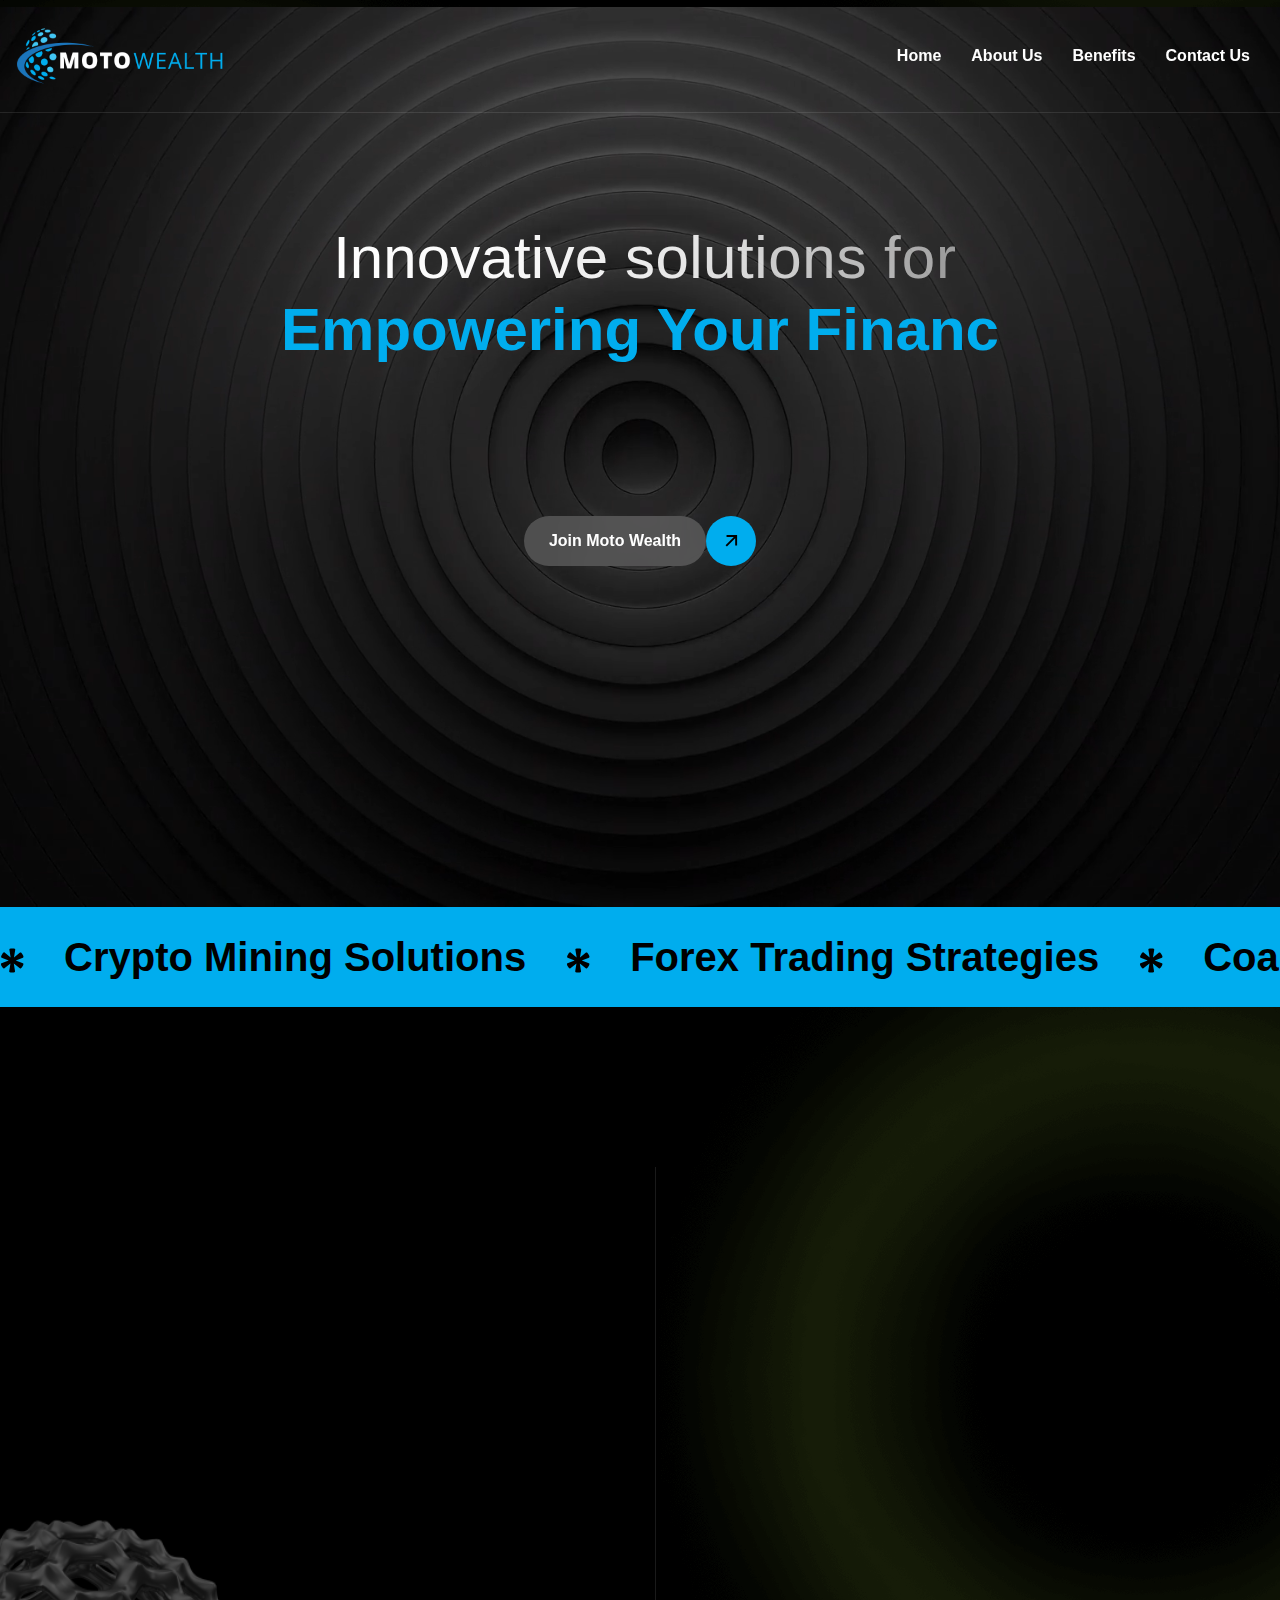
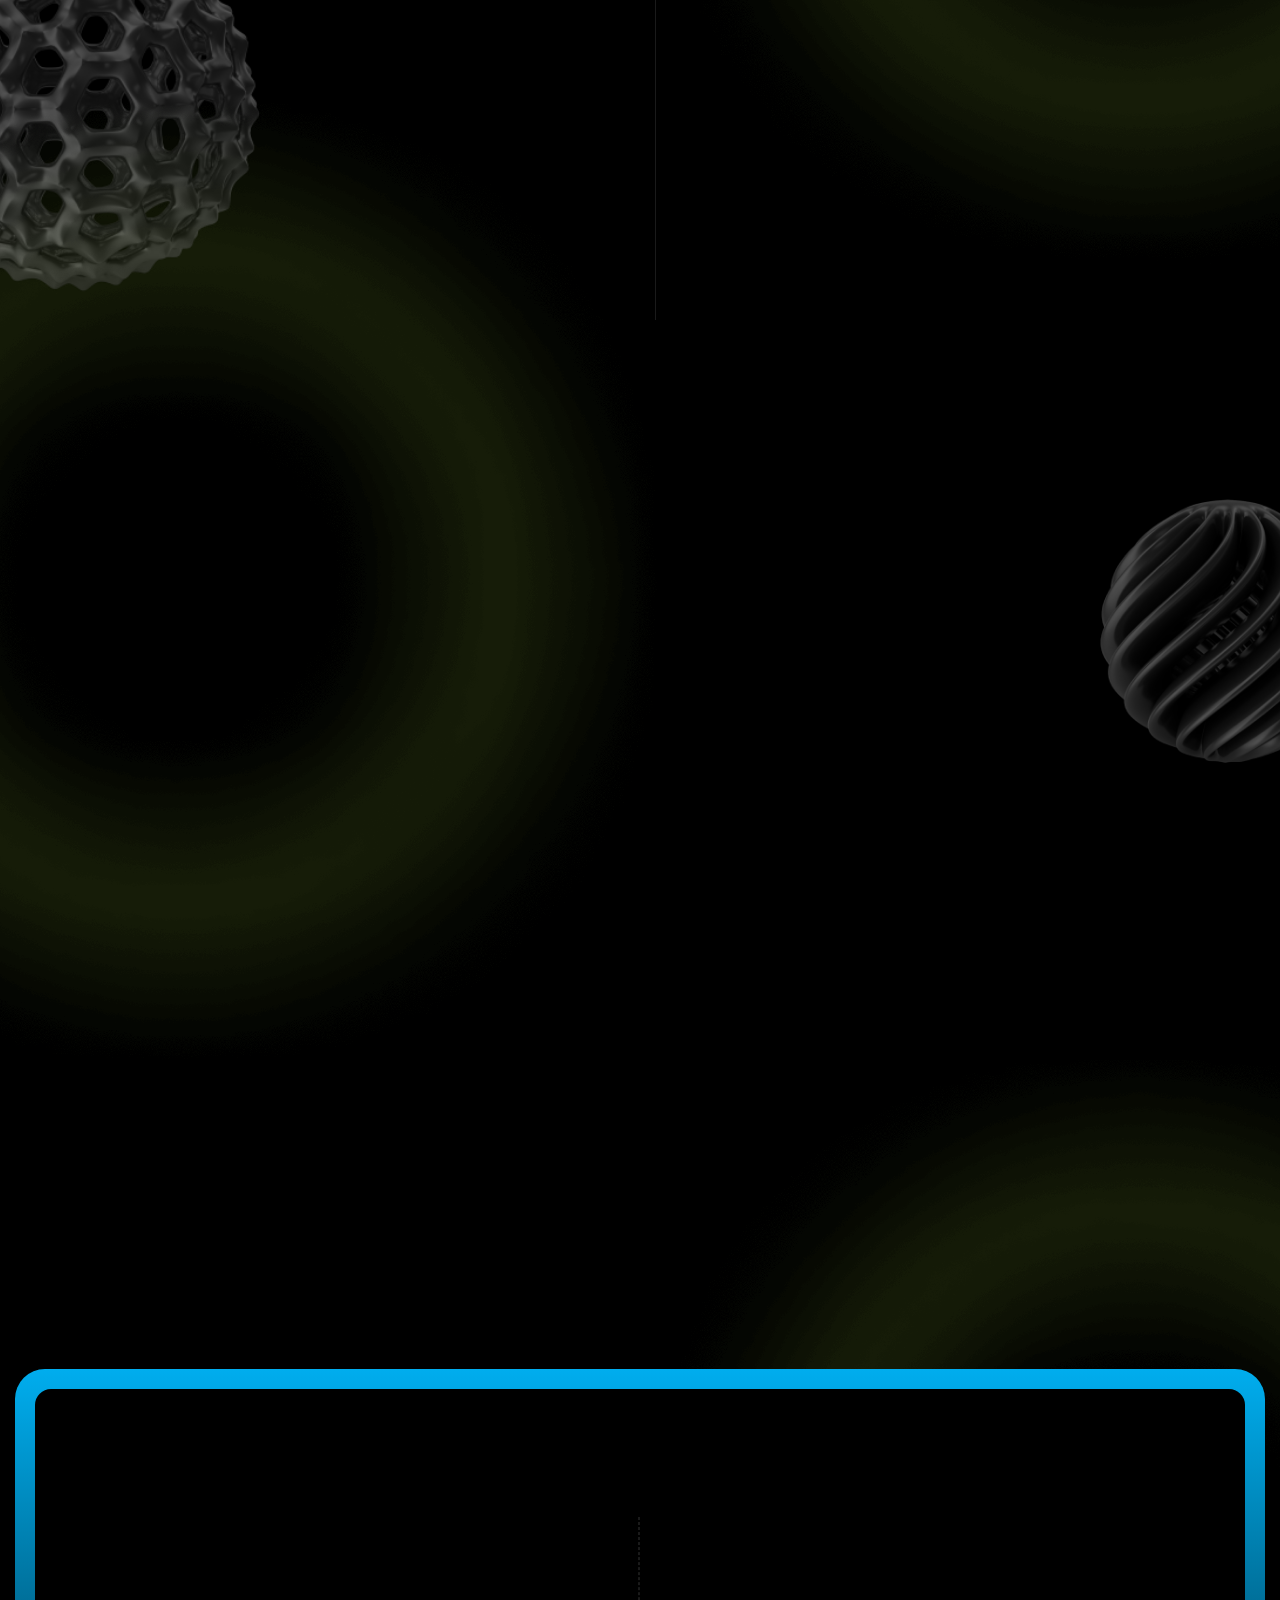
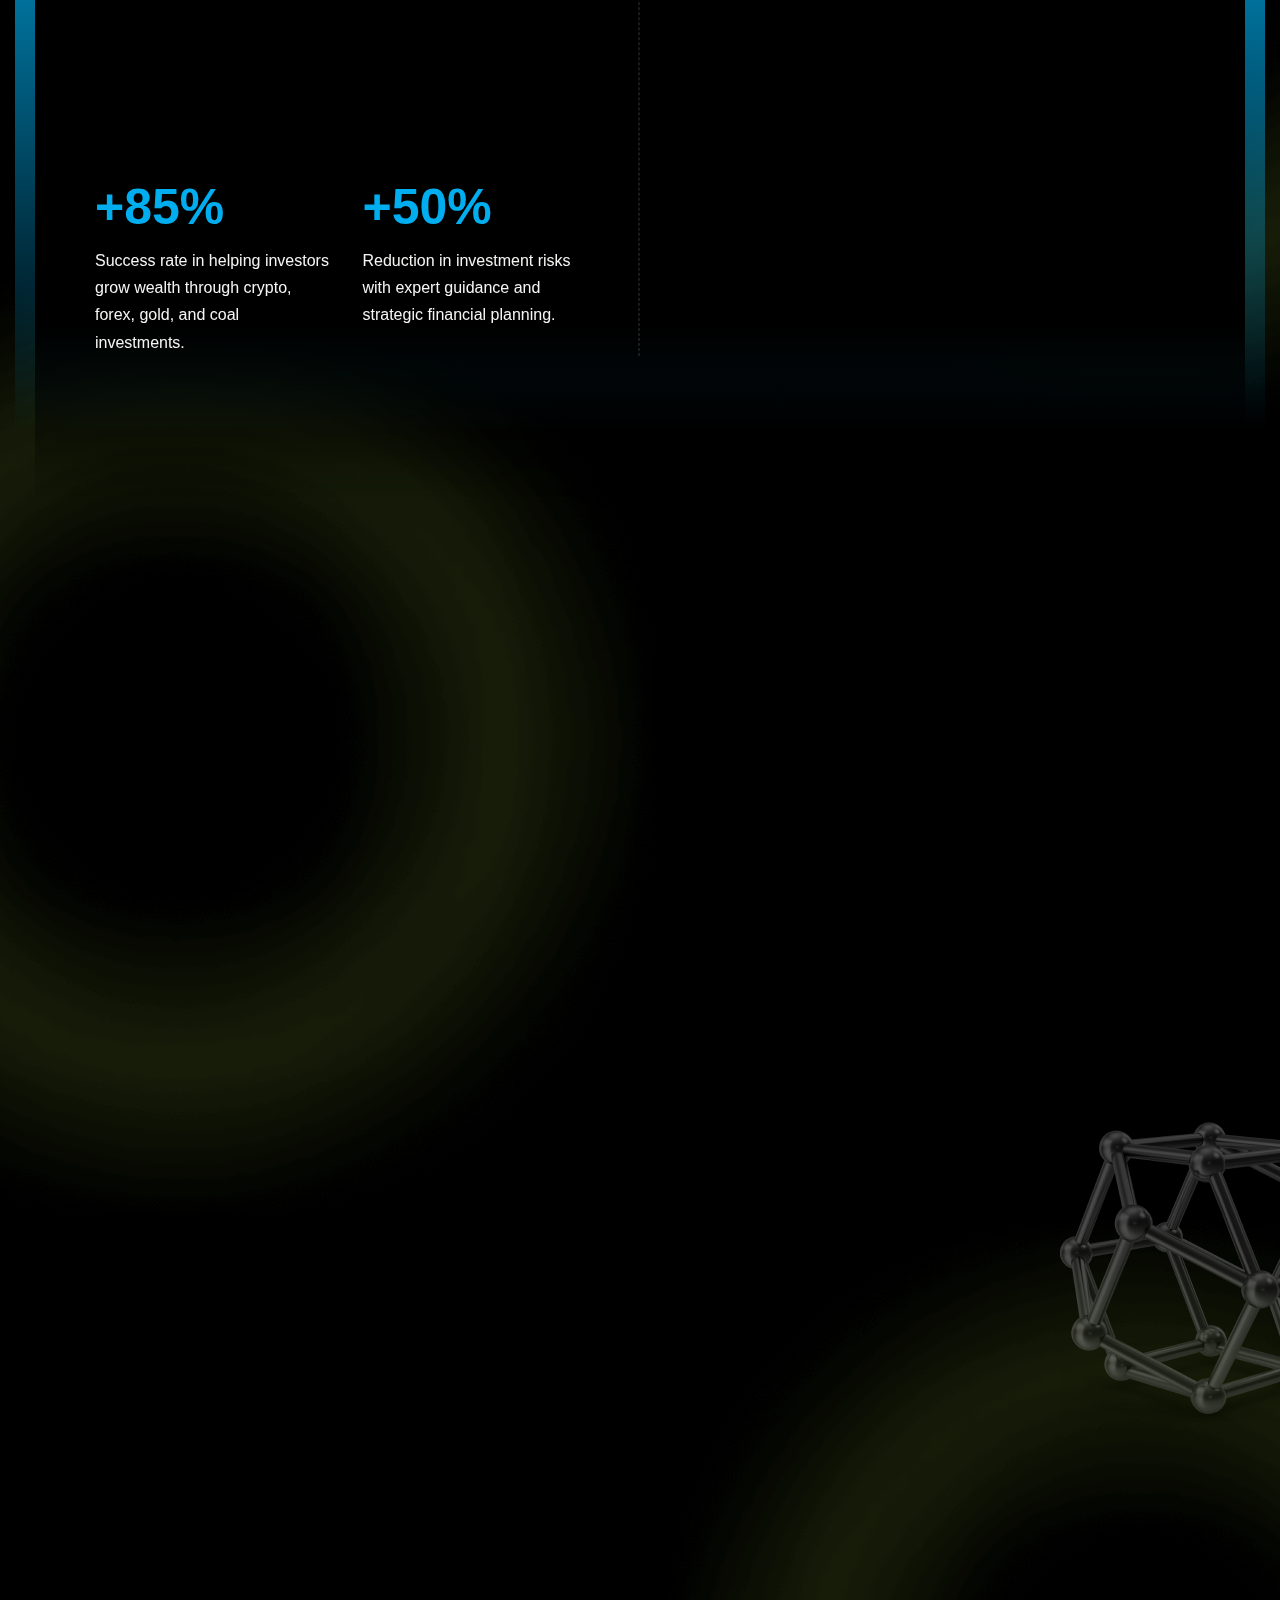
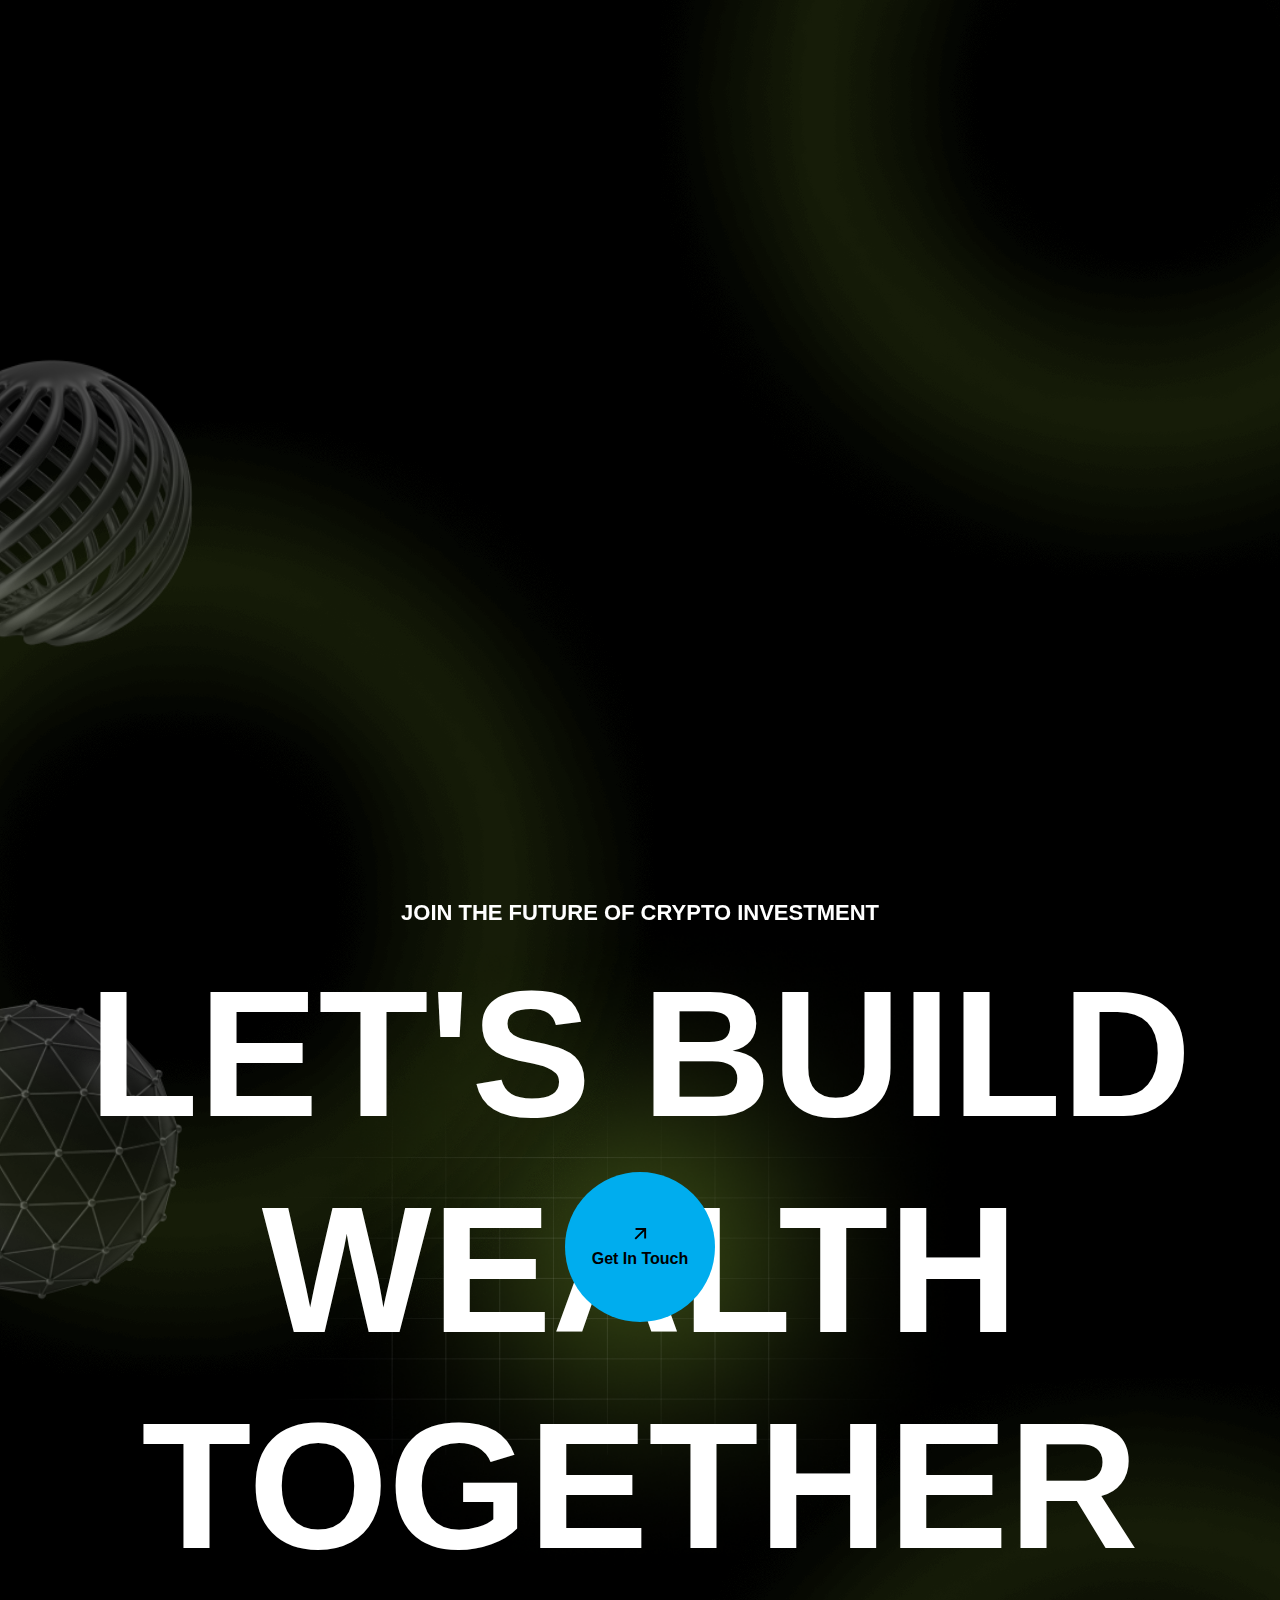
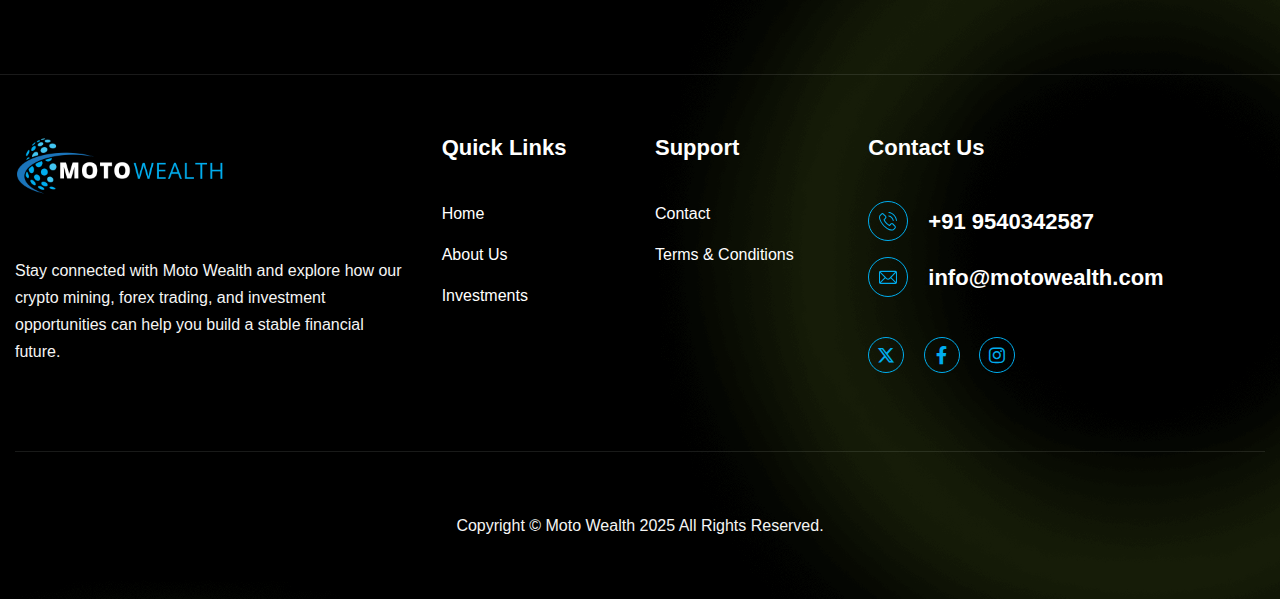
<file: index.html>
<!DOCTYPE html>
<html lang="zxx">

<head>
    <!-- Meta -->
    <meta charset="utf-8">
    <meta http-equiv="X-UA-Compatible" content="IE=edge">
    <meta name="viewport" content="width=device-width, initial-scale=1.0, maximum-scale=1">

    <title>Moto Wealth</title>
    <!-- Favicon Icon -->
    <link rel="icon" type="image/x-icon" href="images/favicon.png">
    <link href="css/bootstrap.min.css" rel="stylesheet" media="screen">
    <link href="css/slicknav.min.css" rel="stylesheet">
    <link rel="stylesheet" href="css/swiper-bundle.min.css">
    <link href="css/all.css" rel="stylesheet" media="screen">
    <link href="css/animate.css" rel="stylesheet">
    <link rel="stylesheet" href="css/magnific-popup.css">
    <link rel="stylesheet" href="css/mousecursor.css">
    <link href="css/custom.css" rel="stylesheet" media="screen">
</head>

<body>

    <!-- Preloader Start -->
    <div class="preloader">
        <div class="loading-container">
            <div class="loading"></div>
            <div id="loading-icon"><img src="images/logo.png" alt></div>
        </div>
    </div>
    <!-- Preloader End -->

    <!-- Header Start -->
    <header class="main-header">
        <div class="header-sticky">
            <nav class="navbar navbar-expand-lg">
                <div class="container">
                    <!-- Logo Start -->
                    <a class="navbar-brand" href="index.html">
                        <img src="images/logo.png" width="210" alt="Logo">
                    </a>
                    <!-- Logo End -->

                    <!-- Main Menu Start -->
                    <div>
                        <div class="collapse navbar-collapse main-menu">
                            <div class="nav-menu-wrapper">
                                <ul class="navbar-nav mr-auto" id="menu">
                                    <li class="nav-item "><a class="nav-link" href="#home">Home</a></li>
                                    <li class="nav-item"><a class="nav-link" href="#about">About Us</a></li>
                                    <li class="nav-item"><a class="nav-link" href="#benefit">Benefits</a></li>
                                    <li class="nav-item"><a class="nav-link" href="#contact">Contact Us</a></li>
                                </ul>
                            </div>
                        </div>
                        <!-- Main Menu End -->
                        <div class="navbar-toggle"></div>
                    </div>
                </div>
            </nav>
            <div class="responsive-menu"></div>
        </div>
    </header>
    <!-- Header End -->

    <!-- Hero Section Start-->
    <div class="hero">
        <!-- Video Start -->
        <div class="hero-bg-video">
            <video autoplay muted loop id="myVideo">
                <source src="images/video/artistic-video.mp4" type="video/mp4">
            </video>
        </div>
        <!-- Video End -->
        <div class="container">
            <div class="row">
                <div class="col-lg-12">
                    <!-- Hero Content Start -->
                    <div class="hero-content">
                        <!-- Section Title Start -->
                        <div class="section-title">
                            <div class="typing-title">
                                <p>Empowering Your Financial Future</p>
                                <p>Maximizing Crypto & Investment Growth</p>
                                <p>Expert Guidance, Every Step Forward</p>
                            </div>
                            <h1 class="text-anime-style-2 text-center" data-cursor="-opaque">Innovative solutions
                                for<br> <span style="display: block; height: 80px;" class="typed-title"></span></h1>
                        </div>
                        <!-- Section Title End -->

                        <!-- Hero Button Start -->
                        <div class="hero-btn wow fadeInUp" data-wow-delay="0.25s">
                            <a href="https://wa.me/919540342587" target="_blank" class="btn-default">Join Moto
                                Wealth</a>
                        </div>
                        <!-- Hero Button End -->
                    </div>
                    <!-- Hero Content End -->
                </div>
            </div>
        </div>
    </div>

    <!-- Hero Section End-->

    <!-- Scrolling Ticker Section Start -->
    <div class="our-scrolling-ticker">
        <!-- Scrolling Ticker Start -->
        <div class="scrolling-ticker-box">
            <div class="scrolling-content">
                <span><img src="images/asterisk-icon.svg" alt>Crypto Mining Solutions</span>
                <span><img src="images/asterisk-icon.svg" alt>Forex Trading Strategies</span>
                <span><img src="images/asterisk-icon.svg" alt>Coal & Gold Investment Plans</span>
                <span><img src="images/asterisk-icon.svg" alt>Blockchain-Based Security</span>
                <span><img src="images/asterisk-icon.svg" alt>Multi-Tier Referral Earnings</span>
                <span><img src="images/asterisk-icon.svg" alt>Crypto Mining Solutions</span>
                <span><img src="images/asterisk-icon.svg" alt>Forex Trading Strategies</span>
                <span><img src="images/asterisk-icon.svg" alt>Coal & Gold Investment Plans</span>
                <span><img src="images/asterisk-icon.svg" alt>Blockchain-Based Security</span>
                <span><img src="images/asterisk-icon.svg" alt>Multi-Tier Referral Earnings</span>
            </div>

            <div class="scrolling-content">
                <span><img src="images/asterisk-icon.svg" alt>Crypto Mining Solutions</span>
                <span><img src="images/asterisk-icon.svg" alt>Forex Trading Strategies</span>
                <span><img src="images/asterisk-icon.svg" alt>Coal & Gold Investment Plans</span>
                <span><img src="images/asterisk-icon.svg" alt>Blockchain-Based Security</span>
                <span><img src="images/asterisk-icon.svg" alt>Multi-Tier Referral Earnings</span>
                <span><img src="images/asterisk-icon.svg" alt>Crypto Mining Solutions</span>
                <span><img src="images/asterisk-icon.svg" alt>Forex Trading Strategies</span>
                <span><img src="images/asterisk-icon.svg" alt>Coal & Gold Investment Plans</span>
                <span><img src="images/asterisk-icon.svg" alt>Blockchain-Based Security</span>
                <span><img src="images/asterisk-icon.svg" alt>Multi-Tier Referral Earnings</span>
            </div>
        </div>
    </div>


    <!-- Scrolling Ticker Section End -->

    <!-- About Agency Section Start -->
    <div class="about-agency" id="about">
        <div class="container">
            <div class="row">
                <div class="col-lg-6">
                    <!-- About Agency Content Start -->
                    <div class="about-agency-content">
                        <!-- Section Title Start -->
                        <div class="section-title">
                            <h3 class="wow fadeInUp">About Moto Wealth</h3>
                            <h2 class="text-anime-style-2" data-cursor="-opaque">
                                Empowering <span>Crypto and Investment Solutions</span> for a prosperous future
                            </h2>
                        </div>
                        <!-- Section Title End -->

                        <!-- Section btn Start -->
                        <div class="section-btn wow fadeInUp" data-wow-delay="0.25s">
                            <a href="#" class="btn-default">More About Us</a>
                        </div>
                        <!-- Section btn End -->
                    </div>
                    <!-- About Agency Content End -->
                </div>

                <div class="col-lg-6">
                    <!-- About Agency List Start -->
                    <div class="about-agency-list">
                        <!-- About Success Item Start -->
                        <div class="about-agency-item wow fadeInUp">
                            <div class="icon-box">
                                <img src="images/icon-about-agency-1.svg" alt>
                            </div>
                            <div class="agency-item-content">
                                <h3>Your Success, Our Priority</h3>
                                <p>We specialize in providing expert crypto and investment solutions, ensuring investors
                                    maximize their earning potential.</p>
                            </div>
                        </div>
                        <!-- About Success Item End -->

                        <!-- About Expertise Item Start -->
                        <div class="about-agency-item wow fadeInUp" data-wow-delay="0.2s">
                            <div class="icon-box">
                                <img src="images/icon-about-agency-2.svg" alt>
                            </div>
                            <div class="agency-item-content">
                                <h3>Trusted Financial Expertise</h3>
                                <p>With years of experience, we provide strategies that simplify crypto mining, forex
                                    trading,
                                    and investment processes.</p>
                            </div>
                        </div>
                        <!-- About Expertise Item End -->

                        <!-- About Solutions Item Start -->
                        <div class="about-agency-item wow fadeInUp" data-wow-delay="0.4s">
                            <div class="icon-box">
                                <img src="images/icon-about-agency-3.svg" alt>
                            </div>
                            <div class="agency-item-content">
                                <h3>Innovative Wealth Solutions</h3>
                                <p>We empower investors with cutting-edge technology, making cryptocurrency and digital
                                    investments
                                    seamless and efficient.</p>
                            </div>
                        </div>
                        <!-- About Solutions Item End -->

                        <!-- About Growth Item Start -->
                        <div class="about-agency-item wow fadeInUp" data-wow-delay="0.6s">
                            <div class="icon-box">
                                <img src="images/icon-about-agency-4.svg" alt>
                            </div>
                            <div class="agency-item-content">
                                <h3>Driving Financial Growth</h3>
                                <p>Our mission is to support individuals in achieving financial freedom through stable
                                    crypto and
                                    investment opportunities.</p>
                            </div>
                        </div>
                        <!-- About Growth Item End -->
                    </div>
                    <!-- About Agency List End -->
                </div>
            </div>
        </div>
    </div>

    <!-- About Us Section End -->

    <!-- Agency Benefits Section Start -->
    <div class="agency-benefits" id="benefit">
        <div class="container">
            <div class="row section-row align-items-center">
                <div class="col-lg-7">
                    <!-- Section Title Start -->
                    <div class="section-title">
                        <h3 class="wow fadeInUp">Key Benefits</h3>
                        <h2 class="text-anime-style-2" data-cursor="-opaque">Unlock the
                            <span>advantages</span> of crypto and investment success with us
                        </h2>
                    </div>
                    <!-- Section Title End -->
                </div>

                <div class="col-lg-5">
                    <!-- Section Title Content Start -->
                    <div class="section-title-content wow fadeInUp" data-wow-delay="0.25s">
                        <p>Experience expert guidance, strategic investment analysis, and end-to-end support that
                            simplify
                            wealth-building processes and enhance financial growth.</p>
                    </div>
                    <!-- Section Title Content End -->
                </div>
            </div>

            <div class="row">
                <div class="col-lg-3 col-md-6">
                    <!-- Benefits Steps Item Start -->
                    <div class="benefits-steps-item wow fadeInUp" data-wow-delay="0.6s">
                        <div class="benefits-steps-no">
                            <h3>01</h3>
                        </div>

                        <div class="icon-box">
                            <img src="images/icon-benefits-steps-4.svg" alt>
                        </div>

                        <div class="benefits-steps-content">
                            <h3>Comprehensive Investment Insights</h3>
                            <p>Gain detailed financial analysis and strategic recommendations to maximize
                                returns on crypto, forex, coal, and gold investments.</p>
                        </div>
                    </div>
                    <!-- Benefits Steps Item End -->
                </div>
                <div class="col-lg-3 col-md-6">
                    <!-- Benefits Steps Item Start -->
                    <div class="benefits-steps-item wow fadeInUp">
                        <div class="benefits-steps-no">
                            <h3>02</h3>
                        </div>

                        <div class="icon-box">
                            <img src="images/icon-benefits-steps-1.svg" alt>
                        </div>

                        <div class="benefits-steps-content">
                            <h3>Secure and Transparent Transactions</h3>
                            <p>Utilize blockchain-powered security and decentralized wallet integration
                                for seamless and risk-free investments.</p>
                        </div>
                    </div>
                    <!-- Benefits Steps Item End -->
                </div>

                <div class="col-lg-3 col-md-6">
                    <!-- Benefits Steps Item Start -->
                    <div class="benefits-steps-item wow fadeInUp" data-wow-delay="0.2s">
                        <div class="benefits-steps-no">
                            <h3>03</h3>
                        </div>

                        <div class="icon-box">
                            <img src="images/icon-benefits-steps-2.svg" alt>
                        </div>

                        <div class="benefits-steps-content">
                            <h3>Time-Efficient Earnings</h3>
                            <p>Optimize your investment strategy with automated processes and smart contract-driven
                                returns to save time and maximize growth.</p>
                        </div>
                    </div>
                    <!-- Benefits Steps Item End -->
                </div>

                <div class="col-lg-3 col-md-6">
                    <!-- Benefits Steps Item Start -->
                    <div class="benefits-steps-item wow fadeInUp" data-wow-delay="0.4s">
                        <div class="benefits-steps-no">
                            <h3>04</h3>
                        </div>

                        <div class="icon-box">
                            <img src="images/icon-benefits-steps-3.svg" alt>
                        </div>

                        <div class="benefits-steps-content">
                            <h3>Long-Term Wealth Growth</h3>
                            <p>Secure stable financial success with Moto Wealth’s ROI income model,
                                multi-level earning structure, and referral incentives.</p>
                        </div>
                    </div>
                    <!-- Benefits Steps Item End -->
                </div>

            </div>

        </div>
    </div>


    <!-- Agency Benefits Section End -->

    <!-- Digital Success Section Start -->
    <div class="digital-success">
        <div class="container">
            <div class="row">
                <div class="col-lg-12">
                    <!-- Digital Success Box Start -->
                    <div class="digital-success-box">
                        <!-- Digital Success Content Start -->
                        <div class="digital-success-content">
                            <!-- Section Title Start -->
                            <div class="section-title">
                                <h2 class="text-anime-style-2" data-cursor="-opaque">Expertise that
                                    drives <span>crypto and investment success</span></h2>
                            </div>
                            <!-- Section Title End -->

                            <!-- Success Counter Box Start -->
                            <div class="success-counter-box">
                                <!-- Success Counter Item Start -->
                                <div class="success-counter-item">
                                    <h2>+<span class="counter">85</span>%</h2>
                                    <p>Success rate in helping investors grow wealth through crypto, forex, gold, and
                                        coal investments.</p>
                                </div>
                                <!-- Success Counter Item End -->

                                <!-- Success Counter Item Start -->
                                <div class="success-counter-item">
                                    <h2>+<span class="counter">50</span>%</h2>
                                    <p>Reduction in investment risks with expert guidance and strategic financial
                                        planning.</p>
                                </div>
                                <!-- Success Counter Item End -->
                            </div>
                            <!-- Success Counter Box End -->
                        </div>
                        <!-- Digital Success Content End -->

                        <div class="digital-success-list">
                            <div class="success-list-item wow fadeInUp">
                                <p><span>Comprehensive Investment Analysis:</span> Gain insights with detailed
                                    evaluations
                                    to choose the best opportunities for financial growth.</p>
                            </div>

                            <div class="success-list-item wow fadeInUp" data-wow-delay="0.25s">
                                <p><span>Secure Blockchain-Based Transactions:</span> We ensure tamper-proof and
                                    transparent processes for crypto investments.</p>
                            </div>

                            <div class="success-list-item wow fadeInUp" data-wow-delay="0.5s">
                                <p><span>Strategic Wealth Planning:</span> Leverage our expertise to build long-term
                                    financial stability
                                    with diversified investment solutions.</p>
                            </div>

                            <div class="success-list-item wow fadeInUp" data-wow-delay="0.75s">
                                <p><span>End-to-End Support:</span> From investment selection to wealth management, we
                                    offer seamless guidance for maximizing earnings.</p>
                            </div>
                        </div>
                    </div>
                    <!-- Digital Success Box End -->
                </div>
            </div>
        </div>
    </div>


    <!-- Digital Success Section End -->

    <!-- Why Choose us Section Start -->
    <div class="why-choose-us">
        <div class="container">
            <div class="row section-row align-items-center">
                <div class="col-lg-7">
                    <!-- Section Title Start -->
                    <div class="section-title">
                        <h3 class="wow fadeInUp">Why Choose Us</h3>
                        <h2 class="text-anime-style-2" data-cursor="-opaque">Expertise in <span>Crypto and
                                Investment</span>
                            for long-term financial success</h2>
                    </div>
                    <!-- Section Title End -->
                </div>

                <div class="col-lg-5">
                    <!-- Section Title Content Start -->
                    <div class="section-title-content wow fadeInUp" data-wow-delay="0.25s">
                        <p>Our team of financial professionals provides tailored strategies, comprehensive support, and
                            deep
                            industry insights, ensuring your success in crypto mining, forex trading, and
                            wealth-building investments.</p>
                    </div>
                    <!-- Section Title Content End -->
                </div>
            </div>

            <div class="row align-items-center">
                <div class="col-lg-6">
                    <!-- Why Choose Content Start -->
                    <div class="why-choose-content">
                        <!-- Why Choose Item Start -->
                        <div class="why-choose-item active wow fadeInUp">
                            <h3>Tailored Investment Strategies</h3>
                            <p>We analyze your financial goals and offer customized crypto and investment solutions to
                                maximize your earning potential.</p>
                        </div>
                        <!-- Why Choose Item End -->

                        <!-- Why Choose Item Start -->
                        <div class="why-choose-item wow fadeInUp" data-wow-delay="0.25s">
                            <h3>Comprehensive Financial Guidance</h3>
                            <p>From initial investment to secure transactions, we provide step-by-step support to ensure
                                smooth and profitable wealth-building.</p>
                        </div>
                        <!-- Why Choose Item End -->

                        <!-- Why Choose Item Start -->
                        <div class="why-choose-item wow fadeInUp" data-wow-delay="0.5s">
                            <h3>Industry Expertise & Market Insights</h3>
                            <p>Our experts bring years of experience in crypto mining, forex trading, and commodity
                                investments,
                                helping you make informed financial decisions.</p>
                        </div>
                        <!-- Why Choose Item End -->
                    </div>
                    <!-- Why Choose Content End -->
                </div>

                <div class="col-lg-6">
                    <!-- Why Choose Image Start -->
                    <div class="why-choose-image">
                        <figure class="image-anime reveal">
                            <img src="images/tender-conseltancy.jpg" alt="Moto Wealth Crypto & Investments">
                        </figure>
                    </div>
                    <!-- Why Choose Image End -->
                </div>
            </div>
        </div>
    </div>

    <!-- Why Choose us Section End -->

    <!-- How It Work Section Start -->
    <div class="how-it-work">
        <div class="container">
            <div class="row section-row align-items-center">
                <div class="col-lg-7">
                    <!-- Section Title Start -->
                    <div class="section-title">
                        <h3 class="wow fadeInUp">How It Works</h3>
                        <h2 class="text-anime-style-2" data-cursor="-opaque">Our proven
                            <span>process</span> for crypto and investment success
                        </h2>
                    </div>
                    <!-- Section Title End -->
                </div>
                <div class="col-lg-5">
                    <!-- Section Title Content Start -->
                    <div class="section-title-content wow fadeInUp" data-wow-delay="0.25s">
                        <p>We follow a streamlined and secure investment approach, ensuring every aspect of your
                            financial journey is handled with precision, from planning to profitable returns.</p>
                    </div>
                    <!-- Section Title Content End -->
                </div>
            </div>

            <div class="row">
                <div class="col-lg-4 col-md-6">
                    <!-- Work Process Item Start -->
                    <div class="work-process-item wow fadeInUp">
                        <!-- Work Process Header Start -->
                        <div class="work-process-header">
                            <!-- Work Process Title Start -->
                            <div class="work-process-title">
                                <h3>Investment Analysis</h3>
                            </div>
                            <!-- Work Process Title End -->

                            <!-- Work Process Button Start -->
                            <div class="work-process-btn">
                                <a href="#" class="readmore-btn"><img src="images/arrow-white.svg" alt></a>
                            </div>
                            <!-- Work Process Button End -->
                        </div>
                        <!-- Work Process Header End -->

                        <!-- Work Process Content Start -->
                        <div class="work-process-content">
                            <p>We assess market trends and analyze investment opportunities in crypto mining, forex
                                trading,
                                coal, and gold to maximize profitability.</p>
                        </div>
                        <!-- Work Process Content End -->
                    </div>
                    <!-- Work Process Item End -->
                </div>

                <div class="col-lg-4 col-md-6">
                    <!-- Work Process Item Start -->
                    <div class="work-process-item wow fadeInUp" data-wow-delay="0.25s">
                        <div class="work-process-header">
                            <div class="work-process-title">
                                <h3>Secure Transactions</h3>
                            </div>
                            <div class="work-process-btn">
                                <a href="#" class="readmore-btn"><img src="images/arrow-white.svg" alt></a>
                            </div>
                        </div>

                        <div class="work-process-content">
                            <p>We ensure all transactions are processed through encrypted and blockchain-powered
                                security
                                systems, guaranteeing transparency and protection.</p>
                        </div>
                    </div>
                    <!-- Work Process Item End -->
                </div>

                <div class="col-lg-4 col-md-6">
                    <!-- Work Process Item Start -->
                    <div class="work-process-item wow fadeInUp" data-wow-delay="0.5s">
                        <div class="work-process-header">
                            <div class="work-process-title">
                                <h3>Wealth Growth</h3>
                            </div>
                            <div class="work-process-btn">
                                <a href="#" class="readmore-btn"><img src="images/arrow-white.svg" alt></a>
                            </div>
                        </div>

                        <div class="work-process-content">
                            <p>By leveraging Moto Wealth’s multi-tier income model, investors enjoy continuous ROI,
                                referral
                                earnings, and stable financial expansion.</p>
                        </div>
                    </div>
                    <!-- Work Process Item End -->
                </div>
            </div>
        </div>
    </div>



    <!-- How It Work Section End -->


    <!-- Footer Start -->
    <footer class="main-footer" id="contact">
        <!-- Let's Work Together start -->
        <div class="footer-work-together">
            <div class="container">
                <div class="row">
                    <div class="col-lg-12">
                        <div class="work-together-box">
                            <!-- Work Together Content Start -->
                            <div class="work-together-content">
                                <h3>Join the Future of Crypto Investment</h3>
                                <h2>Let's Build Wealth Together</h2>
                            </div>
                            <!-- Work Together Content End -->

                            <!-- Work Together Btn Start -->
                            <div class="work-together-btn">
                                <a href="https://wa.me/919540342587">
                                    <img src="images/arrow-dark.svg" alt>
                                    <span>Get in Touch</span>
                                </a>
                            </div>
                            <!-- Work Together Btn End -->
                        </div>
                    </div>
                </div>
            </div>
        </div>
        <!-- Let's Work Together end -->

        <!-- Footer Main Start -->
        <div class="footer-main">
            <div class="container">
                <div class="row">
                    <div class="col-lg-4 col-md-6">
                        <!-- About Footer start -->
                        <div class="about-footer">
                            <div class="footer-logo">
                                <img src="images/logo.png" width="210" alt="Moto Wealth Logo">
                            </div>

                            <!-- Footer Contact Box Start -->
                            <div class="footer-contact-box">
                                <p>Stay connected with Moto Wealth and explore how our
                                    crypto mining, forex trading, and investment opportunities can help you
                                    build a stable financial future.
                                </p>
                            </div>
                            <!-- Footer Contact Box End -->
                        </div>
                        <!-- About Footer End -->
                    </div>

                    <div class="col-lg-2 col-md-3 col-6">
                        <!-- Footer Links start -->
                        <div class="footer-links">
                            <h3>Quick Links</h3>
                            <ul>
                                <li><a href="#index">Home</a></li>
                                <li><a href="#about">About Us</a></li>
                                <li><a href="#benefits">Investments</a></li>
                            </ul>
                        </div>
                        <!-- Footer Links end -->
                    </div>

                    <div class="col-lg-2 col-md-3 col-6">
                        <!-- Footer Links start -->
                        <div class="footer-links">
                            <h3>Support</h3>
                            <ul>
                                <li><a href="#contact">Contact</a></li>
                                <li><a href="#">Terms & Conditions</a></li>
                            </ul>
                        </div>
                        <!-- Footer Links end -->
                    </div>

                    <div class="col-lg-4">
                        <!-- Footer Contact Form Start -->
                        <div class="footer-newsletter-form">
                            <h3>Contact Us</h3>
                            <a href="tel:+919540342587" class="mb-3 d-inline-block">
                                <div class="footer-contact-item">
                                    <div class="icon-box">
                                        <img src="images/icon-phone.svg" alt>
                                    </div>
                                    <div class="footer-contact-content">
                                        <p class="text-white">+91 9540342587</p>
                                    </div>
                                </div>
                            </a>
                            <!-- Footer Contact Item End -->
                            <a href="mailto:info@motowealth.com">
                                <div class="footer-contact-item">
                                    <div class="icon-box">
                                        <img src="images/icon-mail.svg" alt>
                                    </div>
                                    <div class="footer-contact-content">
                                        <p class="text-white">info@motowealth.com</p>
                                    </div>
                                </div>
                            </a>
                        </div>
                        <!-- Footer Contact Form End -->

                        <!-- Footer Social Links Start -->
                        <div class="footer-social-links">
                            <ul>
                                <li><a href="#"><i class="fa-brands fa-x-twitter"></i></a></li>
                                <li><a href="#"><i class="fa-brands fa-facebook-f"></i></a></li>
                                <li><a href="#"><i class="fa-brands fa-instagram"></i></a></li>
                            </ul>
                        </div>
                        <!-- Footer Social Links End -->
                    </div>
                </div>

                <!-- Footer Copyright Section Start -->
                <div class="footer-copyright">
                    <div class="row align-items-center">
                        <div class="col-lg-12">
                            <!-- Footer Copyright Start -->
                            <div class="footer-copyright-text">
                                <p>Copyright © Moto Wealth 2025 All Rights Reserved.</p>
                            </div>
                            <!-- Footer Copyright End -->
                        </div>
                    </div>
                </div>
                <!-- Footer Copyright Section End -->
            </div>
        </div>

        <!-- Footer Main End -->
    </footer>


    <!-- Jquery Library File -->
    <script src="js/jquery-3.7.1.min.js"></script>
    <script src="js/bootstrap.min.js"></script>
    <script src="js/validator.min.js"></script>
    <script src="js/jquery.slicknav.js"></script>
    <script src="js/swiper-bundle.min.js"></script>
    <script src="js/jquery.waypoints.min.js"></script>
    <script src="js/jquery.counterup.min.js"></script>
    <script src="js/isotope.min.js"></script>
    <script src="js/jquery.magnific-popup.min.js"></script>
    <script src="js/SmoothScroll.js"></script>
    <script src="js/parallaxie.js"></script>
    <script src="js/gsap.min.js"></script>
    <script src="js/magiccursor.js"></script>
    <script src="js/SplitText.js"></script>
    <script src="js/ScrollTrigger.min.js"></script>
    <script src="js/jquery.mb.YTPlayer.min.js"></script>
    <script src="js/typed.js"></script>
    <script src="js/wow.js"></script>
    <script src="js/function.js"></script>
    <!-- Jquery Library File  end-->
</body>

</html>
</file>
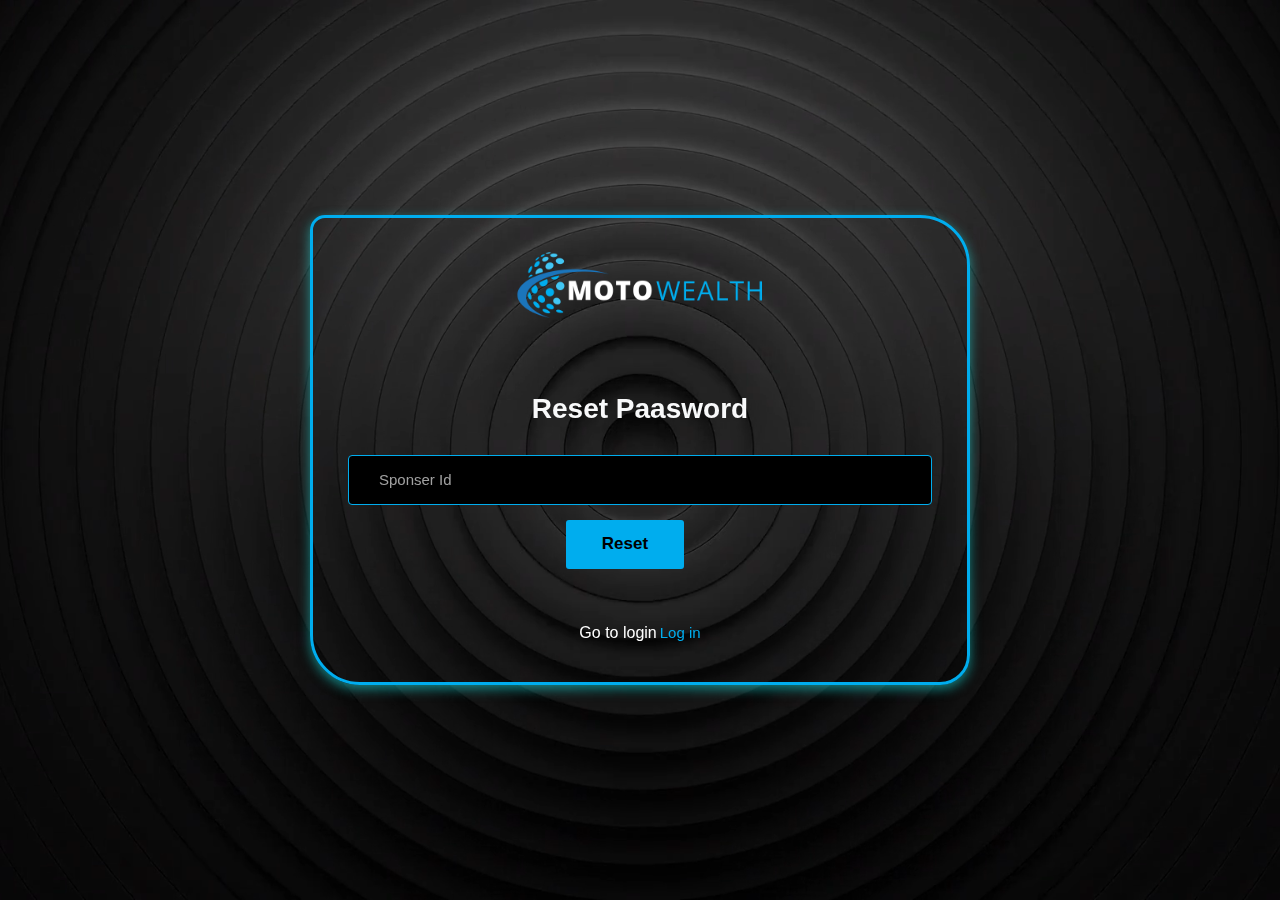
<file: forgotton.html>
<!doctype html>
<html class="no-js" lang="">

<head>
	<meta charset="utf-8">
	<meta http-equiv="x-ua-compatible" content="ie=edge">
	<title>Register</title>
	<meta name="viewport" content="width=device-width, initial-scale=1">
	<link rel="icon" href="images/favicon.png">
	<link rel="stylesheet" href="css/bootstrap-lg.min.css">
	<link rel="stylesheet" href="css/style-lg.css">
	<link rel="stylesheet" href="css/fontawesome-all-lg.min.css">

	<Style>
		.video-background {
			position: absolute;
			top: 0;
			left: 0;
			width: 100%;
			height: 100%;
			object-fit: cover;
			z-index: -1;
		}
	</Style>
</head>

<body>

	<section class="fxt-template-animation fxt-template-layout6">
		<video autoplay muted loop playsinline class="video-background">
			<source src="images/video/artistic-video.mp4" type="video/mp4">
		</video>

		<div class="fxt-content">
			<div class="fxt-header">
				<a href="index.html" class="fxt-logo"><img src="images/logo.png" style="width: 250px;"
						alt="Logo"></a>
			</div>
			<div class="fxt-form">
				<h2 class="text-light">Reset Paasword</h2>
				<form method="POST">
					<div class="form-group">
						<div class="fxt-transformY-50 fxt-transition-delay-3">
							<input type="text" class="form-control" name="name" placeholder="Sponser Id"
								required="required">
						</div>
					</div>
					<div class="form-group">
						<div class="fxt-transformY-50 fxt-transition-delay-5">
							<button type="submit" class="fxt-btn-fill">Reset </button>
						</div>
					</div>
				</form>
			</div>
			<div class="fxt-footer">
				<div class="fxt-transformY-50 fxt-transition-delay-10">
					<p>Go to login<a href="login.html" class="switcher-text2 inline-text">Log in</a></p>
				</div>
			</div>
		</div>
	</section>
	<script src="js/jquery-lg.min.js"></script>
	<script src="js/bootstrap-lg.min.js"></script>
	<script src="js/imagesloaded.pkgd.min.js"></script>
	<script src="js/main-lg.js"></script>
</body>

</html>
</file>
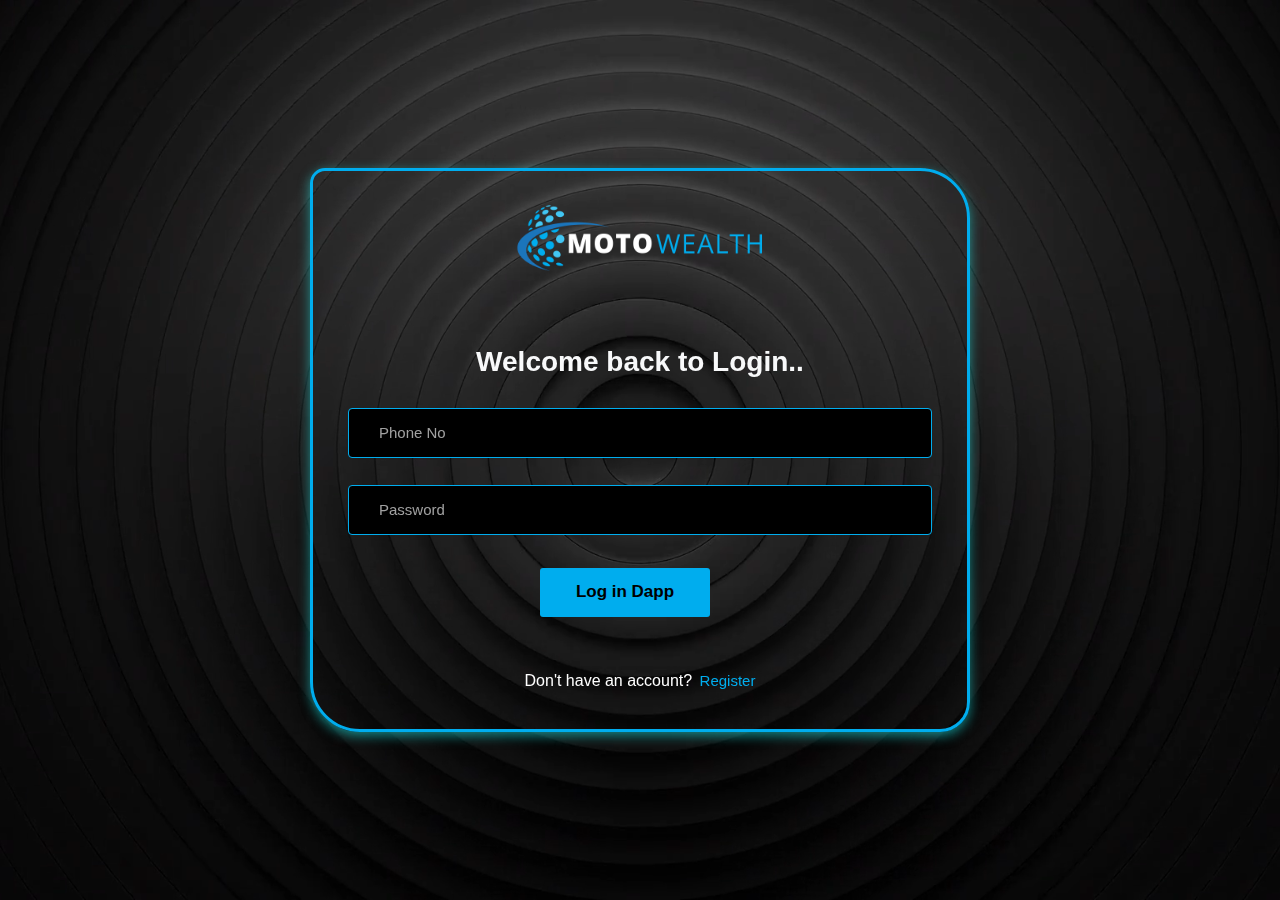
<file: login.html>
<!DOCTYPE html>
<html class="no-js" lang="">

<head>
  <meta charset="utf-8" />
  <meta http-equiv="x-ua-compatible" content="ie=edge" />
  <title>Login</title>
  <meta name="viewport" content="width=device-width, initial-scale=1" />
  <link rel="icon" href="images/favicon.png" />
  <link rel="stylesheet" href="css/bootstrap-lg.min.css" />
  <link rel="stylesheet" href="css/style-lg.css" />
  <link rel="stylesheet" href="css/fontawesome-all-lg.min.css" />

  <style>
    .video-background {
      position: absolute;
      top: 0;
      left: 0;
      width: 100%;
      height: 100%;
      object-fit: cover;
      z-index: -1;
    }

    .error-message {
      color: red;
      font-size: 0.9em;
      margin-top: 5px;
    }

    .success-message {
      color: green;
      font-size: 0.9em;
      margin-top: 5px;
    }
  </style>
</head>

<body>
  <section class="fxt-template-animation fxt-template-layout6">
    <video autoplay muted loop playsinline class="video-background">
      <source src="images/video/artistic-video.mp4" type="video/mp4" />
    </video>

    <div class="fxt-content">
      <div class="fxt-header">
        <a href="index.html" class="fxt-logo">
          <img src="images/logo.png" style="width: 250px" alt="Logo" />
        </a>
      </div>
      <div class="fxt-form">
        <h2 class="text-light">Welcome back to Login..</h2>
        <form id="loginForm" method="POST">
          <div class="form-group">
            <div class="fxt-transformY-50 fxt-transition-delay-3">
              <input type="text" class="form-control" name="phoneno" id="phoneno" placeholder="Phone No"
                required="required" />
            </div>
            <br />
            <div class="fxt-transformY-50 fxt-transition-delay-3">
              <input type="password" class="form-control" name="password" id="password" placeholder="Password"
                required="required" />
            </div>
            <br />
            <div id="formMessage" class="error-message"></div>
            <div class="fxt-transformY-50 fxt-transition-delay-5">
              <button type="submit" class="fxt-btn-fill">
                Log in Dapp
              </button>
            </div>
          </div>
        </form>
      </div>
      <div class="fxt-footer">
        <div class="fxt-transformY-50 fxt-transition-delay-10">
          <p>
            Don't have an account?
            <a href="register.html" class="switcher-text2 inline-text">Register</a>
          </p>
        </div>
      </div>
    </div>
  </section>
  <!-- jquery-->
  <script src="js/jquery-lg.min.js"></script>
  <script src="js/bootstrap-lg.min.js"></script>
  <script src="js/imagesloaded.pkgd.min.js"></script>
  <script src="js/main-lg.js"></script>
  <script>
    document.getElementById("loginForm").addEventListener("submit", async (e) => {
      e.preventDefault();

      // Collect form input values
      const phoneno = document.getElementById("phoneno").value.trim();
      const password = document.getElementById("password").value.trim();

      // Client-side validation
      if (!phoneno || !password) {
        document.getElementById("formMessage").textContent = "Phone number and password are required.";
        document.getElementById("formMessage").className = "error-message";
        return;
      }

      // Build payload
      const payload = {
        phoneno,
        password,
      };

      try {
        const res = await fetch("https://moto-final.onrender.com/api/v1/login", {
          method: "POST",
          headers: { "Content-Type": "application/json" },
          body: JSON.stringify(payload),
        });

        // Display response message
        const data = await res.json();
        if (res.ok) {
          // Store JWT token in localStorage
          localStorage.setItem("token", data.token);
          document.getElementById("formMessage").textContent = data.message || "Login successful!";
          document.getElementById("formMessage").className = "success-message";
          // Redirect to dashboard
          window.location.href = "moto-wealth-dashboard/index.html";
        } else {
          document.getElementById("formMessage").textContent = data.message || "Login failed.";
          document.getElementById("formMessage").className = "error-message";
        }
      } catch (fetchErr) {
        console.error("Network or parsing error:", fetchErr);
        document.getElementById("formMessage").textContent = "Failed to connect to the server. Please try again.";
        document.getElementById("formMessage").className = "error-message";
      }
    });
  </script>
</body>

</html>
</file>
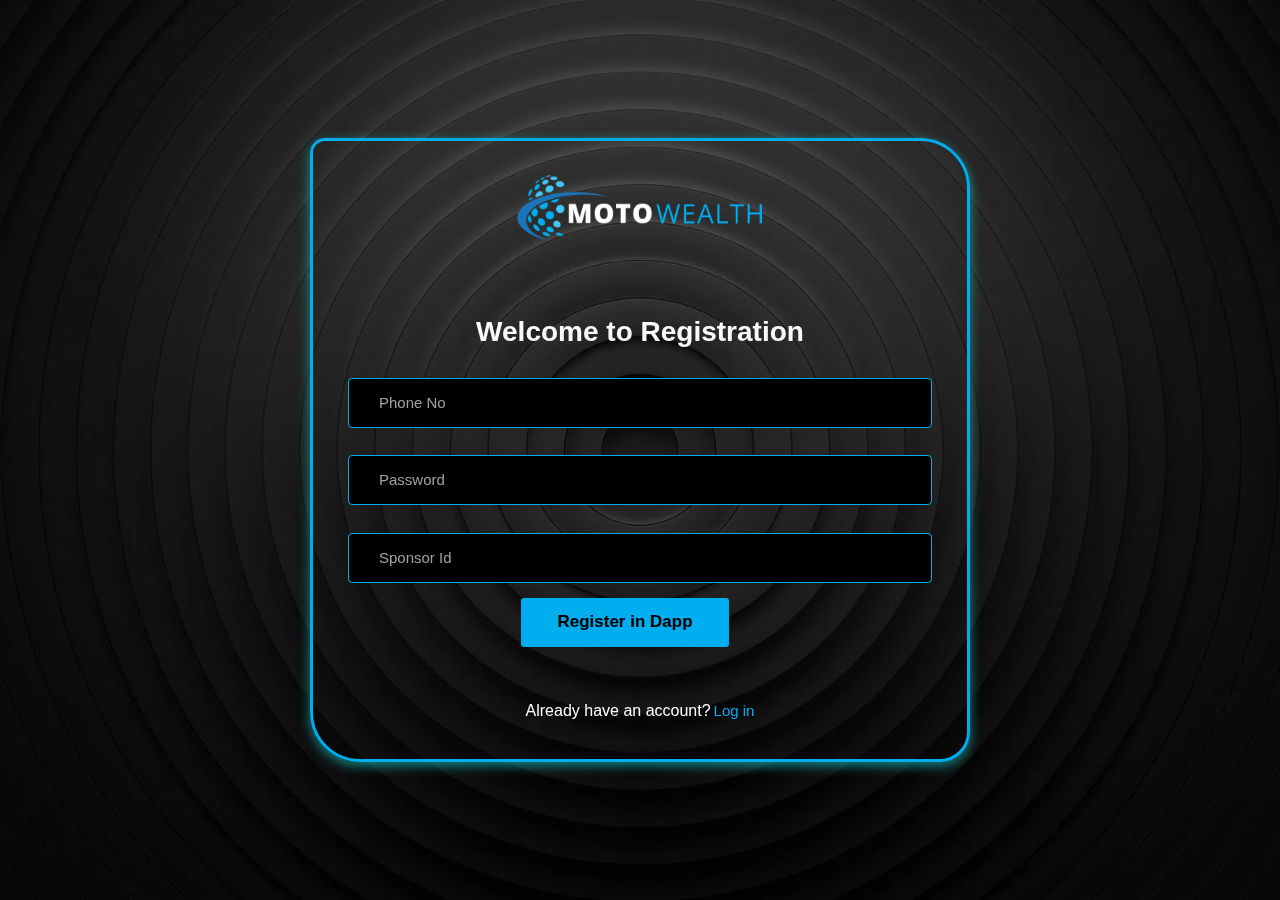
<file: register.html>
<!DOCTYPE html>
<html class="no-js" lang="">

<head>
  <meta charset="utf-8" />
  <meta http-equiv="x-ua-compatible" content="ie=edge" />
  <title>Register</title>
  <meta name="viewport" content="width=device-width, initial-scale=1" />
  <link rel="icon" href="images/favicon.png" />
  <link rel="stylesheet" href="css/bootstrap-lg.min.css" />
  <link rel="stylesheet" href="css/style-lg.css" />
  <link rel="stylesheet" href="css/fontawesome-all-lg.min.css" />

  <style>
    .video-background {
      position: absolute;
      top: 0;
      left: 0;
      width: 100%;
      height: 100%;
      object-fit: cover;
      z-index: -1;
    }

    .error-message {
      color: red;
      font-size: 0.9em;
      margin-top: 5px;
    }

    .success-message {
      color: green;
      font-size: 0.9em;
      margin-top: 5px;
    }
  </style>
</head>

<body>
  <section class="fxt-template-animation fxt-template-layout6">
    <video autoplay muted loop playsinline class="video-background">
      <source src="images/video/artistic-video.mp4" type="video/mp4" />
    </video>

    <div class="fxt-content">
      <div class="fxt-header">
        <a href="index.html" class="fxt-logo"><img src="images/logo.png" style="width: 250px" alt="Logo" /></a>
      </div>
      <div class="fxt-form">
        <h2 class="text-light">Welcome to Registration</h2>
        <form id="registerForm" method="POST">
          <div class="form-group">
            <div class="fxt-transformY-50 fxt-transition-delay-3">
              <input type="text" class="form-control" name="phoneno" id="phoneno" placeholder="Phone No"
                required="required" />
            </div>
            <br />
            <div class="fxt-transformY-50 fxt-transition-delay-3">
              <input type="password" class="form-control" name="password" id="password" placeholder="Password"
                required="required" />
            </div>
            <br />
            <div class="fxt-transformY-50 fxt-transition-delay-3">
              <input type="text" class="form-control" name="sponserid" id="sponserid" placeholder="Sponsor Id" />
            </div>
            <div id="formMessage" class="error-message"></div>
          </div>
          <div class="form-group">
            <div class="fxt-transformY-50 fxt-transition-delay-5">
              <button type="submit" class="fxt-btn-fill">
                Register in Dapp
              </button>
            </div>
          </div>
        </form>
      </div>
      <div class="fxt-footer">
        <div class="fxt-transformY-50 fxt-transition-delay-10">
          <p>
            Already have an account?<a href="login.html" class="switcher-text2 inline-text">Log in</a>
          </p>
        </div>
      </div>
    </div>
  </section>
  <script src="js/jquery-lg.min.js"></script>
  <script src="js/bootstrap-lg.min.js"></script>
  <script src="js/imagesloaded.pkgd.min.js"></script>
  <script src="js/main-lg.js"></script>
  <script>
    document
      .getElementById("registerForm")
      .addEventListener("submit", async (e) => {
        e.preventDefault();

        // Collect form input values
        const phoneno = document.getElementById("phoneno").value.trim();
        const password = document.getElementById("password").value.trim();
        const sponserid = document.getElementById("sponserid").value.trim();

        // Client-side validation
        if (!phoneno || !password) {
          document.getElementById("formMessage").textContent =
            "Phone number and password are required.";
          document.getElementById("formMessage").className = "error-message";
          return;
        }

        // Build payload
        const payload = {
          phoneno,
          password,
          sponserid: sponserid || "", // Send empty string if sponserid is not provided
        };

        try {
          const res = await fetch("https://moto-final.onrender.com/api/v1/register", {
            method: "POST",
            headers: { "Content-Type": "application/json" },
            body: JSON.stringify(payload),
          });

          // Display response message
          const data = await res.json();
          if (res.ok) {
            document.getElementById("formMessage").textContent =
              data.message || "Registration successful!";
            document.getElementById("formMessage").className =
              "success-message";
            // Optionally reset form
            document.getElementById("registerForm").reset();
          } else {
            document.getElementById("formMessage").textContent =
              data.message || "Registration failed.";
            document.getElementById("formMessage").className =
              "error-message";
          }
        } catch (fetchErr) {
          console.error("Network or parsing error:", fetchErr);
          document.getElementById("formMessage").textContent =
            "Failed to connect to the server. Please try again.";
          document.getElementById("formMessage").className = "error-message";
        }
      });
  </script>
</body>

</html>
</file>
<file: css/custom.css>
:root {
	--primary-color: #FFFFFF;
	--secondary-color: #1B1B1B;
	--text-color: #F5F5F4;
	/* --accent-color			: #BFF747; */
	--accent-color: #00adee;
	--dark-color: #000000;
	--divider-color: #FFFFFF1A;
	--dark-divider-color: #F7FBFA1A;
	--error-color: rgb(230, 87, 87);
	--default-font: "Fustat", sans-serif;
}

body {
	font-family: var(--default-font);
	font-size: 16px;
	font-weight: 400;
	line-height: 1.6em;
	color: var(--text-color);
	background: url('../images/section-bg-shape.png') var(--dark-color);
	background-repeat: repeat-y;
	background-position: top 900px center;
	background-size: 100% auto;
}

p {
	line-height: 1.7em;
	margin-bottom: 1.6em;
}

h1,
h2,
h3,
h4,
h5,
h6 {
	margin: 0;
	font-weight: 700;
	line-height: 1.2em;
	color: var(--primary-color);
}

figure {
	margin: 0;
}

img {
	max-width: 100%;
}

a {
	text-decoration: none;
}

a:hover {
	text-decoration: none;
	outline: 0;
}

a:focus {
	text-decoration: none;
	outline: 0;
}

html,
body {
	width: 100%;
	overflow-x: clip;
}

.container {
	max-width: 1300px;
}

.container,
.container-fluid,
.container-lg,
.container-md,
.container-sm,
.container-xl,
.container-xxl {
	padding-right: 15px;
	padding-left: 15px;
}

.image-anime {
	position: relative;
	overflow: hidden;
}

.image-anime:after {
	content: "";
	position: absolute;
	width: 200%;
	height: 0%;
	left: 50%;
	top: 50%;
	background-color: rgba(255, 255, 255, .3);
	transform: translate(-50%, -50%) rotate(-45deg);
	z-index: 1;
}

.image-anime:hover:after {
	height: 250%;
	transition: all 600ms linear;
	background-color: transparent;
}

.reveal {
	position: relative;
	display: -webkit-inline-box;
	display: -ms-inline-flexbox;
	display: inline-flex;
	visibility: hidden;
	overflow: hidden;
}

.reveal img {
	height: 100%;
	width: 100%;
	-o-object-fit: cover;
	object-fit: cover;
	-webkit-transform-origin: left;
	transform-origin: left;
}

.row {
	margin-right: -15px;
	margin-left: -15px;
}

.row>* {
	padding-right: 15px;
	padding-left: 15px;
}

.row.no-gutters {
	margin-right: 0px;
	margin-left: 0px;
}

.row.no-gutters>* {
	padding-right: 0px;
	padding-left: 0px;
}

.btn-default {
	display: inline-block;
	font-size: 16px;
	font-weight: 700;
	line-height: 1.4em;
	text-transform: capitalize;
	background: transparent;
	color: var(--primary-color);
	border-radius: 100px;
	padding: 14px 25px;
	margin-right: 50px;
	border: none;
	backdrop-filter: blur(20px);
	-webkit-backdrop-filter: blur(20px);
	transition: all 0.5s ease-in-out;
	position: relative;
	z-index: 1;
}

.btn-default::after {
	content: '';
	position: absolute;
	top: 0;
	right: 0;
	bottom: 0;
	left: 0;
	background-color: var(--primary-color);
	border-radius: 100px;
	opacity: 20%;
	width: 100%;
	height: 100%;
}

.btn-default::before {
	content: '';
	position: absolute;
	top: 0;
	right: 0;
	bottom: 0;
	width: 50px;
	height: 50px;
	border-radius: 50%;
	background-color: var(--accent-color);
	background-image: url('../images/arrow-dark.svg');
	background-repeat: no-repeat;
	background-position: center center;
	background-size: 24px auto;
	transform: translate(50px, 0px);
	transition: all 0.4s ease-in-out;
}

.btn-default:hover::before {
	background-color: var(--primary-color);
	transform: translate(50px, 0px) rotate(45deg);
}

.btn-highlighted {
	position: relative;
	display: inline-block;
	line-height: 1.3em;
	font-size: 16px;
	font-weight: 700;
	background: var(--accent-color);
	color: var(--dark-color);
	text-transform: capitalize;
	border-radius: 10px;
	padding: 15px 30px;
	border: none;
	overflow: hidden;
	transition: all 0.4s ease-in-out;
	z-index: 1;
}

.btn-highlighted:hover {
	background-color: var(--primary-color);
}

.preloader {
	position: fixed;
	top: 0;
	left: 0;
	right: 0;
	bottom: 0;
	z-index: 1000;
	background-color: var(--dark-color);
	display: flex;
	align-items: center;
	justify-content: center;
}

.loading-container,
.loading {
	height: 100px;
	position: relative;
	width: 100px;
	border-radius: 100%;
}

.loading-container {
	margin: 40px auto;
}

.loading {
	border: 1px solid transparent;
	border-color: transparent var(--accent-color) transparent var(--accent-color);
	animation: rotate-loading 1.5s linear 0s infinite normal;
	transform-origin: 50% 50%;
}

.loading-container:hover .loading,
.loading-container .loading {
	transition: all 0.5s ease-in-out;
}

#loading-icon {
	position: absolute;
	top: 50%;
	left: 50%;
	max-width: 66px;
	transform: translate(-50%, -50%);
}

@keyframes rotate-loading {
	0% {
		transform: rotate(0deg);
	}

	100% {
		transform: rotate(360deg);
	}
}

.section-row {
	margin-bottom: 80px;
}

.section-row .section-title {
	width: 100%;
	max-width: 605px;
	margin-bottom: 0;
}

.section-title {
	margin-bottom: 40px;
}

.section-title h3 {
	display: inline-block;
	position: relative;
	font-size: 14px;
	font-weight: 600;
	line-height: normal;
	letter-spacing: 0.2em;
	text-transform: uppercase;
	color: var(--primary-color);
	padding-left: 24px;
	margin-bottom: 20px;
}

.section-title h3::before {
	content: '';
	position: absolute;
	top: 50%;
	left: 0;
	transform: translateY(-50%);
	background: url(../images/icon-sub-accent-heading.svg) no-repeat;
	background-position: left center;
	background-size: cover;
	width: 16px;
	height: 16px;
}

.section-title h1 {
	font-size: 60px;
	font-weight: 300;
	line-height: 1.2em;
	color: var(--primary-color);
	margin-bottom: 0;
	cursor: none;
}

.section-title h1 span {
	font-weight: 800;
	color: var(--accent-color);
}

.section-title h2 {
	font-size: 50px;
	font-weight: 300;
	line-height: 1.2em;
	color: var(--primary-color);
	margin-bottom: 0;
	cursor: none;
}

.section-title h2 span {
	font-weight: 700;
	color: var(--accent-color);
}

.section-title p {
	margin-top: 20px;
	margin-bottom: 0;
}

.section-content-btn .section-title-content {
	margin-bottom: 30px;
}

.section-title-content p {
	margin: 0;
}

.help-block.with-errors ul {
	margin: 0;
	text-align: left;
}

.help-block.with-errors ul li {
	color: var(--error-color);
	font-weight: 500;
	font-size: 14px;
}

/************************************/
/**** 	   03. Header css		 ****/
/************************************/

header.main-header {
	border-bottom: 1px solid var(--divider-color);
	position: relative;
	z-index: 100;
}

header.main-header .header-sticky {
	position: relative;
	top: 0;
	z-index: 100;
}

header.main-header .header-sticky.hide {
	transform: translateY(-100%);
	transition: transform 0.3s ease-in-out;
	border-radius: 0;
}

header.main-header .header-sticky.active {
	position: fixed;
	top: 0;
	left: 0;
	right: 0;
	border-radius: 0;
	transform: translateY(0);
	background: var(--dark-color);
	border-bottom: 1px solid var(--divider-color);
	backdrop-filter: blur(30px);
	-webkit-backdrop-filter: blur(30px);
}

.navbar {
	padding: 25px 0;
	align-items: center;
}

.navbar-brand {
	padding: 0;
	margin: 0;
}

.main-menu .nav-menu-wrapper {
	flex: 1;
	text-align: left;
	margin-left: 40px;
}

.main-menu .nav-menu-wrapper>ul {
	align-items: center;
	display: inline-flex;
}

.main-menu ul li {
	margin: 0;
	position: relative;
}

.main-menu ul li.nav-item a {
	font-size: 16px;
	font-weight: 600;
	padding: 15px !important;
	color: var(--primary-color);
	text-transform: capitalize;
	transition: all 0.3s ease-in-out;
}

.main-menu ul li.submenu>a:after {
	content: '\f107';
	font-family: 'FontAwesome';
	font-weight: 900;
	font-size: 14px;
	margin-left: 8px;
}

.main-menu ul li a:hover,
.main-menu ul li a:focus {
	color: var(--accent-color);
}

.main-menu ul ul {
	visibility: hidden;
	opacity: 0;
	transform: scaleY(0.8);
	transform-origin: top;
	padding: 0;
	margin: 0;
	list-style: none;
	width: 230px;
	border-radius: 20px;
	position: absolute;
	left: 0;
	top: 100%;
	background: var(--accent-color);
	text-align: left;
	transition: all 0.3s ease-in-out;
}

.main-menu ul li.submenu:first-child ul {
	width: 230px;
}

.main-menu ul ul ul {
	left: 100%;
	top: 0;
	text-align: left;
}

.main-menu ul li:hover>ul {
	visibility: visible;
	opacity: 1;
	transform: scaleY(1);
	padding: 5px 0;
}

.main-menu ul li.submenu ul li.submenu>a:after {
	content: '\f105';
	float: right;
}

.main-menu ul ul li {
	margin: 0;
	padding: 0;
}

.main-menu ul ul li.nav-item a {
	color: var(--dark-color);
	padding: 6px 20px !important;
	transition: all 0.3s ease-in-out;
}

.main-menu ul li:hover>ul {
	visibility: visible;
	opacity: 1;
	transform: scaleY(1);
	padding: 5px 0;
}

.main-menu ul ul li a:hover,
.main-menu ul ul li a:focus {
	color: var(--primary-color);
	background-color: transparent;
	padding: 6px 20px 6px 23px !important;
}

.header-social-box {
	align-items: center;
}

.header-social-links {
	margin-right: 20px;
}

.header-social-links ul {
	margin: 0;
	padding: 0;
	list-style: none;
	display: flex;
	align-items: center;
}

.header-social-links ul li {
	line-height: normal;
	margin-right: 15px;
	padding: 0;
}

.header-social-links ul li a {
	color: inherit;
}

.header-social-links ul li:last-child {
	margin: 0;
}

.header-social-links ul li i {
	font-size: 20px;
	color: var(--accent-color);
	transition: all 0.4s ease-in-out;
}

.header-social-links ul li:hover i {
	color: var(--primary-color);
}

.header-btn .btn-popup {
	position: relative;
	display: flex;
	flex-wrap: wrap;
	z-index: 100;
}

.header-btn .offcanvas-backdrop {
	z-index: 100;
}

.header-btn .btn-popup {
	background: var(--divider-color);
	border-radius: 50%;
	border: none;
	width: 36px;
	height: 36px;
	display: flex;
	align-items: center;
	justify-content: center;
}

.header-btn .btn-popup img {
	max-width: 14px;
}

body:has(:not(.offcanvas)) {
	padding-right: initial !important;
}

body:has(.offcanvas) {
	padding-right: 0 !important;
}

.header-btn .offcanvas {
	position: fixed;
	top: 0;
	bottom: 0;
	left: auto;
	right: -15px;
	background: var(--secondary-color) !important;
	border-radius: 0;
	opacity: 100%;
	width: 100% !important;
	height: 100% !important;
	max-width: 375px;
	border: none;
	padding: 150px 37px 150px 30px;
	transform: translateX(100%) !important;
	z-index: 101;
	transition: all 0.3s ease-in-out !important;
}

.offcanvas.show:not(.hiding),
.offcanvas.showing {
	transform: translateX(0) !important;
}

.navbar-expand-lg .offcanvas .offcanvas-body {
	display: block;
}

.header-btn .offcanvas .btn-close {
	position: absolute;
	top: 30px;
	right: 37px;
	background-color: transparent;
	border: 1px solid var(--primary-color);
	border-radius: 50%;
	width: 36px;
	height: 36px;
	display: flex;
	align-items: center;
	justify-content: center;
	filter: brightness(0) invert(1);
	opacity: 100%;
	box-shadow: none;
	padding: 0;
}

.header-contact-box {
	text-align: center;
	border-bottom: 1px solid var(--divider-color);
	padding-bottom: 30px;
	margin-bottom: 30px;
}

.header-contact-box .icon-box {
	margin-bottom: 20px;
}

.header-contact-box .icon-box img {
	max-width: 40px;
}

.header-contact-box-content h3 {
	font-size: 22px;
	text-transform: capitalize;
	margin-bottom: 10px;
}

.header-contact-box-content p {
	color: var(--text-color);
	margin: 0;
}

.header-social-links.sidebar-social-links {
	text-align: center;
	margin-right: 0;
}

.header-social-links.sidebar-social-links h3 {
	font-size: 22px;
	text-transform: capitalize;
	margin-bottom: 20px;
}

.header-social-links.sidebar-social-links ul {
	justify-content: center;
}

.header-social-links.sidebar-social-links ul li a {
	background-color: transparent;
	border: 1px solid var(--accent-color);
	border-radius: 50%;
	width: 40px;
	height: 40px;
	display: flex;
	align-items: center;
	justify-content: center;
	transition: all 0.3s ease-in-out;
}

.header-social-links.sidebar-social-links ul li a:hover {
	border-color: var(--primary-color);
}

.responsive-menu,
.navbar-toggle {
	display: none;
}

.responsive-menu {
	top: 0;
	position: relative;
}

.slicknav_btn {
	background: var(--accent-color);
	padding: 0;
	display: flex;
	align-items: center;
	justify-content: center;
	width: 38px;
	height: 38px;
	margin: 0;
	border-radius: 8px;
}

.slicknav_icon .slicknav_icon-bar {
	display: block;
	width: 100%;
	height: 3px;
	width: 22px;
	background-color: var(--dark-color);
	border-radius: 6px;
	margin: 4px auto !important;
	transition: all 0.1s ease-in-out;
}

.slicknav_icon .slicknav_icon-bar:first-child {
	margin-top: 0 !important;
}

.slicknav_icon .slicknav_icon-bar:last-child {
	margin-bottom: 0 !important;
}

.navbar-toggle a.slicknav_btn.slicknav_open .slicknav_icon span.slicknav_icon-bar:nth-child(1) {
	transform: rotate(-45deg) translate(-5px, 5px);
}

.navbar-toggle a.slicknav_btn.slicknav_open .slicknav_icon span.slicknav_icon-bar:nth-child(2) {
	opacity: 0;
}

.navbar-toggle a.slicknav_btn.slicknav_open .slicknav_icon span.slicknav_icon-bar:nth-child(3) {
	transform: rotate(45deg) translate(-5px, -5px);
}

.slicknav_menu {
	position: absolute;
	width: 100%;
	padding: 0;
	background: var(--accent-color);
}

.slicknav_menu ul {
	margin: 5px 0;
}

.slicknav_menu ul ul {
	margin: 0;
}

.slicknav_nav .slicknav_row,
.slicknav_nav li a {
	position: relative;
	font-size: 16px;
	font-weight: 600;
	text-transform: capitalize;
	padding: 8px 20px;
	color: var(--dark-color);
	line-height: normal;
	margin: 0;
	border-radius: 0 !important;
	transition: all 0.3s ease-in-out;
}

.slicknav_nav a:hover,
.slicknav_nav a:focus,
.slicknav_nav .slicknav_row:hover {
	background-color: transparent;
	color: var(--primary-color);
}

.slicknav_menu ul ul li a {
	padding: 8px 20px 8px 30px;
}

.slicknav_arrow {
	font-size: 0 !important;
}

.slicknav_arrow:after {
	content: '\f107';
	font-family: 'FontAwesome';
	font-weight: 900;
	font-size: 12px;
	margin-left: 8px;
	color: var(--dark-color);
	position: absolute;
	right: 15px;
	top: 15px;
	transition: all 0.3s ease-out;
}

.slicknav_open>a .slicknav_arrow:after {
	transform: rotate(-180deg);
	color: var(--primary-color);
}

/************************************/
/***        04. Hero css	      ***/
/************************************/

.hero {
	position: relative;
	padding: 215px 0 120px;
	min-height: 100vh;
	margin-top: -106px;
}

.hero .hero-bg-video {
	position: absolute;
	top: 0;
	right: 0;
	left: 0;
	bottom: 0;
	width: 100%;
	height: 100%;
}

.hero .hero-bg-video video {
	width: 100%;
	height: 100%;
	object-fit: cover;
}

.hero.bg-image {
	position: relative;
	background: url('../images/hero-bg.jpg') no-repeat;
	background-position: center center;
	background-size: cover;
}

.hero.bg-image::before {
	content: '';
	display: block;
	position: absolute;
	top: 0;
	bottom: 0;
	left: 0;
	right: 0;
	background: linear-gradient(270deg, rgba(0, 0, 0, 0) -73.04%, rgba(22, 22, 22, 0.3) 1.71%, var(--secondary-color) 100%);
	width: 100%;
	height: 100%;
	z-index: 0;
}

.hero.hero-slider-layout {
	background: none;
	padding: 0;
}

.hero.hero-slider-layout .hero-slide {
	position: relative;
	background: url('../images/hero-bg.jpg');
	background-repeat: no-repeat;
	background-position: center center;
	background-size: cover;
	padding: 215px 0 120px;
	min-height: 100vh;
}

.hero.hero-slider-layout .hero-slide.slide-2 {
	background: url('../images/hero-bg-2.jpg');
	background-repeat: no-repeat;
	background-position: center center;
	background-size: cover;
}

.hero.hero-slider-layout .hero-slide::before {
	content: '';
	display: block;
	position: absolute;
	top: 0;
	bottom: 0;
	left: 0;
	right: 0;
	background: linear-gradient(270deg, rgba(0, 0, 0, 0) -73.04%, rgba(22, 22, 22, 0.3) 1.71%, var(--secondary-color) 100%);
	width: 100%;
	height: 100%;
	z-index: 1;
}

.hero.hero-slider-layout .hero-slide .hero-slider-image {
	position: absolute;
	top: 0;
	right: 0;
	left: 0;
	bottom: 0;
}

.hero.hero-slider-layout .hero-slide .hero-slider-image img {
	width: 100%;
	height: 100%;
	object-fit: cover;
}

.hero.hero-slider-layout .hero-pagination {
	position: absolute;
	bottom: 30px;
	text-align: center;
	z-index: 2;
}

.hero.hero-slider-layout .hero-pagination .swiper-pagination-bullet {
	width: 12px;
	height: 12px;
	background: var(--primary-color);
	opacity: 1;
	transition: all 0.3s ease-in-out;
	margin: 0 5px;
}

.hero.hero-slider-layout .hero-pagination .swiper-pagination-bullet-active {
	background-color: var(--accent-color);
}

.hero-content {
	position: relative;
	z-index: 1;
}

.hero-content .section-title {
	width: 100%;
	margin-bottom: 70px;
}

.typing-title {
	display: none;
}

.section-title h1 span div {
	color: transparent;
}

.hero-content-body {
	display: flex;
	align-items: center;
	margin-left: 150px;
}

.hero-content-video {
	width: 35%;
	display: flex;
	align-items: center;
}

.hero-content-video .video-play-button a {
	background: var(--accent-color);
	border-radius: 50%;
	height: 100px;
	width: 100px;
	display: flex;
	align-items: center;
	justify-content: center;
	cursor: none;
	transition: all 0.3s ease-in-out;
}

.hero-content-video .video-play-button:hover a {
	background-position: right center;
}

.hero-content-video .video-play-button a i {
	font-size: 35px;
	color: var(--dark-color);
}

.learn-more-circle {
	margin-left: -20px;
}

.learn-more-circle img {
	max-width: 100px;
	animation: infiniterotate 30s infinite linear;
}

@keyframes infiniterotate {
	from {
		transform: rotate(0deg);
	}

	to {
		transform: rotate(360deg);
	}
}

.hero-video-content {
	width: 65%;
}

.hero-video-content p {
	margin: 0;
}

.hero-btn {
	text-align: center;
	margin-top: 60px;
}

/************************************/
/***   05. Scrolling Ticker css   ***/
/************************************/

.our-scrolling-ticker {
	background-color: var(--accent-color);
	padding: 26px 0;
}

.scrolling-ticker-box {
	--gap: 40px;
	position: relative;
	display: flex;
	overflow: hidden;
	user-select: none;
	gap: var(--gap);
	align-items: center;
}

.scrolling-content {
	flex-shrink: 0;
	display: flex;
	gap: var(--gap);
	min-width: 100%;
	animation: scroll 40s linear infinite;
}

.scrolling-content span {
	display: inline-block;
	font-size: 40px;
	font-weight: 700;
	line-height: 1.2em;
	color: var(--dark-color);
	vertical-align: middle;
}

.scrolling-content span img {
	width: 100%;
	max-width: 24px;
	margin-right: 40px;
}

@keyframes scroll {
	from {
		transform: translateX(0);
	}

	to {
		transform: translateX(calc(-100% - var(--gap)));
	}
}

/************************************/
/***     06. About Agency css	  ***/
/************************************/

.about-agency {
	position: relative;
	padding: 160px 0 80px;
}

.about-agency::before {
	content: '';
	display: block;
	position: absolute;
	left: -120px;
	top: 50%;
	background: url('../images/about-agency-bg.png') no-repeat;
	background-position: left center;
	background-size: contain;
	opacity: 50%;
	width: 386px;
	height: 400px;
	animation: circlerotate 20s infinite linear;
	z-index: -1;
}

@keyframes circlerotate {
	from {
		transform: rotate(0deg);
	}

	to {
		transform: rotate(360deg);
	}
}

.about-agency-content {
	position: sticky;
	top: 100px;
	padding-right: 35px;
}

.about-agency-list {
	border-left: 1px solid var(--divider-color);
	display: flex;
	flex-wrap: wrap;
	gap: 50px 30px;
	padding-left: 50px;
}

.about-agency-item {
	width: 100%;
}

.about-agency-item .icon-box {
	margin-bottom: 20px;
}

.about-agency-item .icon-box img {
	max-width: 40px;
}

.agency-item-content h3 {
	position: relative;
	font-size: 22px;
	text-transform: capitalize;
	margin-bottom: 10px;
}

.agency-item-content h3:after {
	content: '';
	position: absolute;
	top: 0;
	left: -60px;
	background: url('../images/dot-green-icon.svg') no-repeat;
	background-position: left center;
	background-size: cover;
	width: 20px;
	height: 20px;
}

.agency-item-content p:last-child {
	margin: 0;
}

/************************************/
/***     07. Our Services css     ***/
/************************************/

.our-services {
	padding: 80px 0;
}

.service-item {
	position: relative;
	background: url('../images/service-bg.svg') no-repeat;
	background-position: top left;
	background-size: auto;
	border: 1px solid var(--divider-color);
	border-radius: 30px;
	backdrop-filter: blur(100px);
	-webkit-backdrop-filter: blur(100px);
	height: calc(100% - 30px);
	margin-bottom: 30px;
	padding: 40px;
	transition: all 0.4s ease-in-out;
	overflow: hidden;
}

.service-item:hover {
	transform: translateY(-5px);
}

.service-item::before {
	content: '';
	position: absolute;
	top: 0;
	bottom: 0;
	left: 0;
	right: 0;
	width: 100%;
	height: 100%;
	background: var(--secondary-color);
	opacity: 40%;
}

.service-item-header {
	position: relative;
	display: flex;
	justify-content: space-between;
	align-items: center;
	margin-bottom: 100px;
}

.service-item-header .icon-box img {
	max-width: 60px;
}

.service-arrow a img {
	max-width: 34px;
	transition: all 0.3s ease-in-out;
}

.service-item:hover .service-arrow a img {
	filter: brightness(0) invert(1);
	transform: rotate(45deg);
}

.service-item-body {
	position: relative;
}

.service-item-body h3 {
	font-size: 22px;
	text-transform: capitalize;
	margin-bottom: 20px;
}

.service-item-body p {
	margin-bottom: 0;
}

.service-footer {
	margin-top: 20px;
}

.service-footer p {
	text-align: center;
	margin-bottom: 0;
}

.service-footer p a {
	font-weight: 700;
	text-transform: capitalize;
	text-decoration: underline;
	color: var(--accent-color);
	transition: all 0.3s ease-in-out;
}

.service-footer p a:hover {
	color: var(--primary-color);
}

/************************************/
/***    09. Digital Success css   ***/
/************************************/

.digital-success {
	padding: 80px 0;
}

.digital-success-box {
	display: flex;
	flex-wrap: wrap;
	align-items: center;
	gap: 80px;
	padding: 80px;
	position: relative;
	border-radius: 30px;
	background: linear-gradient(180deg, #00adee 0%, rgba(0, 0, 0, 0) 90.04%);
}

.digital-success-box::before {
	content: "";
	position: absolute;
	left: 20px;
	top: 20px;
	border-radius: 16px;
	background: linear-gradient(180deg, #000000 75%, rgba(0, 0, 0, 0) 99.04%);
	width: calc(100% - 40px);
	height: calc(100% - 20px);
}

.digital-success-list,
.digital-success-content {
	position: relative;
	width: calc(50% - 40px);
	z-index: 1;
}

.digital-success-content::before {
	content: '';
	display: block;
	position: absolute;
	top: 0;
	right: -40px;
	border: 1px dashed var(--dark-divider-color);
	height: 100%;
	transition: all 0.4s ease-in-out;
}

.digital-success-content .section-title {
	margin-bottom: 80px;
}

.success-counter-box {
	display: flex;
	flex-wrap: wrap;
	gap: 30px;
}

.success-counter-item {
	width: calc(50% - 15px);
}

.success-counter-item h2 {
	font-size: 50px;
	color: var(--accent-color);
	margin-bottom: 10px;
}

.success-counter-item p {
	margin: 0;
}

.success-list-item {
	background: url('../images/icon-sub-accent-heading.svg') no-repeat;
	background-position: left top 2px;
	background-size: 20px auto;
	padding-left: 30px;
	margin-bottom: 80px;
}

.success-list-item:last-child {
	margin-bottom: 0;
}

.success-list-item p {
	margin: 0;
}

.success-list-item p span {
	font-size: 22px;
	font-weight: 700;
	text-transform: capitalize;
}

/************************************/
/***     10. Why Choose Us css    ***/
/************************************/

.why-choose-us {
	position: relative;
	padding: 80px 0;
}

.why-choose-us::before {
	content: '';
	display: block;
	position: absolute;
	right: -90px;
	top: 50%;
	background: url(../images/why-choose-bg-shape.png) no-repeat;
	background-position: left center;
	background-size: contain;
	opacity: 50%;
	width: 310px;
	height: 325px;
	animation: circlezoomrotate 10s infinite linear;
	animation-direction: alternate;
	z-index: -1;
}

@keyframes circlezoomrotate {
	from {
		transform: rotate(0deg) scale(0.5);
	}

	to {
		transform: rotate(360deg) scale(1);
	}
}

.why-choose-content {
	margin-right: 30px;
}

.why-choose-item {
	position: relative;
	border: 1px solid var(--divider-color);
	border-radius: 20px;
	overflow: hidden;
	margin-bottom: 30px;
	padding: 25px 30px;
}

.why-choose-item:last-child {
	margin-bottom: 0;
}

.why-choose-item::before {
	content: '';
	display: block;
	position: absolute;
	top: 0;
	bottom: 0;
	left: 0;
	right: 0;
	background: linear-gradient(90deg, rgba(255, 255, 255, 0.1) 50%, rgba(0, 0, 0, 0) 100%);
	width: 0;
	height: 100%;
	transition: all 0.4s ease-in-out;
}

.why-choose-item.active:before,
.why-choose-item:hover:before {
	width: 100%;
}

.why-choose-item h3 {
	font-size: 22px;
	text-transform: capitalize;
	margin-bottom: 10px;
}

.why-choose-item p {
	margin: 0;
}

.why-choose-image figure {
	display: block;
	border-radius: 30px;
	overflow: hidden;
}

.why-choose-image img {
	width: 100%;
	aspect-ratio: 1 / 0.93;
	object-fit: cover;
	border-radius: 30px;
}

/************************************/
/***      10. Join Agency css     ***/
/************************************/

.join-agency {
	padding: 80px 0 50px;
}

.agency-social-item {
	position: relative;
	border: 1px solid var(--divider-color);
	border-radius: 100px;
	display: flex;
	align-items: center;
	justify-content: space-between;
	margin: 30px 0 30px 30px;
	padding: 30px 40px 30px 70px;
	transition: all 0.3s ease-in-out;
}

.agency-social-item .icon-box {
	position: absolute;
	top: -30px;
	left: -30px;
}

.agency-social-item .icon-box a {
	position: relative;
	display: block;
	background-color: var(--accent-color);
	border-radius: 50%;
	width: 80px;
	height: 80px;
	display: flex;
	align-items: center;
	justify-content: center;
	overflow: hidden;
	transition: all 0.5s ease-in-out;
}

.agency-social-item:hover .icon-box a {
	background-color: transparent;
}

.agency-social-item .icon-box a::before {
	content: '';
	display: block;
	position: absolute;
	top: 0;
	left: 0;
	right: 0;
	bottom: 0;
	background: var(--secondary-color);
	border-radius: 50%;
	transform: translate(100%, 100%);
	transition: all 0.4s ease-in-out;
}

.agency-social-item:hover .icon-box a::before {
	transform: translate(0);
}

.agency-social-item .icon-box i {
	position: relative;
	font-size: 40px;
	color: var(--dark-color);
	transition: all 0.4s ease-in-out;
	z-index: 1;
}

.agency-social-item:hover .icon-box a i {
	color: var(--primary-color);
}

.agency-social-content h3 {
	font-size: 22px;
	text-transform: capitalize;
	margin-bottom: 5px;
}

.agency-social-content p {
	margin: 0;
}

.agency-social-btn {
	margin-left: 10px;
}

.readmore-btn {
	border: 1px solid var(--primary-color);
	border-radius: 50%;
	width: 36px;
	height: 36px;
	display: flex;
	align-items: center;
	justify-content: center;
	transition: all 0.3s ease-in-out;
}

.readmore-btn:hover {
	border-color: var(--accent-color);
}

.readmore-btn img {
	max-width: 24px;
	transition: all 0.3s ease-in-out;
}

.agency-social-item:hover .readmore-btn img {
	transform: rotate(45deg);
}

/************************************/
/***     11. How It Work css      ***/
/************************************/

.how-it-work {
	position: relative;
	padding: 80px 0 50px;
}

.how-it-work::before {
	content: '';
	display: block;
	position: absolute;
	left: -90px;
	top: 40%;
	background: url(../images/how-work-bg-shape.png) no-repeat;
	background-position: left center;
	background-size: contain;
	opacity: 50%;
	width: 297px;
	height: 340px;
	animation: roundrotate 8s infinite linear;
	animation-direction: alternate;
	z-index: -1;
}

@keyframes roundrotate {
	from {
		transform: translateY(0) rotate(0);
	}

	to {
		transform: translateY(100px) rotate(360deg);
	}
}

.work-process-item {
	position: relative;
	background: url(../images/service-bg.svg) no-repeat;
	background-position: top left;
	background-size: auto;
	border: 1px solid var(--divider-color);
	border-radius: 30px;
	backdrop-filter: blur(100px);
	-webkit-backdrop-filter: blur(100px);
	height: calc(100% - 30px);
	margin-bottom: 30px;
	padding: 40px;
	transition: all 0.4s ease-in-out;
	overflow: hidden;
}

.work-process-item:hover {
	transform: translateY(-5px);
}

.work-process-item::before {
	content: '';
	position: absolute;
	top: 0;
	bottom: 0;
	left: 0;
	right: 0;
	width: 100%;
	height: 100%;
	background: var(--secondary-color);
	opacity: 40%;
	z-index: -1;
}

.work-process-header {
	display: flex;
	align-items: center;
	justify-content: space-between;
	margin-bottom: 40px;
}

.work-process-title h3 {
	font-size: 22px;
	text-transform: capitalize;
}

.work-process-btn {
	margin-left: 10px;
}

.work-process-item:hover .work-process-btn .readmore-btn img {
	transform: rotate(45deg);
}

.work-process-content {
	margin-bottom: 80px;
}

.work-process-content p {
	margin: 0;
}

.work-process-body {
	display: flex;
	align-items: center;
	padding-top: 20px;
}

.work-process-no {
	width: 50%;
	padding-right: 10px;
}

.work-process-no h3 {
	font-size: 22px;
	text-transform: uppercase;
	margin-bottom: 5px;
}

.work-process-no h2 {
	font-size: 40px;
	color: var(--accent-color);
}

.work-process-icon-box {
	width: 50%;
	position: absolute;
	display: block;
	bottom: 0;
	right: 0;
	text-align: center;
	background-color: var(--accent-color);
	border-radius: 30px 0 30px 0;
	padding: 40px;
	overflow: hidden;
}

.work-process-icon-box::before {
	content: '';
	display: block;
	position: absolute;
	top: 0;
	left: 0;
	right: 0;
	bottom: 0;
	background: var(--primary-color);
	border-radius: 30px 0 30px 0;
	transform: translate(100%, 100%);
	transition: all 0.4s ease-in-out;
}

.work-process-item:hover .work-process-icon-box::before {
	transform: translate(0);
}

.work-process-icon-box img {
	position: relative;
	max-width: 60px;
}

/************************************/
/***     12. Our Features css     ***/
/************************************/

.our-features {
	position: relative;
	padding: 80px 0;
}

.our-features::before {
	content: '';
	display: block;
	position: absolute;
	right: -90px;
	top: 50%;
	background: url(../images/features-bg-shape.png) no-repeat;
	background-position: left center;
	background-size: contain;
	opacity: 50%;
	width: 300px;
	height: 285px;
	animation: squrerotate 5s infinite linear;
	animation-iteration-count: infinite;
	animation-direction: alternate;
	z-index: -1;
}

@keyframes squrerotate {
	from {
		transform: translate(0, 0) rotate(0deg);
	}

	to {
		transform: translate(-150px, 200px) rotate(180deg);
	}
}

.digital-features-box {
	height: 100%;
	display: flex;
	flex-wrap: wrap;
	gap: 60px;
}

.digital-features-item.features-item-1 {
	width: calc(60% - 30px);
}

.digital-features-item.features-item-2 {
	width: calc(40% - 30px);
}

.digital-features-item {
	position: relative;
	padding: 60px;
	border: 1px solid var(--divider-color);
	backdrop-filter: blur(100px);
	-webkit-backdrop-filter: blur(100px);
	border-radius: 30px;
	overflow: hidden;
}

.digital-features-item::before {
	content: '';
	display: block;
	position: absolute;
	top: 0;
	right: 0;
	bottom: 0;
	left: 0;
	background: var(--secondary-color);
	opacity: 40%;
	z-index: 0;
}

.digital-features-image {
	position: relative;
	border-radius: 30px;
	overflow: hidden;
	margin-bottom: 40px;
	z-index: 1;
}

.digital-features-image img {
	width: 100%;
	object-fit: cover;
	border-radius: 30px;
	transition: all 0.4s ease-in-out;
}

.digital-features-item.features-item-1 .digital-features-image img {
	aspect-ratio: 1 / 0.46;
}

.digital-features-item.features-item-2 .digital-features-image img {
	aspect-ratio: 1 / 0.72;
}

.digital-features-item:hover .digital-features-image img {
	transform: scale(1.1);
}

.digital-features-content {
	position: relative;
	z-index: 1;
}

.digital-features-content h3 {
	font-size: 22px;
	text-transform: capitalize;
	margin-bottom: 10px;
}

.digital-features-content p {
	margin: 0;
}

.digital-features-item.agency-supports {
	padding: 60px 0;
}

.agency-supports-header {
	position: relative;
	display: flex;
	align-items: center;
	margin-bottom: 50px;
	padding: 0 60px;
	z-index: 1;
}

.agency-supports-content {
	width: 50%;
}

.agency-supports-content h3 {
	font-size: 22px;
	text-transform: capitalize;
	margin-bottom: 10px;
}

.agency-supports-content p {
	margin: 0;
}

.agency-free-consultation {
	width: 50%;
	text-align: right;
}

.agency-free-consultation img {
	max-width: 100px;
	animation: infiniterotate 30s infinite linear;
}

.agency-supports-slider {
	position: relative;
}

.agency-supports-slider::before {
	content: '';
	display: block;
	position: absolute;
	top: 0;
	bottom: 0;
	right: 0;
	background: linear-gradient(280deg, #030709 0%, rgba(3, 7, 9, 0) 60.97%);
	width: 215px;
	height: 100%;
	z-index: 2;
}

.agency-supports-slider::after {
	content: '';
	display: block;
	position: absolute;
	top: 0;
	bottom: 0;
	left: 0;
	background: linear-gradient(90deg, #030709 0%, rgba(3, 7, 9, 0) 60.97%);
	width: 215px;
	height: 100%;
	z-index: 2;
}

.agency-supports-logo {
	background-color: var(--secondary-color);
	border-radius: 10px;
	text-align: center;
	padding: 25px 30px;
}

.agency-supports-logo img {
	max-height: 30px;
}

/************************************/
/***    13. Our Portfolio css     ***/
/************************************/

.our-portfolio {
	padding: 80px 0 40px;
}

.our-Project-nav {
	text-align: center;
	margin-bottom: 80px;
}

.our-Project-nav ul {
	list-style: none;
	text-align: center;
	display: inline-flex;
	flex-wrap: wrap;
	align-items: center;
	justify-content: center;
	gap: 10px 20px;
	padding: 0;
	margin: 0;
}

.our-Project-nav ul li a {
	position: relative;
	display: inline-block;
	background-color: transparent;
	border: 1px solid var(--divider-color);
	border-radius: 10px;
	color: var(--text-color);
	font-weight: 400;
	line-height: 1.2em;
	text-transform: capitalize;
	transition: all 0.3s ease-in-out;
	padding: 10px 20px;
	overflow: hidden;
}

.our-Project-nav ul li a.active-btn,
.our-Project-nav ul li a:hover {
	background-color: var(--accent-color);
	color: var(--dark-color);
}

.project-item {
	height: calc(100% - 40px);
	margin-bottom: 40px;
	text-align: center;
	overflow: hidden;
}

.project-image {
	position: relative;
	margin-bottom: 20px;
}

.project-image figure {
	display: block;
	border-radius: 30px;
	overflow: hidden;
}

.project-image img {
	width: 100%;
	aspect-ratio: 1 / 0.8;
	object-fit: cover;
	border-radius: 30px;
	transition: all 0.4s ease-in-out;
}

.project-item:hover .project-image figure img {
	transform: scale(1.1);
}

.project-tag {
	position: absolute;
	top: 25px;
	right: 25px;
	z-index: 1;
}

.project-tag a {
	display: block;
	background-color: var(--divider-color);
	backdrop-filter: blur(20px);
	-webkit-backdrop-filter: blur(20px);
	color: var(--text-color);
	border-radius: 6px;
	font-size: 14px;
	text-transform: capitalize;
	padding: 6px 15px;
}

.project-btn {
	position: absolute;
	top: 50%;
	left: 50%;
	opacity: 0;
	visibility: hidden;
	transform: translate(-50%, -30%);
	transition: all 0.3s ease-in-out;
	z-index: 1;
}

.project-item:hover .project-btn {
	transform: translate(-50%, -50%);
	opacity: 1;
	visibility: visible;
}

.project-btn a {
	border: 1px solid var(--primary-color);
	border-radius: 50%;
	width: 100px;
	height: 100px;
	display: flex;
	align-items: center;
	justify-content: center;
	transition: all 0.3s ease-in-out;
}

.project-btn a:hover {
	background-color: var(--accent-color);
	border-color: var(--accent-color);
}

.project-btn a img {
	max-width: 42px;
	transition: all 0.3s ease-in-out;
}

.project-btn a:hover img {
	filter: brightness(1) invert(1);
	transform: rotate(45deg);
}

.project-content h3 {
	font-size: 22px;
	text-transform: capitalize;
}

/************************************/
/***    14. Our Testimonial Css   ***/
/************************************/

.our-testimonial {
	position: relative;
	padding: 80px 0;
}

.our-testimonial::before {
	content: '';
	display: block;
	position: absolute;
	left: -70px;
	top: 50%;
	background: url(../images/testimonial-bg-shape.png) no-repeat;
	background-position: left center;
	background-size: contain;
	opacity: 70%;
	width: 306px;
	height: 304px;
	animation: circlerotate 20s infinite linear;
	z-index: -1;
}

.our-testimonial .section-row .section-title {
	max-width: 100%;
}

.testimonial-review-box {
	position: relative;
	width: 100%;
	border: 1px solid var(--divider-color);
	border-radius: 30px;
	backdrop-filter: blur(100px);
	-webkit-backdrop-filter: blur(100px);
	text-align: center;
	overflow: hidden;
	padding: 50px;
}

.testimonial-review-box::before {
	content: '';
	display: block;
	position: absolute;
	top: 0;
	right: 0;
	bottom: 0;
	left: 0;
	background: var(--secondary-color);
	opacity: 40%;
	z-index: -1;
}

.testimonial-review-header {
	margin-bottom: 30px;
}

.testimonial-review-header h2 {
	font-size: 80px;
	font-weight: 600;
}

.testimonial-review-header .testimonial-rating {
	margin-bottom: 10px;
}

.testimonial-review-header p {
	margin: 0;
}

.testimonial-review-content {
	margin-bottom: 30px;
}

.testimonial-review-content h3 {
	font-size: 22px;
}

.company-client-images {
	margin-bottom: 10px;
}

.satisfy-client-image {
	display: inline-block;
	margin-left: -14px;
	border: 1px solid var(--dark-color);
	border-radius: 50%;
	overflow: hidden;
}

.satisfy-client-image:first-child {
	margin: 0;
}

.satisfy-client-image figure {
	display: block;
}

.satisfy-client-image img {
	max-width: 40px;
}

.testimonial-slider {
	margin-left: 30px;
}

.testimonial-slider .swiper-wrapper {
	cursor: none;
}

.testimonial-company-logo {
	margin-bottom: 30px;
}

.testimonial-company-logo img {
	max-width: 120px;
	max-height: 30px;
}

.testimonial-rating {
	margin-bottom: 20px;
}

.testimonial-rating i {
	font-size: 16px;
	color: var(--accent-color);
	margin-right: 2px;
}

.testimonial-rating i:last-child {
	margin-right: 0;
}

.testimonial-content {
	margin-bottom: 40px;
}

.testimonial-content p {
	font-size: 22px;
	font-weight: 600;
	color: var(--primary-color);
	margin-bottom: 0;
}

.testimonial-body {
	display: flex;
	align-items: center;
}

.author-image {
	margin-right: 15px;
}

.author-image figure {
	display: block;
	border-radius: 50%;
	overflow: hidden;
}

.author-image img {
	max-width: 60px;
	border-radius: 50%;
}

.author-content {
	width: calc(100% - 75px);
}

.author-content h3 {
	font-size: 22px;
	text-transform: capitalize;
	margin-bottom: 5px;
}

.author-content p {
	text-transform: capitalize;
	margin: 0;
}

.testimonial-btn {
	position: absolute;
	bottom: 0;
	right: 0;
	display: flex;
	align-items: center;
	justify-content: right;
	margin-top: 30px;
	z-index: 2;
}

.testimonial-slider .testimonial-button-next,
.testimonial-slider .testimonial-button-prev {
	position: relative;
	width: 60px;
	height: 60px;
	background: var(--secondary-color);
	border-radius: 14px;
	transition: all 0.4s ease-in-out;
}

.testimonial-slider .testimonial-button-next {
	margin-left: 30px;
}


.testimonial-slider .testimonial-button-next:hover,
.testimonial-slider .testimonial-button-prev:hover {
	background: var(--accent-color);
}

.testimonial-slider .testimonial-button-next::before,
.testimonial-slider .testimonial-button-prev::before {
	content: '';
	position: absolute;
	top: 0;
	bottom: 0;
	left: 0;
	right: 0;
	background: url("../images/arrow-white.svg") no-repeat center center;
	background-size: 30px auto;
	display: flex;
	align-items: center;
	justify-content: center;
	transform: rotate(45deg);
	transition: all 0.4s ease-in-out;
}

.testimonial-slider .testimonial-button-prev::before {
	transform: rotate(225deg);
}

.testimonial-slider .testimonial-button-next:hover:before,
.testimonial-slider .testimonial-button-prev:hover:before {
	filter: brightness(1) invert(1);
}

.testimonial-benefits-box {
	position: relative;
	display: flex;
	flex-wrap: wrap;
	align-items: center;
	gap: 150px;
	backdrop-filter: blur(100px);
	-webkit-backdrop-filter: blur(100px);
	border: 1px solid var(--divider-color);
	border-radius: 30px;
	overflow: hidden;
	margin-top: 100px;
	padding: 60px;
}

.testimonial-benefits-box::before {
	content: '';
	display: block;
	position: absolute;
	top: 0;
	bottom: 0;
	left: 0;
	right: 0;
	background: var(--secondary-color);
	opacity: 40%;
	z-index: -1;
}

.testimonial-benefits-item {
	position: relative;
	width: calc(25% - 112.5px);
}

.testimonial-benefits-item::before {
	content: '';
	display: block;
	position: absolute;
	top: 50%;
	right: -75px;
	transform: translateY(-50%);
	border-right: 1px solid var(--divider-color);
	height: 80%;
	z-index: 1;
}

.testimonial-benefits-item:last-child:before {
	display: none;
}

.testimonial-benefits-item .icon-box {
	margin-bottom: 30px;
}

.testimonial-benefits-item .icon-box img {
	max-width: 40px;
}

.testimonial-benefits-content h3 {
	font-size: 22px;
	text-transform: capitalize;
	margin-bottom: 20px;
}

.testimonial-benefits-content ul {
	list-style: none;
	padding: 0;
	margin: 0;
}

.testimonial-benefits-content ul li {
	position: relative;
	padding-left: 25px;
	margin-bottom: 15px;
}

.testimonial-benefits-content ul li::before {
	content: "\2a";
	font-family: "FontAwesome";
	position: absolute;
	top: 0;
	left: 0;
	font-size: 16px;
	color: var(--primary-color);
}

.testimonial-benefits-content ul li:last-child {
	margin-bottom: 0
}

/************************************/
/***    15. Agency Benefits Css   ***/
/************************************/

.agency-benefits {
	position: relative;
	padding: 80px 0 50px;
}

.agency-benefits::before {
	content: '';
	display: block;
	position: absolute;
	right: -90px;
	top: 10%;
	background: url(../images/agency-benefits-bg-shape.png) no-repeat;
	background-position: left center;
	background-size: contain;
	opacity: 50%;
	width: 279px;
	height: 287px;
	animation: circlerotate 12s infinite linear;
	z-index: 0;
}

.benefits-steps-item {
	position: relative;
	width: 100%;
	border: 1px solid var(--divider-color);
	border-radius: 30px;
	backdrop-filter: blur(100px);
	-webkit-backdrop-filter: blur(100px);
	overflow: hidden;
	height: calc(100% - 30px);
	margin-bottom: 30px;
	padding: 30px 25px;
}

.benefits-steps-item::before {
	content: '';
	display: block;
	position: absolute;
	top: 0;
	right: 0;
	bottom: 0;
	left: 0;
	background: var(--secondary-color);
	opacity: 40%;
	z-index: -1;
}

.benefits-steps-no {
	margin-bottom: 40px;
}

.benefits-steps-no h3 {
	font-size: 22px;
}

.benefits-steps-item .icon-box {
	margin-bottom: 40px;
}

.benefits-steps-item .icon-box img {
	max-width: 60px;
}

.benefits-steps-content h3 {
	font-size: 22px;
	text-transform: capitalize;
	margin-bottom: 10px;
}

.benefits-steps-content p {
	margin: 0;
}

/************************************/
/***      16. Our Blog Css        ***/
/************************************/

.our-blog {
	padding: 80px 0 40px;
}

.our-blog .section-row .section-title {
	max-width: 100%;
}

.post-item {
	height: calc(100px - 30px);
	margin-bottom: 30px;
}

.post-featured-image {
	margin-bottom: 30px;
}

.post-featured-image figure a {
	cursor: none;
	display: block;
	border-radius: 30px;
	overflow: hidden;
}

.post-featured-image img {
	aspect-ratio: 1 / 0.75;
	object-fit: cover;
	border-radius: 30px;
	transition: all 0.5s ease-in-out;
}

.post-item:hover .post-featured-image img {
	transform: scale(1.1);
}

.post-item-content {
	margin-bottom: 20px;
}

.post-item-content h3 {
	font-size: 22px;
}

.post-item-content h3 a {
	color: inherit;
}

.post-item-btn a {
	position: relative;
	display: inline-block;
	font-size: 16px;
	font-weight: 700;
	line-height: 1.2em;
	text-transform: capitalize;
	color: var(--accent-color);
	padding-right: 30px;
	border: none;
}

.post-item-btn a:hover {
	color: var(--primary-color);
}

.post-item-btn a::before {
	content: '';
	position: absolute;
	top: -2px;
	right: 0;
	background-image: url(../images/arrow-accent.svg);
	background-repeat: no-repeat;
	background-position: center center;
	background-size: cover;
	width: 24px;
	height: 24px;
	transition: all 0.3s ease-in-out;
}

.post-item-btn a:hover::before {
	filter: brightness(0) invert(1);
	transform: rotate(45deg);
}

/************************************/
/***   	   17. Footer css         ***/
/************************************/

.footer-work-together {
	position: relative;
	padding: 80px 0;
}

.footer-work-together::before {
	content: '';
	display: block;
	position: absolute;
	left: -120px;
	top: 20%;
	background: url(../images/work-together-bg-shape.png) no-repeat;
	background-position: left center;
	background-size: contain;
	opacity: 40%;
	width: 305px;
	height: 315px;
	animation: circlmoveerotate 12s infinite linear;
	animation-direction: alternate;
	z-index: -1;
}

@keyframes circlmoveerotate {
	from {
		transform: translateY(0) rotate(0deg);
	}

	to {
		transform: translateY(160px) rotate(360deg);
	}
}

.work-together-box {
	position: relative;
}

.work-together-content {
	position: relative;
	background: url('../images/work-together-bg.png') no-repeat;
	background-position: center center;
	background-size: auto;
	text-align: center;
}

.work-together-content::before {
	content: '';
	display: block;
	position: absolute;
	left: 0;
	right: 0;
	top: 0;
	bottom: 0;
	background: url(../images/work-together-bg-gradient.png) no-repeat;
	background-position: center center;
	background-size: contain;
	width: 100%;
	height: 100%;
	z-index: -1;
}

.footer-work-together {
	margin-bottom: 0;
}

.footer-work-together h3 {
	font-size: 22px;
	text-transform: uppercase;
	margin-bottom: 20px;
}

.footer-work-together h2 {
	font-size: 180px;
	font-weight: 800;
	text-transform: uppercase;
}

.work-together-btn {
	position: absolute;
	top: 50%;
	left: 50%;
	transform: translate(-50%, -50%);
}

.footer-work-together .work-together-btn a {
	background-color: var(--accent-color);
	border-radius: 50%;
	width: 150px;
	height: 150px;
	display: flex;
	flex-wrap: wrap;
	align-items: center;
	justify-content: center;
	align-content: center;
	text-align: center;
	transition: all 0.3s ease-in-out;
}

.footer-work-together .work-together-btn a:hover {
	background-color: var(--secondary-color);
}

.footer-work-together .work-together-btn a img {
	width: 100%;
	max-width: 24px;
	height: 24px;
	color: var(--secondary-color);
	transition: all 0.3s ease-in-out;
}

.footer-work-together .work-together-btn a:hover img {
	filter: brightness(0) invert(1);
	transform: rotate(45deg);
}

.footer-work-together .work-together-btn a span {
	width: 100%;
	font-weight: 700;
	text-transform: capitalize;
	color: var(--dark-color);
	transition: all 0.3s ease-in-out;
}

.footer-work-together .work-together-btn a:hover span {
	color: var(--primary-color);
}

.footer-main {
	border-top: 1px solid var(--divider-color);
	padding: 60px 0 0;
}

.footer-logo {
	margin-bottom: 60px;
}

.footer-contact-item {
	display: flex;
	align-items: center;
	margin-bottom: 30px;
}

.footer-contact-item:last-child {
	margin-bottom: 0;
}

.footer-contact-item .icon-box {
	border: 1px solid var(--accent-color);
	border-radius: 50%;
	width: 40px;
	height: 40px;
	display: flex;
	align-items: center;
	justify-content: center;
	margin-right: 20px;
	transition: all 0.3s ease-in-out;
}

.footer-contact-item:hover .icon-box {
	border-color: var(--primary-color);
}

.footer-contact-item .icon-box img {
	max-width: 18px;
	transition: all 0.3s ease-in-out;
}

.footer-contact-item:hover .icon-box img {
	filter: brightness(0) invert(1)
}

.footer-contact-content {
	width: calc(100% - 60px);
}

.footer-contact-content p {
	font-size: 22px;
	font-weight: 600;
	margin: 0;
}

.footer-links h3 {
	font-size: 22px;
	text-transform: capitalize;
	color: var(--primary-color);
	margin-bottom: 40px;
}

.footer-links ul {
	list-style: none;
	margin: 0;
	padding: 0;
}

.footer-links ul li {
	text-transform: capitalize;
	margin-bottom: 15px;
}

.footer-links ul li:last-child {
	margin-bottom: 0;
}

.footer-links ul li a {
	color: var(--primary-color);
	transition: all 0.3s ease-in-out;
}

.footer-links ul li:hover a {
	color: var(--accent-color);
}

.footer-newsletter-form .form-group {
	position: relative;
	display: flex;
	align-items: center;
	justify-content: space-between;
}

.footer-newsletter-form h3 {
	font-size: 22px;
	text-transform: capitalize;
	margin-bottom: 40px;
}

.footer-newsletter-form .form-group .form-control {
	width: 64%;
	padding: 12px 20px;
	border: 1px solid var(--divider-color);
	background: transparent;
	color: var(--text-color);
	border-radius: 10px;
	box-shadow: none;
}

.footer-newsletter-form .form-group .form-control::placeholder {
	color: var(--text-color);
}

.footer-newsletter-form .btn-highlighted {
	margin-left: 10px;
}

.footer-social-links {
	margin-top: 40px;
}

.footer-social-links ul {
	list-style: none;
	padding: 0;
	margin: 0;
}

.footer-social-links ul li {
	display: inline-block;
	border-radius: 50%;
	margin-right: 15px;
}

.footer-social-links ul li:last-child {
	margin-right: 0;
}

.footer-social-links ul li a {
	border: 1px solid var(--accent-color);
	border-radius: 50%;
	width: 36px;
	height: 36px;
	display: flex;
	align-items: center;
	justify-content: center;
	transition: all 0.3s ease-in-out;
}

.footer-social-links ul li:hover a {
	border-color: var(--primary-color);
}

.footer-social-links ul li a i {
	color: var(--accent-color);
	font-size: 18px;
	transition: all 0.3s ease-in-out;
}

.footer-social-links ul li:hover a i {
	color: var(--primary-color);
}

.footer-copyright {
	border-top: 1px solid var(--dark-divider-color);
	padding: 60px 0;
	margin-top: 60px;
}

.footer-copyright-text {
	text-align: center;
}

.footer-copyright-text p {
	margin: 0;
}

/************************************/
/***     18. About Us Page css    ***/
/************************************/

.page-header {
	position: relative;
	background: url('../images/page-header-bg.jpg') no-repeat center center;
	background-size: cover;
	padding: 245px 0 150px;
	margin-top: -106px;
}

.page-header-box {
	text-align: center;
}

.page-header-box h1 {
	display: inline-block;
	font-size: 80px;
	font-weight: 300;
	line-height: 1.1em;
	color: var(--primary-color);
	margin-bottom: 10px;
	cursor: none;
}

.page-header-box h1 span {
	color: var(--accent-color);
	font-weight: 800;
}

.page-header-box ol {
	margin: 0;
	padding: 0;
	justify-content: center;
}

.page-header-box ol li.breadcrumb-item {
	font-size: 18px;
	font-weight: 600;
	text-transform: capitalize;
	color: var(--primary-color);
}

.page-header-box ol li.breadcrumb-item a {
	color: inherit;
}

.page-header-box ol li.breadcrumb-item.active {
	color: var(--accent-color);
}

.page-header-box ol .breadcrumb-item+.breadcrumb-item::before {
	content: "\2a";
	font-family: "FontAwesome";
	font-size: 10px;
	color: var(--primary-color);
}

.our-scrolling-ticker.subpages-scrolling-ticker {
	padding: 15px 0;
}

.our-scrolling-ticker.subpages-scrolling-ticker .scrolling-ticker-box {
	--gap: 20px;
}

.our-scrolling-ticker.subpages-scrolling-ticker .scrolling-content span {
	font-size: 22px;
}

.our-scrolling-ticker.subpages-scrolling-ticker .scrolling-content span img {
	max-width: 18px;
	margin-right: 20px;
}

.our-approach {
	padding: 80px 0 50px;
}

.mission-vision-item {
	position: relative;
	border: 1px solid var(--divider-color);
	backdrop-filter: blur(100px);
	-webkit-backdrop-filter: blur(100px);
	border-radius: 30px;
	height: calc(100% - 30px);
	margin-bottom: 30px;
	padding: 40px;
	overflow: hidden;
}

.mission-vision-item::before {
	content: '';
	display: block;
	position: absolute;
	top: 0;
	right: 0;
	bottom: 0;
	left: 0;
	background: var(--secondary-color);
	opacity: 40%;
	z-index: -1;
}

.mission-vision-image {
	position: relative;
	border-radius: 20px;
	margin-bottom: 30px;
	overflow: hidden;
}

.mission-vision-img img {
	aspect-ratio: 1 / 0.78;
	object-fit: cover;
	border-radius: 20px;
	filter: brightness(80%);
	transition: all 0.4s ease-in-out;
}

.mission-vision-item:hover .mission-vision-img img {
	transform: scale(1.1);
}

.mission-vision-image .icon-box {
	position: absolute;
	bottom: 20px;
	left: 20px;
}

.mission-vision-image .icon-box img {
	max-width: 40px;
}

.mission-vision-content h3 {
	font-size: 22px;
	text-transform: capitalize;
	margin-bottom: 20px;
}

.mission-vision-content p {
	margin: 0;
}

.who-we-are {
	position: relative;
	padding: 80px 0;
}

.who-we-are::before {
	content: '';
	display: block;
	position: absolute;
	right: -90px;
	top: -25%;
	background: url(../images/agency-benefits-bg-shape.png) no-repeat;
	background-position: left center;
	background-size: contain;
	opacity: 50%;
	width: 279px;
	height: 287px;
	animation: circlerotate 8s infinite linear;
	z-index: -1;
}

.who-we-are .who-we-are-content {
	padding-right: 90px;
}

.experts-rating-video {
	display: flex;
	flex-wrap: wrap;
	align-items: center;
}

.experts-rating-video-image {
	width: 50%;
	position: relative;
	border-radius: 20px;
	cursor: none;
	overflow: hidden;
	z-index: 1;
}

.experts-rating-video-image .video-image img {
	width: 100%;
	filter: brightness(80%);
	aspect-ratio: 1 / 0.71;
	object-fit: cover;
	border-radius: 20px;
	transition: all 0.5s ease-in-out;
}

.experts-rating-video-image:hover .video-image img {
	transform: scale(1.1);
}

.experts-rating-video-image .video-image a {
	cursor: none;
	position: relative;
	z-index: 1;
}

.experts-rating-video-image .video-play-button {
	position: absolute;
	top: 50%;
	left: 50%;
	z-index: 2;
	transform: translate(-50%, -50%);
}

.experts-rating-video-image .video-play-button a {
	position: relative;
	background-color: var(--accent-color);
	border-radius: 100%;
	width: 50px;
	height: 50px;
	display: flex;
	align-items: center;
	justify-content: center;
	cursor: none;
}

.experts-rating-video-image .video-play-button a:before {
	content: '';
	position: absolute;
	top: -50%;
	left: -50%;
	width: 160%;
	height: 160%;
	border: 50px solid var(--primary-color);
	opacity: 30%;
	border-radius: 50%;
	transform: scale(0.6);
	z-index: -1;
	animation: border-zooming 1.2s infinite linear;
}

.experts-rating-video-image .video-play-button a:after {
	content: '';
	position: absolute;
	top: -50%;
	left: -50%;
	width: 160%;
	height: 160%;
	border: 50px solid var(--primary-color);
	opacity: 30%;
	border-radius: 50%;
	transform: scale(0.6);
	z-index: -1;
	animation: border-zooming 1.2s infinite linear;
	animation-delay: .3s;
}

@keyframes border-zooming {
	100% {
		transform: scale(1);
		opacity: 0;
	}
}

.experts-rating-video-image .video-play-button a i {
	font-size: 16px;
	color: var(--dark-color);
}

.who-we-are-client {
	width: 50%;
	padding-left: 50px;
}

.comapny-client-rating {
	margin-bottom: 20px;
}

.comapny-client-rating ul {
	list-style: none;
	margin: 0;
	padding: 0;
	margin-bottom: 5px;
}

.comapny-client-rating ul li i {
	font-size: 14px;
	color: var(--accent-color);
	margin-right: 2px;
}

.comapny-client-rating p {
	margin: 0;
}

.company-client-images {
	margin-bottom: 20px;
}

.company-client-images .client-image {
	display: inline-block;
	margin-left: -18px;
	border: 1px solid var(--secondary-color);
	border-radius: 50%;
	overflow: hidden;
}

.company-client-images .client-image:first-child {
	margin: 0;
}

.company-client-images .client-image figure {
	display: block;
}

.company-client-images .client-image img {
	max-width: 40px;
}

.contact-now-btn a {
	position: relative;
	color: var(--accent-color);
	font-size: 16px;
	font-weight: 700;
	padding-right: 30px;
	text-transform: capitalize;
}

.contact-now-btn a:hover {
	color: var(--primary-color);
}

.contact-now-btn a:after {
	content: '';
	position: absolute;
	top: -2px;
	right: 0;
	background-image: url(../images/arrow-accent.svg);
	background-repeat: no-repeat;
	background-position: center center;
	background-size: cover;
	width: 24px;
	height: 24px;
	transition: all 0.3s ease-in-out;
}

.contact-now-btn a:hover:after {
	filter: brightness(0) invert(1);
	transform: rotate(45deg);
}

.experts-counters-list {
	display: flex;
	flex-wrap: wrap;
	align-items: start;
	gap: 80px;
}

.experts-counter-box {
	width: calc(50% - 40px);
	display: flex;
	flex-wrap: wrap;
	gap: 80px;
}

.experts-counter-box:nth-child(even) {
	margin-top: 60px;
}

.experts-counter-item {
	position: relative;
	width: 100%;
	background: url('../images/who-we-are-counter-bg.png');
	background-repeat: no-repeat;
	background-position: center center;
	background-size: cover;
	border: 1px solid var(--divider-color);
	backdrop-filter: blur(100px);
	-webkit-backdrop-filter: blur(100px);
	border-radius: 30px;
	padding: 30px;
	overflow: hidden;
}

.experts-counter-item:before {
	content: '';
	position: absolute;
	top: 0;
	right: 0;
	bottom: 0;
	left: 0;
	background: var(--secondary-color);
	opacity: 40%;
	z-index: -1;
}

.experts-counter-box.expert-box-1 .experts-counter-item:nth-child(even) {
	background: transparent;
}

.experts-counter-box.expert-box-2 .experts-counter-item:nth-child(odd) {
	background: transparent;
}

.experts-counter-item .icon-box {
	text-align: right;
	margin-bottom: 20px;
}

.experts-counter-item .icon-box img {
	max-width: 30px;
	transition: all 0.3s ease-in-out;
}

.experts-counter-item:hover .icon-box img {
	filter: brightness(0) invert(1);
}

.experts-counter-content h2 {
	font-size: 50px;
	font-weight: 800;
	color: var(--accent-color);
	margin-bottom: 10px;
}

.experts-counter-content p {
	margin: 0;
}

.executive-partners {
	padding: 80px 0;
}

.executive-partners-box {
	position: relative;
	border: 1px solid var(--divider-color);
	backdrop-filter: blur(100px);
	-webkit-backdrop-filter: blur(100px);
	border-radius: 30px;
	padding: 70px;
	overflow: hidden;
}

.executive-partners-box::before {
	content: '';
	position: absolute;
	top: 0;
	right: 0;
	bottom: 0;
	left: 0;
	background: var(--secondary-color);
	opacity: 40%;
	z-index: -1;
}

.executive-partners-box .section-title {
	margin-bottom: 0;
}

.our-partners-list {
	display: flex;
	flex-wrap: wrap;
	gap: 30px;
}

.our-partners-list .company-logo {
	width: calc(33.33% - 20px);
	background: var(--dark-color);
	border-radius: 10px;
	text-align: center;
	padding: 25px 35px;
}

.our-partners-list .company-logo img {
	width: 100%;
	height: 30px;
}

.our-team {
	position: relative;
	padding: 80px 0 50px;
}

.our-team::before {
	content: '';
	display: block;
	position: absolute;
	left: -90px;
	top: -25%;
	background: url(../images/why-choose-bg-shape.png) no-repeat;
	background-position: left center;
	background-size: contain;
	opacity: 50%;
	width: 310px;
	height: 325px;
	animation: circlezoomrotate 10s infinite linear;
	animation-direction: alternate;
	z-index: -1;
}

.team-item {
	position: relative;
	border-radius: 30px;
	height: calc(100% - 30px);
	margin-bottom: 30px;
	overflow: hidden;
}

.team-image a {
	position: relative;
	display: block;
}

.team-image a::before {
	content: '';
	position: absolute;
	top: 0;
	bottom: 0;
	left: 0;
	right: 0;
	background: linear-gradient(181.78deg, rgba(0, 0, 0, 0) 47.87%, rgba(0, 0, 0, 0.8) 81.02%);
	z-index: 1;
}

.team-image figure,
.team-image img {
	width: 100%;
	aspect-ratio: 1 / 1.38;
	object-fit: cover;
	display: block;
	transition: all 0.4s ease-in-out;
}

.team-item:hover .team-image img {
	transform: scale(1.1);
}

.team-body {
	position: absolute;
	bottom: 30px;
	left: 30px;
	right: 30px;
	transform: translateY(40px);
	text-align: center;
	transition: all 0.4s ease-in-out;
	z-index: 2;
}

.team-item:hover .team-body {
	transform: translateY(0);
}

.team-content h3 {
	font-size: 22px;
	margin-bottom: 5px;
	text-transform: capitalize;
}

.team-content h3 a {
	color: inherit;
}

.team-content p {
	text-transform: capitalize;
	margin-bottom: 0;
}

.team-social-list {
	opacity: 0;
	visibility: hidden;
	transition: all 0.3s ease-in-out;
}

.team-item:hover .team-social-list {
	margin-top: 15px;
	opacity: 1;
	visibility: visible;
}

.team-social-list ul {
	list-style: none;
	margin: 0;
	padding: 0;
}

.team-social-list ul li {
	display: inline-block;
	margin-right: 10px;
}

.team-social-list ul li:last-child {
	margin: 0;
}

.team-social-list ul li a {
	border: 1px solid var(--accent-color);
	border-radius: 50%;
	width: 36px;
	height: 36px;
	display: flex;
	align-items: center;
	justify-content: center;
	transition: all 0.3s ease-in-out;
}

.team-social-list ul li:hover a {
	background-color: var(--accent-color);
}

.team-social-list ul li a i {
	color: var(--accent-color);
	font-size: 18px;
	transition: all 0.3s ease-in-out;
}

.team-social-list ul li:hover a i {
	color: var(--dark-color);
}

.our-faqs {
	padding: 80px 0;
}

.faq-images {
	position: relative;
	margin-right: 30px;
	padding: 140px 80px 0 0;
}

.faq-img-1 {
	position: absolute;
	top: 0;
	right: 0;
	z-index: 1;
}

.faq-img-1 figure {
	display: block;
	border-radius: 30px;
}

.faq-img-1 img {
	width: 100%;
	aspect-ratio: 1 / 1.02;
	object-fit: cover;
	border-radius: 30px;
}

.faq-img-2 figure {
	display: block;
	border-radius: 30px;
}

.faq-img-2 img {
	width: 100%;
	aspect-ratio: 1 / 1.06;
	object-fit: cover;
	border-radius: 30px;
}

.faq-cta-box {
	position: absolute;
	bottom: 0;
	right: 10%;
	transform: translate(0, -100%);
	animation: FaqCtaBoxMove 4s infinite linear;
}

@keyframes FaqCtaBoxMove {
	50% {
		right: 0;
	}
}

.faq-cta-box a {
	position: relative;
	display: block;
	color: var(--text-color);
	font-weight: 700;
	padding: 10px 18px;
	border: 1px solid var(--divider-color);
	border-radius: 10px;
	backdrop-filter: blur(60px);
	-webkit-backdrop-filter: blur(60px);
	overflow: hidden;
}

.faq-cta-box a::before {
	content: '';
	position: absolute;
	top: 0;
	bottom: 0;
	left: 0;
	right: 0;
	width: 100%;
	height: 100%;
	background: var(--primary-color);
	opacity: 16%;
	z-index: -1;
}

.faq-cta-box img {
	max-width: 30px;
	margin-right: 10px;
}

.our-faq-section .accordion-item {
	border: 1px solid var(--divider-color);
	border-radius: 10px;
	margin-bottom: 30px;
	padding: 0;
	transition: all 0.3s ease-in-out;
	overflow: hidden;
}

.our-faq-section .accordion-item:last-child {
	margin-bottom: 0;
}

.our-faq-section .accordion-header .accordion-button {
	font-size: 22px;
	font-weight: 700;
	line-height: 1.2em;
	background: transparent;
	color: var(--primary-color);
	padding: 17px 55px 17px 20px;
	transition: all 0.3s ease-in-out;
}

.our-faq-section .accordion-button:not(.collapsed) {
	background: linear-gradient(90deg, rgba(255, 255, 255, 0.1) 50%, rgba(0, 0, 0, 0) 100%);
}

.our-faq-section .accordion-header .accordion-button.collapsed {
	color: var(--primary-color);
}

.our-faq-section .accordion-item .accordion-button::after,
.our-faq-section .accordion-item .accordion-button.collapsed::after {
	content: '\f068';
	font-family: "FontAwesome";
	position: absolute;
	right: 20px;
	top: 50%;
	bottom: auto;
	transform: translate(0px, -12px);
	display: flex;
	align-items: center;
	justify-content: center;
	font-size: 14px;
	font-weight: 400;
	line-height: normal;
	width: 24px;
	height: 24px;
	color: var(--dark-color);
	background-color: var(--primary-color);
	border-radius: 50%;
}

.our-faq-section .accordion-item .accordion-button.collapsed::after {
	content: '\2b';
	background-color: var(--accent-color);
}

.our-faq-section .accordion-item .accordion-body {
	background: linear-gradient(90deg, rgba(255, 255, 255, 0.1) 50%, rgba(0, 0, 0, 0) 100%);
	padding: 0 55px 18px 20px;
}

.our-faq-section .accordion-item .accordion-body p {
	color: var(--primary-color);
	margin: 0;
}

/************************************/
/***     19. Services Page css    ***/
/************************************/

.page-services {
	padding: 160px 0 50px;
}

.who-we-are.service-we-are::before {
	display: none;
}

/************************************/
/***    20. Services Single css   ***/
/************************************/

.page-service-single {
	position: relative;
	padding: 160px 0 80px;
}

.page-service-single::before {
	content: '';
	display: block;
	position: absolute;
	right: -120px;
	top: 15%;
	background: url(../images/about-agency-bg.png) no-repeat;
	background-position: right center;
	background-size: contain;
	opacity: 40%;
	width: 386px;
	height: 400px;
	animation: circlerotate 20s infinite linear;
	z-index: -1;
}

.page-service-single::after {
	content: '';
	display: block;
	position: absolute;
	left: -90px;
	top: 50%;
	background: url(../images/why-choose-bg-shape.png) no-repeat;
	background-position: left center;
	background-size: contain;
	opacity: 50%;
	width: 310px;
	height: 325px;
	animation: circlezoomrotate 10s infinite linear;
	animation-direction: alternate;
	z-index: -1;
}

.service-single-content {
	margin-right: 30px;
}

.service-feature-image {
	margin-bottom: 40px;
}

.service-feature-image figure {
	display: block;
	border-radius: 30px;
}

.service-feature-image img {
	width: 100%;
	aspect-ratio: 1 / 0.67;
	object-fit: cover;
	border-radius: 30px;
}

.service-entry {
	margin-bottom: 40px;
}

.service-entry p {
	margin-bottom: 20px;
}

.service-entry p:last-child {
	margin-bottom: 0;
}

.service-entry h2 {
	font-size: 50px;
	font-weight: 300;
	margin-bottom: 20px;
}

.service-entry h2 span {
	color: var(--accent-color);
	font-weight: 700;
}

.service-entry-list-image {
	display: flex;
	flex-wrap: wrap;
	align-items: center;
	gap: 40px;
	margin-bottom: 40px;
}

.service-entry-list {
	width: calc(55% - 20px);
}

.service-entry-list ul {
	margin: 0;
	padding: 0;
	list-style: none;
}

.service-entry-list ul li {
	position: relative;
	text-transform: capitalize;
	padding-left: 30px;
	margin-bottom: 24px;
}

.service-entry-list ul li:last-child {
	margin-bottom: 0;
}

.service-entry-list ul li::before {
	content: "\f192";
	font-family: "FontAwesome";
	position: absolute;
	top: 0;
	left: 0;
	font-size: 18px;
	color: var(--accent-color);
}

.service-entry-image {
	width: calc(45% - 20px);
}

.service-entry-image figure {
	display: block;
	border-radius: 30px;
	overflow: hidden;
}

.service-entry-image img {
	width: 100%;
	object-fit: cover;
	aspect-ratio: 1 / 0.89;
	border-radius: 30px;
}

.service-process-steps {
	display: flex;
	flex-wrap: wrap;
	gap: 30px;
	margin: 30px 0 40px;
}

.process-step-item {
	display: flex;
	flex-wrap: wrap;
	gap: 30px;
}

.process-step-item:nth-of-type(even) {
	flex-direction: row-reverse;
}

.process-step-content {
	position: relative;
	background: url(../images/service-bg.svg) no-repeat;
	background-size: auto;
	background-position: top left;
	backdrop-filter: blur(100px);
	-webkit-backdrop-filter: blur(100px);
	width: calc(50% - 15px);
	padding: 40px;
	border: 1px solid var(--divider-color);
	border-radius: 30px;
}

.process-step-content::before {
	content: '';
	position: absolute;
	top: 0;
	bottom: 0;
	left: 0;
	right: 0;
	width: 100%;
	height: 100%;
	background: var(--secondary-color);
	opacity: 40%;
	border-radius: 30px;
}

.process-step-header {
	position: relative;
	display: flex;
	align-items: center;
	justify-content: space-between;
	margin-bottom: 70px;
}

.process-step-header .icon-box img {
	max-width: 60px;
}

.process-step-no h3 {
	font-size: 22px;
	font-weight: 700;
	text-transform: uppercase;
	text-align: center;
}

.process-step-no h3 span {
	color: var(--accent-color);
	display: block;
}

.process-step-body {
	position: relative;
}

.process-step-body h3 {
	font-size: 22px;
	font-weight: 700;
	text-transform: capitalize;
	margin-bottom: 20px;
}

.process-step-body p {
	margin-bottom: 0;
}

.process-step-image {
	width: calc(50% - 15px);
}

.process-step-image figure {
	display: block;
	height: 100%;
	border-radius: 30px;
	overflow: hidden;
}

.process-step-image img {
	width: 100%;
	height: 100%;
	object-fit: cover;
	aspect-ratio: 1 / 0.9;
	border-radius: 30px;
}

.service-sidebar {
	position: sticky;
	top: 20px;
}

.service-catagery-list {
	position: relative;
	border-radius: 30px;
	backdrop-filter: blur(100px);
	-webkit-backdrop-filter: blur(100px);
	margin-bottom: 60px;
	overflow: hidden;
}

.service-catagery-list::before {
	content: '';
	position: absolute;
	top: 0;
	bottom: 0;
	left: 0;
	right: 0;
	width: 100%;
	height: 100%;
	background: var(--secondary-color);
	opacity: 40%;
	z-index: -1;
}

.service-catagery-list h3 {
	font-size: 22px;
	text-transform: capitalize;
	padding: 40px 40px 30px;
	border-bottom: 1px solid var(--divider-color);
}

.service-catagery-list ul {
	list-style: none;
	margin: 0;
	padding: 30px 40px 40px;
}

.service-catagery-list ul li {
	border-bottom: 1px solid var(--divider-color);
	padding-bottom: 30px;
	margin-bottom: 30px;
	transition: all 0.3s ease-in-out;
}

.service-catagery-list ul li:last-child {
	margin: 0;
	padding: 0;
	border-bottom: none;
}

.service-catagery-list ul li a {
	position: relative;
	display: block;
	text-transform: capitalize;
	color: var(--text-color);
	transition: all 0.3s ease-in-out;
}

.service-catagery-list ul li:hover a {
	color: var(--accent-color);
}

.service-catagery-list ul li a::before {
	content: '';
	position: absolute;
	top: 0;
	right: 0;
	background: url(../images/arrow-accent.svg) no-repeat;
	background-position: right center;
	background-size: cover;
	width: 26px;
	height: 26px;
	transition: all 0.3s ease-in-out;
}

.service-catagery-list ul li:hover a::before {
	transform: rotate(45deg);
}

.sidebar-cta-box {
	position: relative;
	background: url(../images/sidebar-cta-bg.svg) no-repeat;
	background-position: center center;
	background-size: cover;
	padding: 50px;
	backdrop-filter: blur(100px);
	-webkit-backdrop-filter: blur(100px);
	border: 1px solid var(--divider-color);
	border-radius: 30px;
	text-align: center;
	overflow: hidden;
}

.sidebar-cta-box::before {
	content: '';
	position: absolute;
	top: 0;
	bottom: 0;
	left: 0;
	right: 0;
	width: 100%;
	height: 100%;
	background: var(--secondary-color);
	opacity: 40%;
	z-index: -1;
}

.sidebar-cta-box .icon-box {
	position: relative;
	margin-bottom: 40px;
}

.sidebar-cta-box .icon-box img {
	max-width: 60px;
}

.cta-contact-content {
	position: relative;
	margin-bottom: 20px;
}

.cta-contact-content h3 {
	font-size: 22px;
	font-weight: 700;
	color: var(--accent-color);
	margin-bottom: 20px;
}

.cta-contact-content p {
	margin-bottom: 0;
}

.cta-contact-btn {
	position: relative;
}

.cta-contact-btn a {
	display: inline-block;
	font-weight: 700;
	color: var(--dark-color);
	backdrop-filter: blur(60px);
	-webkit-backdrop-filter: blur(60px);
	background-color: var(--accent-color);
	border-radius: 10px;
	padding: 12px 35px;
	transition: all 0.4S ease-in-out;
}

.cta-contact-btn a:hover {
	background-color: var(--dark-divider-color);
	color: var(--primary-color);
}

.cta-contact-btn a img {
	margin-right: 12px;
	max-width: 30px;
	transition: all 0.4S ease-in-out;
}

.cta-contact-btn a:hover img {
	filter: brightness(1) invert(1);
}

/************************************/
/*** 	 21. Blog Archive Css	  ***/
/************************************/

.page-blog {
	position: relative;
	padding: 160px 0 80px;
}

.page-blog::before {
	content: '';
	display: block;
	position: absolute;
	right: -120px;
	top: 40%;
	background: url(../images/about-agency-bg.png) no-repeat;
	background-position: right center;
	background-size: contain;
	opacity: 40%;
	width: 386px;
	height: 400px;
	animation: circlerotate 20s infinite linear;
	z-index: -1;
}

.post-item {
	height: calc(100% - 40px);
	margin-bottom: 40px;
}

.page-pagination {
	margin-top: 20px;
	text-align: center;
}

.page-pagination ul {
	justify-content: center;
	padding: 0;
	margin: 0;
}

.page-pagination ul li a,
.page-pagination ul li span {
	display: flex;
	text-decoration: none;
	justify-content: center;
	align-items: center;
	background: var(--secondary-color);
	color: var(--primary-color);
	border-radius: 10px;
	width: 40px;
	height: 40px;
	margin: 0 5px;
	font-weight: 700;
	line-height: 1em;
	transition: all 0.3s ease-in-out;
}

.page-pagination ul li.active a,
.page-pagination ul li a:hover {
	background: var(--accent-color);
	color: var(--dark-color);
}

/************************************/
/***      22. Blog Single css	  ***/
/************************************/

.page-single-post {
	padding: 160px 0 80px;
}

.post-image {
	position: relative;
	margin-bottom: 30px;
}

.post-image figure {
	display: block;
}

.post-image figure,
.post-image img {
	aspect-ratio: 1 / 0.50;
	object-fit: cover;
	border-radius: 30px;
}

.post-content {
	width: 100%;
	max-width: 1100px;
	margin: 0 auto;
}

.post-entry {
	border-bottom: 1px solid var(--divider-color);
	padding-bottom: 30px;
	margin-bottom: 30px;
}

.post-entry:after {
	content: '';
	display: block;
	clear: both;
}

.post-entry a {
	color: var(--accent-color);
}

.post-entry h1,
.post-entry h2,
.post-entry h3,
.post-entry h4,
.post-entry h5,
.post-entry h6 {
	font-weight: 300;
	line-height: 1.2em;
	margin: 0 0 0.6em;
}

.post-entry h1 span,
.post-entry h2 span {
	font-weight: 800;
}

.post-entry h1 {
	font-size: 80px;
}

.post-entry h2 {
	font-size: 50px;
}

.post-entry h3 {
	font-size: 40px;
}

.post-entry h4 {
	font-size: 30px;
}

.post-entry h5 {
	font-size: 24px;
}

.post-entry h6 {
	font-size: 18px;
}

.post-entry p {
	margin-bottom: 20px;
}

.post-entry p:last-child {
	margin-bottom: 0;
}

.post-entry p strong {
	color: var(--primary-color);
	font-size: 18px;
	font-weight: 600;
}

.post-entry ol {
	margin: 0 0 30px;
}

.post-entry ol li {
	margin-bottom: 20px;
	font-size: 18px;
	font-weight: 600;
	color: var(--text-color);
}

.post-entry ul {
	padding: 0;
	margin: 20px 0 20px;
	padding-left: 20px;
}

.post-entry ul li {
	font-size: 18px;
	font-weight: 500;
	color: var(--primary-color);
	position: relative;
	margin-bottom: 15px;
}

.post-entry ul li:last-child {
	margin-bottom: 0;
}

.post-entry ul ul,
.post-entry ul ol,
.post-entry ol ol,
.post-entry ol ul {
	margin-top: 20px;
	margin-bottom: 0;
}

.post-entry ul ul li:last-child,
.post-entry ul ol li:last-child,
.post-entry ol ol li:last-child,
.post-entry ol ul li:last-child {
	margin-bottom: 0;
}

.post-entry blockquote {
	position: relative;
	background: url(../images/icon-blockquote.svg) no-repeat;
	border: 1px solid var(--divider-color);
	backdrop-filter: blur(100px);
	-webkit-backdrop-filter: blur(100px);
	background-position: 35px 30px;
	background-size: 58px;
	border-radius: 20px;
	padding: 30px 30px 30px 100px;
	margin-bottom: 30px;
	overflow: hidden;
}

.post-entry blockquote::before {
	content: '';
	position: absolute;
	top: 0;
	bottom: 0;
	left: 0;
	right: 0;
	width: 100%;
	height: 100%;
	background: var(--secondary-color);
	opacity: 40%;
	z-index: -1;
}

.post-entry blockquote p {
	font-size: 20px;
	font-weight: 600;
	line-height: 1.4em;
	color: var(--primary-color);
}

.post-entry blockquote p:last-child {
	margin-bottom: 0;
}

.tag-links {
	font-size: 24px;
	font-weight: 600;
	color: var(--primary-color);
	display: inline-flex;
	align-items: center;
	flex-wrap: wrap;
	gap: 10px;
}

.post-tags .tag-links a {
	display: inline-block;
	font-size: 16px;
	font-weight: 600;
	text-transform: capitalize;
	background: var(--accent-color);
	background-size: 200% auto;
	color: var(--dark-color);
	border-radius: 100px;
	padding: 8px 20px;
	transition: all 0.3s ease-in-out;
}

.post-tags .tag-links a:hover {
	background: var(--primary-color);
}

.post-social-sharing {
	text-align: right;
}

.post-social-sharing ul {
	list-style: none;
	padding: 0;
	margin: 0;
}

.post-social-sharing ul li {
	display: inline-block;
	margin-right: 10px;
}

.post-social-sharing ul li:last-child {
	margin-right: 0;
}

.post-social-sharing ul li a {
	display: flex;
	align-items: center;
	justify-content: center;
	text-align: center;
	background: var(--accent-color);
	background-size: 200% auto;
	color: var(--dark-color);
	border-radius: 50%;
	width: 36px;
	height: 36px;
	transition: all 0.3s ease-in-out;
}

.post-social-sharing ul li:hover a {
	background: var(--primary-color);
}

.post-social-sharing ul li a i {
	font-size: 18px;
	color: inherit;
}

/************************************/
/***      23. Project Page css	  ***/
/************************************/

.page-project {
	position: relative;
	padding: 160px 0 40px;
}

.page-project::before {
	content: '';
	display: block;
	position: absolute;
	right: -120px;
	top: 40%;
	background: url(../images/about-agency-bg.png) no-repeat;
	background-position: right center;
	background-size: contain;
	opacity: 40%;
	width: 386px;
	height: 400px;
	animation: circlerotate 20s infinite linear;
	z-index: -1;
}

/************************************/
/***     24. Project Single css	  ***/
/************************************/

.page-project-single {
	position: relative;
	padding: 160px 0 80px;
}

.page-project-single::before {
	content: '';
	display: block;
	position: absolute;
	left: -90px;
	top: 10%;
	background: url(../images/agency-benefits-bg-shape.png) no-repeat;
	background-position: left center;
	background-size: contain;
	opacity: 50%;
	width: 279px;
	height: 287px;
	animation: circlerotate 8s infinite linear;
	z-index: -1;
}

.page-project-single::after {
	content: '';
	display: block;
	position: absolute;
	right: -90px;
	top: 60%;
	background: url(../images/why-choose-bg-shape.png) no-repeat;
	background-position: left center;
	background-size: contain;
	opacity: 50%;
	width: 310px;
	height: 325px;
	animation: circlezoomrotate 10s infinite linear;
	animation-direction: alternate;
	z-index: -1;
}

.project-single-content {
	margin-right: 30px;
}

.project-single-image {
	margin-bottom: 40px;
}

.project-single-image figure {
	display: block;
	border-radius: 30px;
}

.project-single-image img {
	width: 100%;
	aspect-ratio: 1 / 0.67;
	object-fit: cover;
	border-radius: 30px;
}

.project-challenges,
.project-info,
.project-entry {
	margin-bottom: 60px;
}

.project-entry p {
	margin-bottom: 20px;
}

.project-entry p:last-child {
	margin-bottom: 0;
}

.project-entry h2 {
	font-size: 50px;
	font-weight: 300;
	color: var(--primary-color);
	margin-bottom: 30px;
}

.project-entry h2 span {
	color: var(--accent-color);
	font-weight: 700;
}

.project-entry ul {
	margin: 0;
	padding: 0;
	list-style: none;
}

.project-entry ul li {
	position: relative;
	text-transform: capitalize;
	padding-left: 30px;
	margin-bottom: 24px;
}

.project-entry ul li:last-child {
	margin-bottom: 0;
}

.project-entry ul li::before {
	content: "\f192";
	font-family: "FontAwesome";
	position: absolute;
	top: 0;
	left: 0;
	font-size: 18px;
	color: var(--accent-color);
}

.project-solution-rating {
	display: flex;
	flex-wrap: wrap;
	align-items: center;
	gap: 60px;
	margin-top: 30px;
}

.project-rating-content {
	width: calc(70% - 30px);
}

.project-rating-counter {
	width: calc(30% - 30px);
	display: flex;
	align-items: center;
}

.project-rating-counter .icon-box {
	margin-right: 20px;
}

.project-rating-counter .icon-box i {
	font-size: 48px;
	color: var(--accent-color);
}

.project-counter-content {
	width: calc(100% - 68px);
}

.project-counter-content h3 {
	font-size: 40px;
}

.project-sidebar {
	position: sticky;
	top: 20px;
}

.project-catagery-list {
	position: relative;
	border: 1px solid var(--divider-color);
	backdrop-filter: blur(100px);
	-webkit-backdrop-filter: blur(100px);
	border-radius: 30px;
	margin-bottom: 60px;
	overflow: hidden;
}

.project-catagery-list::before {
	content: '';
	display: block;
	position: absolute;
	top: 0;
	bottom: 0;
	left: 0;
	right: 0;
	width: 100%;
	height: 100%;
	background: var(--secondary-color);
	opacity: 40%;
	z-index: -1;
}

.category-item-list {
	padding: 40px 40px 30px;
}

.category-list-item {
	border-bottom: 1px solid var(--divider-color);
	padding-bottom: 20px;
	margin-bottom: 20px;
}

.category-list-item:last-child {
	margin: 0;
	padding: 0;
	border-bottom: none;
}

.category-list-item h3 {
	font-size: 22px;
	text-transform: capitalize;
	margin-bottom: 10px;
}

.category-list-item p {
	text-transform: capitalize;
	margin-bottom: 0;
}

.category-social-link {
	border-top: 1px solid var(--divider-color);
	display: flex;
	align-items: center;
	padding: 30px 40px 40px;
}

.category-social-link span {
	font-size: 22px;
	font-weight: 700;
	margin-right: 15px;
}

.category-social-link ul {
	list-style: none;
	padding: 0;
	margin: 0;
}

.category-social-link ul li {
	display: inline-block;
	margin-right: 5px;
}

.category-social-link ul li:last-child {
	margin-right: 0;
}

.category-social-link ul li a {
	border: 1px solid var(--accent-color);
	border-radius: 50%;
	width: 36px;
	height: 36px;
	display: flex;
	align-items: center;
	justify-content: center;
	transition: all 0.3s ease-in-out;
}

.category-social-link ul li a:hover {
	border-color: var(--primary-color);
}

.category-social-link ul li a i {
	color: var(--accent-color);
	font-size: 18px;
	transition: all 0.3s ease-in-out;
}

.category-social-link ul li a:hover i {
	color: var(--primary-color);
}

/************************************/
/***      25. Team Page css	      ***/
/************************************/

.page-team {
	position: relative;
	padding: 160px 0 50px;
}

.page-team::before {
	content: '';
	display: block;
	position: absolute;
	right: -120px;
	top: 50%;
	background: url(../images/work-together-bg-shape.png) no-repeat;
	background-position: right center;
	background-size: contain;
	opacity: 40%;
	width: 305px;
	height: 315px;
	animation: circlmoveerotate 10s infinite linear;
	animation-direction: alternate;
	z-index: -1;
}

/************************************/
/***      26. Team Single css	  ***/
/************************************/

.page-team-single {
	position: relative;
	padding: 160px 0 80px;
}

.page-team-single::before {
	content: '';
	display: block;
	position: absolute;
	right: -90px;
	top: 60%;
	background: url(../images/why-choose-bg-shape.png) no-repeat;
	background-position: left center;
	background-size: contain;
	opacity: 50%;
	width: 310px;
	height: 325px;
	animation: circlezoomrotate 10s infinite linear;
	animation-direction: alternate;
	z-index: -1;
}

.team-single-content {
	margin-right: 30px;
}

.team-single-content h2 {
	font-size: 50px;
	font-weight: 300;
	margin-bottom: 20px;
}

.team-single-content h2 span {
	color: var(--accent-color);
	font-weight: 700;
}

.team-single-content p {
	margin-bottom: 20px;
}

.team-single-content p:last-child {
	margin-bottom: 0;
}

.team-info-box {
	margin-bottom: 60px;
}

.team-info-header {
	display: flex;
	flex-wrap: wrap;
	align-items: flex-end;
	gap: 30px;
	margin-bottom: 40px;
}

.team-info-title {
	width: calc(75% - 15px);
}

.team-info-title p {
	color: var(--accent-color);
	text-transform: capitalize;
	margin-bottom: 5px;
}

.team-info-title h2 {
	font-weight: 700;
	text-transform: capitalize;
	margin: 0;
}

.team-info-social-list {
	width: calc(25% - 15px);
}

.team-info-social-list ul {
	margin: 0;
	padding: 0;
	list-style: none;
	text-align: end;
}

.team-info-social-list ul li {
	display: inline-block;
	margin-right: 10px;
}

.team-info-social-list ul li:last-child {
	margin: 0;
}

.team-info-social-list ul li a {
	border: 1px solid var(--accent-color);
	border-radius: 50%;
	width: 36px;
	height: 36px;
	display: flex;
	align-items: center;
	justify-content: center;
	transition: all 0.3s ease-in-out;
}

.team-info-social-list ul li:hover a {
	background-color: var(--accent-color);
}

.team-info-social-list ul li a i {
	font-size: 18px;
	color: var(--accent-color);
	transition: all 0.3s ease-in-out;
}

.team-info-social-list ul li:hover a i {
	color: var(--dark-color);
}

.team-contact-box {
	display: flex;
	flex-wrap: wrap;
	align-items: center;
	border-bottom: 1px solid var(--divider-color);
	padding-bottom: 30px;
	margin-bottom: 30px;
}

.team-contact-box:last-child {
	margin-bottom: 0;
	padding-bottom: 0;
	border-bottom: none;
}

.team-contact-box .icon-box {
	position: relative;
	display: flex;
	justify-content: center;
	align-items: center;
	width: 80px;
	height: 80px;
	margin-right: 30px;
	border: 1px solid var(--dark-divider-color);
	border-radius: 50%;
	backdrop-filter: blur(100px);
	-webkit-backdrop-filter: blur(100px);
	overflow: hidden;
}

.team-contact-box .icon-box::before {
	content: '';
	position: absolute;
	top: 0;
	bottom: 0;
	left: 0;
	right: 0;
	width: 100%;
	height: 100%;
	background: var(--secondary-color);
	opacity: 30%;
	z-index: -1;
}

.team-contact-box .icon-box img {
	max-width: 36px;
}

.team-contact-content {
	width: calc(100% - 110px);
}

.team-contact-content h3 {
	font-size: 22px;
	font-weight: 600;
	text-transform: capitalize;
	margin-bottom: 10px;
}

.team-contact-content p {
	margin: 0;
}

.team-personal-info {
	margin-bottom: 60px;
}

.team-career-list ul {
	display: flex;
	flex-wrap: wrap;
	gap: 30px;
	margin: 0;
	padding: 0;
	list-style: none;
}

.team-career-list ul li {
	position: relative;
	width: calc(50% - 15px);
	text-transform: capitalize;
	padding-left: 30px;
}

.team-career-list ul li::before {
	content: "\f192";
	font-family: "FontAwesome";
	position: absolute;
	top: 0;
	left: 0;
	font-size: 18px;
	color: var(--accent-color);
}

.team-single-sidebar {
	position: sticky;
	top: 30px;
}

.team-single-image {
	margin-bottom: 60px;
}

.team-single-image figure {
	display: block;
	border-radius: 30px;
	overflow: hidden;
	visibility: visible;
}

.team-single-image img {
	width: 100%;
	aspect-ratio: 1 / 1.22;
	object-fit: cover;
	border-radius: 30px
}

.team-single-contact-form {
	position: relative;
	border-radius: 30px;
	border: 1px solid var(--divider-color);
	backdrop-filter: blur(100px);
	-webkit-backdrop-filter: blur(100px);
	overflow: hidden;
}

.team-single-contact-form::before {
	content: '';
	position: absolute;
	top: 0;
	bottom: 0;
	left: 0;
	right: 0;
	width: 100%;
	height: 100%;
	background: var(--secondary-color);
	opacity: 40%;
	z-index: -1;
}

.team-single-contact-form h3 {
	position: relative;
	font-size: 34px;
	font-weight: 300;
	padding: 40px 40px 30px;
	border-bottom: 1px solid var(--divider-color);
}

.team-single-contact-form h3 span {
	font-weight: 700;
	color: var(--accent-color);
}

.team-single-contact-form form {
	position: relative;
	padding: 40px;
}

.team-single-contact-form form .form-control {
	font-size: 16px;
	font-weight: 400;
	color: var(--text-color);
	padding: 16px 20px;
	background-color: transparent;
	border: 1px solid var(--divider-color);
	border-radius: 10px;
	outline: none;
	box-shadow: none;
}

.team-single-contact-form form .form-control::placeholder {
	color: var(--text-color);
}

.contact-form-btn .btn-highlighted {
	width: 100%;
	text-align: center;
}

/************************************/
/***      27. Pricing Page css	  ***/
/************************************/

.page-pricing {
	padding: 160px 0 80px;
}

.pricing-box-list {
	display: flex;
	flex-wrap: wrap;
	gap: 40px 60px;
}

.pricing-box {
	position: relative;
	background: url(../images/service-bg.svg) no-repeat;
	background-position: top left;
	background-size: auto;
	width: calc(50% - 30px);
	border: 1px solid var(--divider-color);
	border-radius: 30px;
	padding: 50px;
	backdrop-filter: blur(100px);
	-webkit-backdrop-filter: blur(100px);
	overflow: hidden;
}

.pricing-box::before {
	content: '';
	position: absolute;
	top: 0;
	bottom: 0;
	left: 0;
	right: 0;
	width: 100%;
	height: 100%;
	background: var(--secondary-color);
	opacity: 40%;
	z-index: -1;
}

.pricing-box-content {
	display: flex;
	flex-wrap: wrap;
	align-items: center;
	gap: 30px;
	border-bottom: 1px solid var(--divider-color);
	margin-bottom: 40px;
	padding-bottom: 40px;
}

.pricing-title {
	width: calc(60% - 15px);
}

.pricing-title h3 {
	font-size: 30px;
	text-transform: capitalize;
	margin-bottom: 10px;
}

.pricing-title p {
	margin-bottom: 0;
}

.pricing-price {
	width: calc(40% - 15px);
	text-align: end;
}

.pricing-price h2 {
	font-size: 50px;
	color: var(--accent-color);
}

.pricing-price h2 sup {
	font-size: 22px;
	color: var(--primary-color);
}

.pricing-price h2 sub {
	bottom: 0;
	font-size: 16px;
	font-weight: 400;
	color: var(--primary-color);
}

.pricing-list {
	margin-bottom: 40px;
}

.pricing-list ul {
	display: flex;
	flex-wrap: wrap;
	gap: 30px;
	margin: 0;
	padding: 0;
	list-style: none;
}

.pricing-list ul li {
	position: relative;
	width: calc(50% - 15px);
	text-transform: capitalize;
	padding-left: 30px;
}

.pricing-list ul li::before {
	content: "\f192";
	font-family: "FontAwesome";
	position: absolute;
	top: 0;
	left: 0;
	font-size: 18px;
	color: var(--accent-color);
}

.pricing-btn .btn-highlighted {
	width: 100%;
	text-align: center;
}

/************************************/
/***    28. Testimonial Page css  ***/
/************************************/

.page-testimonial {
	padding: 160px 0 80px;
}

.testimonial-box-list {
	display: flex;
	flex-wrap: wrap;
	gap: 60px;
}

.testimonial-box-item {
	position: relative;
	display: flex;
	align-items: center;
	flex-wrap: wrap;
	gap: 50px;
	width: 100%;
	border: 1px solid var(--divider-color);
	border-radius: 30px;
	backdrop-filter: blur(100px);
	-webkit-backdrop-filter: blur(100px);
	padding: 80px;
	overflow: hidden;
}

.testimonial-box-item::before {
	content: '';
	position: absolute;
	top: 0;
	bottom: 0;
	left: 0;
	right: 0;
	width: 100%;
	height: 100%;
	background: var(--secondary-color);
	opacity: 40%;
	z-index: -1;
}

.client-author-image {
	width: calc(27% - 25px);
}

.client-author-image figure {
	display: block;
	border-radius: 50%;
	overflow: hidden;
}

.client-author-image img {
	width: 100%;
	object-fit: cover;
	aspect-ratio: 1 / 1;
	border-radius: 50%;
}

.client-testimonial-content {
	width: calc(73% - 25px);
}

.client-testimonial-rating {
	margin-bottom: 20px;
}

.client-testimonial-rating ul {
	margin: 0;
	padding: 0;
	list-style: none;
}

.client-testimonial-rating ul li {
	display: inline-block;
}

.client-testimonial-rating ul li i {
	font-size: 12px;
	color: var(--accent-color);
	margin-right: 2px;
}

.client-testimonial-rating ul li:last-child i {
	margin: 0;
}

.client-testimonial-info {
	margin-bottom: 20px;
}

.client-testimonial-info p {
	font-size: 20px;
}

.client-testimonial-info p:last-child {
	margin: 0;
}

.client-author-content {
	display: flex;
	flex-wrap: wrap;
	gap: 30px;
	align-items: center;
}

.client-author-title {
	width: calc(65% - 15px);
}

.client-author-title h3 {
	font-size: 22px;
	text-transform: capitalize;
	margin-bottom: 5px;
}

.client-author-title p {
	text-transform: capitalize;
	margin-bottom: 0;
}

.client-author-logo {
	width: calc(35% - 15px);
	text-align: end;
}

.client-author-logo img {
	max-width: 125px;
	max-height: 30px;
}

/************************************/
/***     27. Image Gallery css    ***/
/************************************/

.page-gallery {
	padding: 160px 0 50px;
}

.page-gallery-box .photo-gallery {
	height: calc(100% - 30px);
	margin-bottom: 30px;
}

.page-gallery-box .photo-gallery a {
	cursor: none;
}

.page-gallery-box .photo-gallery figure {
	border-radius: 20px;
}

.page-gallery-box .photo-gallery img {
	aspect-ratio: 1 / 0.8;
	object-fit: cover;
	border-radius: 20px;
}

/************************************/
/***     30. Video Gallery css    ***/
/************************************/

.page-video-gallery {
	padding: 160px 0 50px;
}

.video-gallery-image {
	border-radius: 20px;
	overflow: hidden;
	height: calc(100% - 30px);
	margin-bottom: 30px;
}

.video-gallery-image a {
	position: relative;
	display: block;
	cursor: none;
}

.video-gallery-image a::before {
	content: '';
	position: absolute;
	top: 0;
	left: 0;
	right: 0;
	bottom: 0;
	background-color: var(--secondary-color);
	border-radius: 20px;
	opacity: 0%;
	visibility: hidden;
	width: 100%;
	height: 100%;
	z-index: 1;
	transform: scale(0);
	transition: all 0.4s ease-in-out;
}

.video-gallery-image:hover a::before {
	opacity: 50%;
	visibility: visible;
	transform: scale(1);
}

.video-gallery-image a::after {
	content: '\f04b';
	font-family: 'FontAwesome';
	position: absolute;
	top: 50%;
	left: 50%;
	right: 0;
	transform: translate(-50%, -50%);
	font-size: 20px;
	background: var(--accent-color);
	color: var(--dark-color);
	border-radius: 50%;
	height: 60px;
	width: 60px;
	cursor: none;
	display: flex;
	align-items: center;
	justify-content: center;
	opacity: 0;
	visibility: hidden;
	transition: all 0.5s ease-in-out;
	z-index: 1;
}

.video-gallery-image:hover a::after {
	opacity: 1;
	visibility: visible;
}

.video-gallery-image img {
	aspect-ratio: 1 / 0.8;
	object-fit: cover;
	border-radius: 20px;
}

/************************************/
/***       31. FAQs Page css      ***/
/************************************/

.page-faqs {
	padding: 160px 0 80px;
}

.page-faqs-catagery {
	margin-right: 30px;
}

.page-faq-accordion {
	margin-bottom: 80px;
}

.page-faq-accordion:last-child {
	margin-bottom: 0;
}

.faq-sidebar {
	position: sticky;
	top: 20px;
}

.faq-catagery-list {
	position: relative;
	border-radius: 30px;
	backdrop-filter: blur(100px);
	-webkit-backdrop-filter: blur(100px);
	margin-bottom: 60px;
	overflow: hidden;
}

.faq-catagery-list::before {
	content: '';
	position: absolute;
	top: 0;
	bottom: 0;
	left: 0;
	right: 0;
	width: 100%;
	height: 100%;
	background: var(--secondary-color);
	opacity: 40%;
	z-index: -1;
}

.faq-catagery-list ul {
	list-style: none;
	margin: 0;
	padding: 40px;
}

.faq-catagery-list ul li {
	border-bottom: 1px solid var(--divider-color);
	padding-bottom: 30px;
	margin-bottom: 30px;
	transition: all 0.3s ease-in-out;
}

.faq-catagery-list ul li:last-child {
	margin: 0;
	padding: 0;
	border-bottom: none;
}

.faq-catagery-list ul li a {
	position: relative;
	display: block;
	text-transform: capitalize;
	color: var(--text-color);
	transition: all 0.3s ease-in-out;
}

.faq-catagery-list ul li:hover a {
	color: var(--accent-color);
}

.faq-catagery-list ul li a::before {
	content: '';
	position: absolute;
	top: 0;
	right: 0;
	background: url(../images/arrow-accent.svg) no-repeat;
	background-position: right center;
	background-size: cover;
	width: 26px;
	height: 26px;
	transition: all 0.3s ease-in-out;
}

.faq-catagery-list ul li:hover a::before {
	transform: rotate(45deg);
}

/************************************/
/***    32. Contact Us Page css   ***/
/************************************/

.page-contact-us {
	padding: 160px 0 80px;
}

.contact-info-box {
	display: flex;
	flex-wrap: wrap;
	gap: 40px;
}

.contact-info-box .info-box-1 {
	display: flex;
	flex-wrap: wrap;
	gap: 30px;
}

.contact-info-box .info-box-1,
.contact-info-box .info-box-2 {
	position: relative;
	width: 100%;
	border: 1px solid var(--divider-color);
	border-radius: 30px;
	padding: 30px 40px;
	overflow: hidden;
}

.contact-info-box .info-box-1::before,
.contact-info-box .info-box-2::before {
	content: '';
	position: absolute;
	top: 0;
	bottom: 0;
	left: 0;
	right: 0;
	width: 100%;
	height: 100%;
	background: var(--secondary-color);
	opacity: 30%;
	z-index: -1;
}

.contact-info-item {
	text-align: center;
	width: 100%;
}

.contact-info-box .info-box-1 .contact-info-item {
	position: relative;
	width: calc(50% - 15px);
}

.contact-info-box .info-box-1 .contact-info-item::before {
	content: '';
	position: absolute;
	top: 50%;
	right: 0;
	transform: translate(15px, -50%);
	height: 80%;
	width: 1px;
	background-color: var(--divider-color);
}

.contact-info-box .info-box-1 .contact-info-item:nth-child(2n + 2):before {
	display: none;
}

.contact-info-box .info-box-2 .contact-info-item {
	display: flex;
	text-align: left;
}

.contact-info-item .icon-box {
	margin-bottom: 30px;
}

.contact-info-box .info-box-2 .icon-box {
	margin: 0 30px 0 0;
}

.contact-info-item .icon-box img {
	max-width: 50px;
}

.contact-info-box .info-box-2 .contact-item-content {
	width: calc(100% - 80px);
}

.contact-item-content h3 {
	font-size: 22px;
	font-weight: 600;
	text-transform: capitalize;
	margin-bottom: 10px;
}

.contact-item-content p {
	margin: 0;
}

.contact-us-form {
	position: relative;
	padding: 50px;
	border: 1px solid var(--divider-color);
	border-radius: 30px;
	margin-left: 30px;
}

.contact-us-form::before {
	content: '';
	position: absolute;
	top: 0;
	bottom: 0;
	left: 0;
	right: 0;
	width: 100%;
	height: 100%;
	background: var(--secondary-color);
	opacity: 40%;
	border-radius: 30px;
	z-index: -1;
}

.contact-us-form form .form-control {
	font-size: 16px;
	font-weight: 400;
	color: var(--text-color);
	padding: 16px 20px;
	background-color: transparent;
	border: 1px solid var(--divider-color);
	border-radius: 10px;
	outline: none;
	box-shadow: none;
}

.contact-us-form form .form-control::placeholder {
	color: var(--text-color);
}

.google-map {
	padding: 80px 0;
}

.google-map-iframe,
.google-map-iframe iframe {
	width: 100%;
	height: 600px;
	border-radius: 30px;
}

.google-map-iframe iframe {
	filter: grayscale(1);
	transition: all 0.4s ease-in-out;
}

.google-map-iframe iframe:hover {
	filter: grayscale(0);
}

/************************************/
/*** 	   33. 404 Page css       ***/
/************************************/

.error-page {
	padding: 160px 0 80px;
}

.error-page-image {
	text-align: center;
	margin-bottom: 30px;
}

.error-page-image img {
	width: 100%;
	max-width: 50%;
}

.error-page .error-page-content {
	text-align: center;
}

.error-page-content-heading {
	margin-bottom: 30px;
}

.error-page-content-body p {
	margin-bottom: 30px;
}

/************************************/
/***      34. Responsive css      ***/
/************************************/

@media only screen and (max-width: 991px) {

	.navbar {
		padding: 15px 0;
	}

	.slicknav_nav li,
	.slicknav_nav ul {
		display: block;
	}

	.responsive-menu,
	.navbar-toggle {
		display: block;
	}

	.header-social-links {
		display: none;
	}

	.section-row {
		margin-bottom: 40px;
	}

	.section-row .section-title {
		max-width: 100%;
	}

	.section-title {
		margin-bottom: 30px;
	}

	.section-title h3 {
		margin-bottom: 15px;
	}

	.section-title h3::before {
		width: 14px;
		height: 14px;
	}

	.section-title h1 {
		font-size: 70px;
	}

	.section-title h2 {
		font-size: 40px;
	}

	.section-title p {
		margin-top: 15px;
	}

	.section-content-btn .section-title-content {
		margin-bottom: 20px;
	}

	.section-title-content {
		margin-top: 15px;
	}

	.hero {
		padding: 180px 0 90px;
		min-height: auto;
		margin-top: -92px;
	}

	.hero.hero-slider-layout .hero-slide {
		padding: 180px 0 90px;
		min-height: auto;
	}

	.hero-content .section-title {
		margin-bottom: 40px;
	}

	.hero-content-body {
		margin-left: 0px;
	}

	.hero-content-video {
		width: 37%;
	}

	.hero-video-content {
		width: 63%;
	}

	.hero-btn {
		margin-top: 30px;
	}

	.our-scrolling-ticker {
		padding: 22px 0;
	}

	.scrolling-content span {
		font-size: 34px;
	}

	.about-agency {
		padding: 80px 0 40px;
	}

	.about-agency::before {
		width: 300px;
		height: 330px;
	}

	.about-agency-content {
		position: initial;
		padding-right: 0px;
		margin-bottom: 30px;
	}

	.about-agency-list {
		gap: 30px;
		padding-left: 30px;
		margin-left: 10px;
	}

	.agency-item-content h3:after {
		left: -40px;
	}

	.agency-item-content h3 {
		font-size: 20px;
	}

	.our-services {
		padding: 40px 0;
	}

	.service-item {
		padding: 30px;
	}

	.service-item-header {
		margin-bottom: 50px;
	}

	.service-item-header .icon-box img {
		max-width: 50px;
	}

	.service-item-body h3 {
		font-size: 20px;
		margin-bottom: 15px;
	}

	.service-footer {
		margin-top: 10px;
	}

	.digital-success {
		padding: 40px 0;
	}

	.digital-success-box {
		gap: 40px;
		padding: 50px;
	}

	.digital-success-list,
	.digital-success-content {
		width: 100%;
	}

	.digital-success-content::before {
		display: none;
	}

	.digital-success-content .section-title {
		margin-bottom: 40px;
	}

	.success-counter-item h2 {
		font-size: 40px;
	}

	.success-list-item {
		margin-bottom: 40px;
	}

	.success-list-item p span {
		font-size: 20px;
	}

	.why-choose-us {
		padding: 40px 0;
	}

	.why-choose-us::before {
		top: 20%;
		width: 250px;
		height: 280px;
	}

	.why-choose-content {
		margin-right: 0;
		margin-bottom: 30px;
	}

	.why-choose-item {
		padding: 15px 20px;
	}

	.why-choose-item h3 {
		font-size: 20px;
	}

	.why-choose-image img {
		aspect-ratio: 1 / 0.73;
	}

	.join-agency {
		padding: 40px 0 10px;
	}

	.agency-social-item {
		padding: 20px 30px 20px 50px;
		margin: 20px 0 30px 20px;
	}

	.agency-social-item .icon-box {
		top: -20px;
		left: -20px;
	}

	.agency-social-item .icon-box a {
		width: 60px;
		height: 60px;
	}

	.agency-social-item .icon-box i {
		font-size: 30px;
	}

	.agency-social-content h3 {
		font-size: 20px;
	}

	.how-it-work {
		padding: 40px 0 10px;
	}

	.how-it-work::before {
		top: 0;
		width: 240px;
		height: 280px;
	}

	.work-process-item {
		padding: 30px;
	}

	.work-process-header {
		margin-bottom: 30px;
	}

	.work-process-title h3 {
		font-size: 20px;
	}

	.work-process-content {
		margin-bottom: 40px;
	}

	.work-process-body {
		padding-top: 10px;
	}

	.work-process-no h3 {
		font-size: 20px;
	}

	.work-process-no h2 {
		font-size: 34px;
	}

	.work-process-icon-box {
		padding: 30px;
	}

	.work-process-icon-box img {
		max-width: 50px;
	}

	.our-features {
		padding: 40px 0;
	}

	.our-features::before {
		top: 15%;
		width: 250px;
		height: 225px;
	}

	.digital-features-box {
		gap: 30px;
	}

	.digital-features-item.features-item-1 {
		width: calc(55% - 15px);
	}

	.digital-features-item.features-item-2 {
		width: calc(45% - 15px);
	}

	.digital-features-item {
		padding: 30px;
	}

	.digital-features-content h3 {
		font-size: 20px;
	}

	.digital-features-image {
		margin-bottom: 30px;
	}

	.digital-features-item.features-item-1 .digital-features-image img {
		aspect-ratio: 1 / 0.62;
	}

	.digital-features-item.agency-supports {
		padding: 30px 0;
	}

	.agency-supports-header {
		margin-bottom: 30px;
		padding: 0 30px;
	}

	.agency-supports-content {
		width: 70%;
	}

	.agency-supports-content h3 {
		font-size: 20px;
	}

	.agency-free-consultation {
		width: 30%;
	}

	.agency-free-consultation img {
		max-width: 80px;
	}

	.agency-supports-logo {
		padding: 20px 25px;
	}

	.agency-supports-logo img {
		max-height: 25px;
	}

	.our-portfolio {
		padding: 40px 0 10px;
	}

	.our-Project-nav {
		margin-bottom: 40px;
	}

	.our-Project-nav ul {
		gap: 10px 20px;
	}

	.our-Project-nav ul li a {
		font-size: 14px;
		padding: 10px 15px;
	}

	.project-item {
		height: calc(100% - 30px);
		margin-bottom: 30px;
	}

	.project-btn a {
		width: 80px;
		height: 80px;
	}

	.project-btn a img {
		max-width: 34px;
	}

	.project-content h3 {
		font-size: 20px;
	}

	.our-testimonial {
		padding: 40px 0;
	}

	.our-testimonial::before {
		width: 250px;
		height: 245px;
	}

	.testimonial-review-box {
		padding: 30px;
		margin-bottom: 30px;
	}

	.testimonial-review-content,
	.testimonial-review-header {
		margin-bottom: 20px;
	}

	.testimonial-review-header h2 {
		font-size: 60px;
	}

	.testimonial-review-content h3 {
		font-size: 20px;
	}

	.testimonial-slider {
		margin-left: 0px;
	}

	.testimonial-company-logo {
		margin-bottom: 20px;
	}

	.testimonial-content {
		margin-bottom: 30px;
	}

	.testimonial-content p {
		font-size: 20px;
	}

	.author-content h3 {
		font-size: 20px;
	}

	.testimonial-slider .testimonial-button-next,
	.testimonial-slider .testimonial-button-prev {
		width: 50px;
		height: 50px;
	}

	.testimonial-slider .testimonial-button-next::before,
	.testimonial-slider .testimonial-button-prev::before {
		background-size: 24px auto;
	}

	.testimonial-benefits-box {
		gap: 20px;
		margin-top: 50px;
		padding: 30px 15px;
	}

	.testimonial-benefits-item {
		width: calc(25% - 15px);
	}

	.testimonial-benefits-item::before {
		right: -10px;
	}

	.testimonial-benefits-item .icon-box {
		margin-bottom: 20px;
	}

	.testimonial-benefits-content h3 {
		font-size: 20px;
		margin-bottom: 15px;
	}

	.testimonial-benefits-content ul li {
		font-size: 14px;
		padding-left: 18px;
		margin-bottom: 10px;
	}

	.testimonial-benefits-content ul li::before {
		font-size: 14px;
	}

	.agency-benefits {
		padding: 40px 0 10px;
	}

	.agency-benefits::before {
		width: 210px;
		height: 220px;
	}

	.benefits-steps-item {
		padding: 20px;
	}

	.benefits-steps-item .icon-box,
	.benefits-steps-no {
		margin-bottom: 30px;
	}

	.benefits-steps-item .icon-box img {
		max-width: 50px;
	}

	.benefits-steps-content h3 {
		font-size: 20px;
	}

	.our-blog {
		padding: 40px 0 10px;
	}

	.post-featured-image {
		margin-bottom: 20px;
	}

	.post-item-content {
		margin-bottom: 15px;
	}

	.post-item-content h3 {
		font-size: 20px;
	}

	.footer-work-together {
		padding: 40px 0;
	}

	.footer-work-together::before {
		top: 0;
		width: 245px;
		height: 355px;
	}

	@keyframes circlmoveerotate {
		from {
			transform: translateY(0) rotate(0deg);
		}

		to {
			transform: translateY(100px) rotate(360deg);
		}
	}

	.work-together-content {
		background-size: cover;
	}

	.footer-work-together h3 {
		font-size: 20px;
		margin-bottom: 10px;
	}

	.footer-work-together h2 {
		font-size: 120px;
	}

	.footer-work-together .work-together-btn a {
		width: 120px;
		height: 120px;
	}

	.footer-main {
		padding: 40px 0 0;
	}

	.footer-logo {
		margin-bottom: 40px;
	}

	.footer-contact-item {
		margin-bottom: 20px;
	}

	.footer-contact-content p {
		font-size: 20px;
	}

	.footer-newsletter-form h3,
	.footer-links h3 {
		font-size: 20px;
		margin-bottom: 20px;
	}

	.footer-links ul li {
		margin-bottom: 10px;
	}

	.footer-newsletter-form {
		margin-top: 30px;
	}

	.footer-newsletter-form .form-group .form-control {
		width: 80%;
	}

	.footer-social-links {
		margin-top: 30px;
	}

	.footer-copyright {
		padding: 30px 0;
		margin-top: 40px;
	}

	.page-header {
		padding: 182px 0 80px;
		margin-top: -92px;
	}

	.page-header-box h1 {
		font-size: 70px;
	}

	.page-header-box ol li.breadcrumb-item {
		font-size: 16px;
	}

	.our-scrolling-ticker.subpages-scrolling-ticker .scrolling-content span {
		font-size: 20px;
	}

	.our-approach {
		padding: 40px 0 10px;
	}

	.mission-vision-item {
		padding: 30px;
	}

	.mission-vision-image {
		margin-bottom: 15px;
	}

	.mission-vision-item .mission-vision-content h3 {
		font-size: 20px;
		margin-bottom: 15px;
	}

	.who-we-are {
		padding: 40px 0;
	}

	.who-we-are::before {
		top: -13%;
		width: 210px;
		height: 220px;
	}

	.who-we-are .who-we-are-content {
		padding-right: 0px;
		margin-bottom: 30px;
	}

	.experts-counters-list {
		gap: 40px;
	}

	.experts-counter-box {
		width: calc(50% - 20px);
		gap: 40px;
	}

	.experts-counter-box:nth-child(even) {
		margin-top: 40px;
	}

	.experts-counter-content h2 {
		font-size: 40px;
	}

	.executive-partners {
		padding: 40px 0;
	}

	.executive-partners-box {
		padding: 50px;
	}

	.executive-partners-box .section-title {
		margin-bottom: 30px;
	}

	.our-team {
		padding: 40px 0 10px;
	}

	.our-team::before {
		top: -5%;
		width: 250px;
		height: 280px;
	}

	.team-image figure,
	.team-image img {
		aspect-ratio: 1 / 1.3;
	}

	.team-content h3 {
		font-size: 20px;
	}

	.our-faqs {
		padding: 40px 0;
	}

	.faq-images {
		max-width: 80%;
		margin: 0 auto 30px;
		padding: 100px 80px 0 0;
	}

	.faq-img-1 img {
		max-width: 285px;
	}

	.faq-img-2 img {
		aspect-ratio: 1 / 0.9;
	}

	.our-faq-section .accordion-header .accordion-button {
		font-size: 20px;
	}

	.page-services {
		padding: 80px 0 10px;
	}

	.page-service-single {
		padding: 80px 0 40px;
	}

	.page-service-single::before {
		width: 300px;
		height: 330px;
	}

	.page-service-single::after {
		width: 250px;
		height: 280px;
	}

	.service-single-content {
		margin: 0 0 40px 0;
	}

	.service-feature-image {
		margin-bottom: 30px;
	}

	.service-feature-image img {
		aspect-ratio: 1 / 0.59;
	}

	.service-entry {
		margin-bottom: 30px;
	}

	.service-entry h2 {
		font-size: 40px;
	}

	.service-entry-list-image {
		margin: 30px 0;
		gap: 20px;
	}

	.service-entry-list {
		width: calc(55% - 10px);
	}

	.service-entry-list ul li {
		margin-bottom: 15px;
		padding-left: 25px;
	}

	.service-entry-list ul li::before {
		font-size: 16px;
	}

	.service-entry-image {
		width: calc(45% - 10px);
	}

	.process-step-content {
		padding: 30px;
	}

	.process-step-header {
		margin-bottom: 50px;
	}

	.process-step-header .icon-box img {
		max-width: 48px;
	}

	.process-step-no h3 {
		font-size: 20px;
	}

	.process-step-body h3 {
		font-size: 20px;
	}

	.process-step-image img {
		aspect-ratio: 1 / 0.8;
	}

	.service-sidebar {
		position: initial;
	}

	.service-catagery-list {
		margin-bottom: 40px;
	}

	.service-catagery-list h3 {
		font-size: 20px;
		padding: 30px 30px 20px;
	}

	.service-catagery-list ul {
		padding: 20px 30px 30px;
	}

	.service-catagery-list ul li {
		padding-bottom: 20px;
		margin-bottom: 20px;
	}

	.sidebar-cta-box {
		padding: 30px;
	}

	.sidebar-cta-box .icon-box {
		margin-bottom: 30px;
	}

	.sidebar-cta-box .icon-box img {
		max-width: 50px;
	}

	.cta-contact-content h3 {
		font-size: 20px;
		margin-bottom: 10px;
	}

	.page-blog {
		padding: 80px 0 40px;
	}

	.page-blog::before {
		width: 300px;
		height: 330px;
	}

	.post-item {
		height: calc(100% - 30px);
		margin-bottom: 30px;
	}

	.page-pagination {
		margin-top: 10px;
	}

	.page-single-post {
		padding: 80px 0 40px;
	}

	.post-image {
		margin-bottom: 20px;
	}

	.post-entry blockquote {
		background-position: 25px 25px;
		background-size: 50px;
		padding: 25px 25px 25px 90px;
		margin-bottom: 20px;
	}

	.post-entry blockquote p {
		font-size: 18px;
	}

	.post-entry h2 {
		font-size: 40px;
	}

	.post-entry ul li {
		font-size: 16px;
	}

	.post-tags {
		margin-bottom: 20px;
	}

	.post-social-sharing ul {
		text-align: left;
	}

	.tag-links {
		font-size: 22px;
	}

	.post-tags .tag-links a {
		font-size: 16px;
		padding: 6px 15px;
	}

	.page-project {
		padding: 80px 0 10px;
	}

	.page-project::before {
		width: 300px;
		height: 330px;
	}

	.page-project-single {
		padding: 80px 0 40px;
	}

	.page-project-single::before {
		top: 20%;
		width: 210px;
		height: 220px;
	}

	.page-project-single::after {
		width: 250px;
		height: 280px;
	}

	.project-single-content {
		margin-right: 0;
		margin-bottom: 30px;
	}

	.project-single-image {
		margin-bottom: 30px;
	}

	.project-single-content img {
		aspect-ratio: 1 / 0.57;
	}

	.project-challenges,
	.project-info,
	.project-entry {
		margin-bottom: 30px;
	}

	.project-entry p {
		margin-bottom: 20px;
	}

	.project-entry h2 {
		font-size: 40px;
		margin-bottom: 20px;
	}

	.project-entry ul li {
		margin-bottom: 15px;
		padding-left: 25px;
	}

	.project-entry ul li::before {
		font-size: 16px;
	}

	.project-solution-rating {
		margin-top: 0;
	}

	.project-counter-content h3 {
		font-size: 34px;
	}

	.project-sidebar {
		position: initial;
	}

	.project-catagery-list {
		margin-bottom: 40px;
	}

	.category-item-list {
		padding: 30px 30px 20px;
	}

	.category-list-item h3 {
		font-size: 20px;
		margin-bottom: 5px;
	}

	.category-social-link {
		padding: 30px;
	}

	.category-social-link .social-links {
		font-size: 20px;
	}

	.page-team {
		padding: 80px 0 10px;
	}

	.page-team::before {
		width: 245px;
		height: 355px;
	}

	.page-team-single {
		padding: 80px 0 40px;
	}

	.page-team-single::before {
		top: 40%;
		width: 250px;
		height: 280px;
	}

	.team-single-content {
		margin-right: 0;
	}

	.team-info-box {
		margin-bottom: 40px;
	}

	.team-info-header {
		align-items: center;
		margin-bottom: 30px;
	}

	.team-single-content h2 {
		font-size: 40px;
	}

	.team-contact-box {
		padding-bottom: 20px;
		margin-bottom: 20px;
	}

	.team-contact-box .icon-box {
		width: 65px;
		height: 65px;
	}

	.team-contact-box .icon-box img {
		max-width: 30px;
	}

	.team-contact-content {
		width: calc(100% - 95px);
	}

	.team-contact-content h3 {
		font-size: 20px;
		margin-bottom: 5px;
	}

	.team-personal-info {
		margin-bottom: 40px;
	}

	.team-career-list {
		margin-top: 20px;
	}

	.team-career-list ul {
		row-gap: 15px;
	}

	.team-single-sidebar {
		position: initial;
		margin-bottom: 30px;
	}

	.team-single-image {
		margin-bottom: 40px;
	}

	.team-single-image img {
		aspect-ratio: 1 / 0.8;
		object-position: top center;
	}

	.team-single-contact-form h3 {
		font-size: 28px;
		padding: 30px;
	}

	.team-single-contact-form form {
		padding: 30px;
	}

	.page-pricing {
		padding: 80px 0 40px;
	}

	.pricing-box-list {
		gap: 30px;
	}

	.pricing-box {
		width: calc(50% - 15px);
		padding: 30px;
	}

	.pricing-box-content {
		gap: 15px;
		margin-bottom: 30px;
		padding-bottom: 30px;
	}

	.pricing-title {
		width: calc(52% - 7.5px);
	}

	.pricing-title h3 {
		font-size: 26px;
		margin-bottom: 5px;
	}

	.pricing-price {
		width: calc(48% - 7.5px);
	}

	.pricing-price h2 {
		font-size: 40px;
	}

	.pricing-price h2 sup {
		font-size: 20px;
	}

	.pricing-price h2 sub {
		font-size: 14px;
	}

	.pricing-list ul {
		gap: 15px;
	}

	.pricing-list ul li {
		width: 100%;
	}

	.pricing-list {
		margin-bottom: 30px;
	}

	.page-testimonial {
		padding: 80px 0 40px;
	}

	.testimonial-box-list {
		gap: 40px;
	}

	.testimonial-box-item {
		padding: 40px 30px;
		gap: 30px;
	}

	.client-author-image {
		width: calc(32% - 15px);
	}

	.client-testimonial-content {
		width: calc(68% - 15px);
	}

	.client-testimonial-rating {
		margin-bottom: 10px;
	}

	.client-testimonial-info p {
		font-size: 18px;
	}

	.client-author-title h3 {
		font-size: 20px;
	}

	.page-gallery {
		padding: 80px 0 10px;
	}

	.page-video-gallery {
		padding: 80px 0 10px;
	}

	.page-faqs {
		padding: 80px 0 40px;
	}

	.page-faqs-catagery {
		margin-right: 0px;
	}

	.page-faq-accordion {
		margin-bottom: 40px;
	}

	.faq-sidebar {
		position: initial;
		margin-bottom: 30px;
	}

	.faq-catagery-list {
		margin-bottom: 40px;
	}

	.faq-catagery-list ul {
		padding: 30px;
	}

	.faq-catagery-list ul li {
		padding-bottom: 20px;
		margin-bottom: 20px;
	}

	.page-contact-us {
		padding: 80px 0 40px;
	}

	.contact-information {
		margin-bottom: 30px;
	}

	.contact-info-box {
		gap: 20px;
	}

	.contact-info-box .info-box-1,
	.contact-info-box .info-box-2 {
		padding: 20px 30px;
	}

	.contact-info-item .icon-box {
		margin-bottom: 20px;
	}

	.contact-info-item .icon-box img {
		max-width: 40px;
	}

	.contact-info-box .info-box-2 .contact-item-content {
		width: calc(100% - 70px);
	}

	.contact-item-content h3 {
		font-size: 20px;
	}

	.contact-us-form {
		margin: 0;
		padding: 30px;
	}

	.google-map {
		padding: 40px 0;
	}

	.google-map-iframe,
	.google-map-iframe iframe {
		height: 450px;
	}

	.error-page {
		padding: 80px 0 40px;
	}

	.error-page-image {
		margin-bottom: 20px;
	}

	.error-page-image img {
		max-width: 80%;
	}

	.error-page-content-heading {
		margin-bottom: 15px;
	}

	.error-page-content-body p {
		margin-bottom: 20px;
	}
}

@media only screen and (max-width: 767px) {

	body {
		background-size: 200% auto;
	}

	.section-title h1 {
		font-size: 30px;
	}

	.section-title h2 {
		font-size: 30px;
	}

	.hero-content {
		text-align: center;
	}

	.hero-content .section-title {
		margin-bottom: 30px;
	}

	.hero-content-body {
		display: block;
	}

	.hero-content-video {
		width: 100%;
		justify-content: center;
		margin-bottom: 30px;
	}

	.hero-content-video .video-play-button a {
		height: 80px;
		width: 80px;
	}

	.hero-content-video .video-play-button a i {
		font-size: 25px;
	}

	.learn-more-circle img {
		max-width: 80px;
	}

	.hero-video-content {
		width: 100%;
	}

	.scrolling-ticker-box {
		--gap: 20px;
	}

	.scrolling-content span {
		font-size: 28px;
	}

	.scrolling-content span img {
		max-width: 20px;
		margin-right: 20px;
	}

	.about-agency::before {
		width: 250px;
		height: 280px;
	}

	.about-agency-list {
		padding-left: 20px;
	}

	.agency-item-content h3:after {
		left: -30px;
	}

	.agency-item-content h3 {
		font-size: 18px;
	}

	.service-item {
		padding: 20px;
	}

	.service-item-body h3 {
		font-size: 18px;
	}

	.service-footer p {
		font-size: 12px;
	}

	.digital-success-box {
		gap: 30px;
		padding: 40px 30px;
	}

	.digital-success-box::before {
		left: 10px;
		top: 10px;
		border-radius: 20px;
		width: calc(100% - 20px);
		height: calc(100% - 10px);
	}

	.success-counter-box {
		gap: 20px;
	}

	.success-counter-item {
		width: 100%;
	}

	.success-counter-item h2 {
		font-size: 30px;
	}

	.success-list-item {
		background-size: 18px auto;
		margin-bottom: 30px;
	}

	.success-list-item p span {
		font-size: 18px;
	}

	.why-choose-us::before {
		top: 30%;
		width: 200px;
		height: 230px;
	}

	.why-choose-item h3 {
		font-size: 18px;
	}

	.agency-social-item {
		margin: 15px 0 30px 15px;
	}

	.agency-social-item .icon-box {
		top: -15px;
		left: -15px;
	}

	.agency-social-item .icon-box a {
		width: 50px;
		height: 50px;
	}

	.agency-social-item .icon-box i {
		font-size: 20px;
	}

	.agency-social-content h3 {
		font-size: 18px;
	}

	.how-it-work::before {
		width: 180px;
		height: 220px;
	}

	.work-process-header {
		margin-bottom: 20px;
	}

	.work-process-title h3 {
		font-size: 18px;
	}

	.work-process-content {
		margin-bottom: 30px;
	}

	.work-process-body {
		padding-top: 20px;
	}

	.work-process-no h3 {
		font-size: 18px;
	}

	.work-process-no h2 {
		font-size: 28px;
	}

	.our-features::before {
		right: -70px;
		top: 13%;
		width: 150px;
		height: 135px;
	}

	.digital-features-item.features-item-2,
	.digital-features-item.features-item-1 {
		width: 100%;
	}

	.digital-features-item.features-item-1 .digital-features-image img {
		aspect-ratio: 1 / 0.72;
	}

	.digital-features-item {
		padding: 20px;
	}

	.digital-features-image {
		margin-bottom: 20px;
	}

	.digital-features-content h3 {
		font-size: 18px;
	}

	.agency-supports-header {
		display: block;
	}

	.agency-supports-content,
	.agency-free-consultation {
		width: 100%;
	}

	.agency-supports-content h3 {
		font-size: 18px;
	}

	.agency-free-consultation {
		text-align: left;
		margin-top: 20px;
	}

	.agency-supports-slider::before {
		background: linear-gradient(280deg, #030709 0%, rgba(3, 7, 9, 0) 60.97%);
		width: 150px;
	}

	.agency-supports-slider::after {
		background: linear-gradient(90deg, #030709 0%, rgba(3, 7, 9, 0) 60.97%);
		width: 150px;
	}

	.project-btn a {
		width: 60px;
		height: 60px;
	}

	.project-btn a img {
		max-width: 26px;
	}

	.project-content h3 {
		font-size: 18px;
	}

	.testimonial-review-box {
		padding: 20px;
	}

	.testimonial-review-header h2 {
		font-size: 40px;
	}

	.testimonial-review-content h3 {
		font-size: 18px;
	}

	.testimonial-company-logo,
	.testimonial-rating {
		margin-bottom: 15px;
	}

	.testimonial-content p {
		font-size: 18px;
	}

	.author-content h3 {
		font-size: 18px;
	}

	.testimonial-btn {
		position: relative;
		justify-content: center;
		margin-top: 30px;
	}

	.testimonial-slider .testimonial-button-next,
	.testimonial-slider .testimonial-button-prev {
		width: 45px;
		height: 45px;
	}

	.testimonial-benefits-box {
		gap: 30px;
		padding: 30px 20px;
	}

	.testimonial-benefits-item {
		width: 100%;
	}

	.testimonial-benefits-item::before {
		top: auto;
		bottom: -15px;
		right: 0;
		border-right: none;
		border-bottom: 1px solid var(--divider-color);
		width: 100%;
		height: 1px;
		z-index: 1;
	}

	.testimonial-benefits-item:last-child:before {
		display: none;
	}

	.testimonial-benefits-content h3 {
		font-size: 18px;
		margin-bottom: 10px;
	}

	.benefits-steps-item .icon-box,
	.benefits-steps-no {
		margin-bottom: 20px;
	}

	.benefits-steps-no h3 {
		font-size: 18px;
	}

	.benefits-steps-content h3 {
		font-size: 18px;
	}

	.post-item-content h3 {
		font-size: 18px;
	}

	.footer-work-together::before {
		left: -90px;
		width: 180px;
		height: 190px;
	}

	.footer-work-together h3 {
		font-size: 18px;
	}

	.footer-work-together h2 {
		font-size: 55px;
	}

	.work-together-btn {
		top: 56%;
	}

	.footer-work-together .work-together-btn a {
		width: 85px;
		height: 85px;
	}

	.footer-work-together .work-together-btn a span {
		font-size: 12px;
	}

	.about-footer {
		margin-bottom: 30px;
	}

	.footer-contact-content p {
		font-size: 18px;
	}

	.footer-logo {
		margin-bottom: 30px;
	}

	.footer-newsletter-form h3,
	.footer-links h3 {
		font-size: 18px;
		margin-bottom: 15px;
	}

	.footer-newsletter-form .form-group .form-control {
		width: 57%;
	}

	.footer-copyright {
		padding: 20px 0;
		margin-top: 30px;
	}

	.page-header-box h1 {
		font-size: 34px;
	}

	.our-scrolling-ticker.subpages-scrolling-ticker .scrolling-content span {
		font-size: 18px;
	}

	.our-scrolling-ticker.subpages-scrolling-ticker .scrolling-content span img {
		max-width: 16px;
	}

	.mission-vision-item {
		padding: 20px;
	}

	.mission-vision-item .mission-vision-content h3 {
		font-size: 18px;
	}

	.experts-rating-video-image {
		width: 100%;
		margin-bottom: 20px;
	}

	.who-we-are-client {
		width: 100%;
		padding-left: 0px;
	}

	.experts-counter-box {
		width: 100%;
		gap: 30px;
	}

	.experts-counter-box:nth-child(even) {
		margin-top: 0px;
	}

	.experts-counter-item {
		padding: 20px;
	}

	.experts-counter-box.expert-box-2 .experts-counter-item:nth-child(odd) {
		background: url(../images/who-we-are-counter-bg.png);
	}

	.experts-counter-box.expert-box-2 .experts-counter-item:nth-child(even) {
		background: transparent;
	}

	.experts-counter-content h2 {
		font-size: 30px;
	}

	.executive-partners-box {
		padding: 30px;
	}

	.our-partners-list {
		gap: 20px;
	}

	.our-partners-list .company-logo {
		width: calc(50% - 10px);
		padding: 15px;
	}

	.faq-images {
		max-width: 100%;
		padding: 80px 50px 0 0;
	}

	.faq-img-1 img {
		max-width: 185px;
	}

	.faq-cta-box a {
		font-size: 14px;
		padding: 8px 15px;
	}

	.our-faq-section .accordion-item {
		margin-bottom: 20px;
	}

	.our-faq-section .accordion-header .accordion-button {
		font-size: 18px;
		padding: 12px 40px 12px 12px;
	}

	.our-faq-section .accordion-item .accordion-button::after,
	.our-faq-section .accordion-item .accordion-button.collapsed::after {
		right: 12px;
		font-size: 12px;
		width: 20px;
		height: 20px;
	}

	.our-faq-section .accordion-item .accordion-body {
		padding: 0 12px 12px 12px;
	}

	.page-service-single::before {
		width: 250px;
		height: 280px;
	}

	.page-service-single::after {
		width: 250px;
		height: 280px;
	}

	.service-feature-image img {
		aspect-ratio: 1 / 0.78;
	}

	.service-entry h2 {
		font-size: 30px;
	}

	.service-entry-list-image {
		gap: 30px;
	}

	.service-entry-list,
	.service-entry-image {
		width: 100%;
	}

	.service-entry-list ul li {
		font-size: 14px;
		padding-left: 20px;
	}

	.service-entry-list ul li::before {
		font-size: 14px;
	}

	.service-entry-image img {
		aspect-ratio: 1 / 0.68;
		object-position: top center;
	}

	.service-process-steps {
		gap: 20px;
		margin: 0;
	}

	.process-step-item {
		gap: 20px;
	}

	.process-step-content,
	.process-step-image {
		width: 100%;
	}

	.process-step-content {
		padding: 20px;
	}

	.process-step-header {
		margin-bottom: 50px;
	}

	.process-step-header .icon-box img {
		max-width: 36px;
	}

	.process-step-no h3 {
		font-size: 18px;
	}

	.process-step-body h3 {
		font-size: 18px;
		margin-bottom: 15px;
	}

	.process-step-image img {
		aspect-ratio: 1 / 0.72;
	}

	.service-catagery-list {
		margin-bottom: 30px;
	}

	.service-catagery-list h3 {
		font-size: 18px;
		padding: 20px;
	}

	.service-catagery-list ul {
		padding: 20px;
	}

	.service-catagery-list ul li {
		padding-bottom: 15px;
		margin-bottom: 15px;
	}

	.service-catagery-list ul li a::before {
		width: 22px;
		height: 22px;
	}

	.sidebar-cta-box {
		padding: 20px;
	}

	.sidebar-cta-box .icon-box {
		margin-bottom: 25px;
	}

	.sidebar-cta-box .icon-box img {
		max-width: 40px;
	}

	.cta-contact-content h3 {
		font-size: 18px;
	}

	.cta-contact-btn a {
		padding: 10px 25px;
	}

	.cta-contact-btn a img {
		max-width: 22px;
		margin-right: 10px;
	}

	.page-blog::before {
		width: 250px;
		height: 280px;
	}

	.post-image figure,
	.post-image img {
		aspect-ratio: 1 / 0.70;
	}

	.post-entry blockquote {
		background-position: 20px 20px;
		padding: 70px 20px 20px 20px;
	}

	.post-entry h2 {
		font-size: 28px;
	}

	.tag-links {
		font-size: 20px;
	}

	.page-project::before {
		width: 250px;
		height: 280px;
	}

	.page-project-single::before {
		width: 210px;
		height: 220px;
	}

	.page-project-single::after {
		top: 53%;
		width: 200px;
		height: 230px;
	}

	.project-single-content {
		margin-bottom: 20px;
	}

	.project-single-content img {
		aspect-ratio: 1 / 0.67;
	}

	.project-entry h2 {
		font-size: 30px;
	}

	.project-entry ul li {
		font-size: 14px;
		margin-bottom: 10px;
	}

	.project-solution-rating {
		gap: 15px;
	}

	.project-rating-counter .icon-box i {
		font-size: 36px;
	}

	.project-counter-content {
		width: calc(100% - 56px);
	}

	.project-counter-content h3 {
		font-size: 28px;
	}

	.project-rating-content,
	.project-rating-counter {
		width: 100%;
	}

	.category-item-list {
		padding: 20px;
	}

	.category-list-item {
		padding-bottom: 15px;
		margin-bottom: 15px;
	}

	.category-list-item h3 {
		font-size: 18px;
	}

	.category-social-link {
		padding: 20px;
	}

	.category-social-link span {
		font-size: 20px;
	}

	.page-team::before {
		width: 180px;
		height: 190px;
	}

	.page-team-single::before {
		width: 200px;
		height: 230px;
	}

	.team-info-box {
		margin-bottom: 30px;
	}

	.team-info-header {
		margin-bottom: 30px;
		gap: 10px;
	}

	.team-info-title,
	.team-info-social-list {
		width: 100%;
	}

	.team-info-social-list ul {
		text-align: left;
	}

	.team-single-content p {
		margin-bottom: 15px;
	}

	.team-single-content h2 {
		font-size: 30px;
	}

	.team-contact-box {
		padding-bottom: 15px;
		margin-bottom: 15px;
	}

	.team-contact-box .icon-box {
		margin-right: 20px;
	}

	.team-contact-content {
		width: calc(100% - 85px);
	}

	.team-contact-content h3 {
		font-size: 18px;
	}

	.team-personal-info {
		margin-bottom: 30px;
	}

	.team-career-list ul {
		gap: 10px;
	}

	.team-career-list ul li {
		width: 100%;
		padding-left: 25px;
	}

	.team-career-list ul li::before {
		font-size: 16px;
	}

	.team-single-image {
		margin-bottom: 25px;
	}

	.team-single-image img {
		aspect-ratio: 1 / 1.08;
	}

	.team-single-contact-form h3 {
		font-size: 30px;
		padding: 20px;
	}

	.team-single-contact-form form {
		padding: 20px;
	}

	.pricing-box {
		width: 100%;
		padding: 20px;
	}

	.pricing-box-content {
		margin-bottom: 20px;
		padding-bottom: 20px;
	}

	.pricing-title h3 {
		font-size: 22px;
	}

	.pricing-price h2 {
		font-size: 30px;
	}

	.pricing-price h2 sup {
		font-size: 16px;
	}

	.pricing-list ul li {
		padding-left: 25px;
	}

	.pricing-list ul li::before {
		font-size: 16px;
	}

	.testimonial-box-item {
		padding: 20px 15px;
		gap: 20px;
		text-align: center;
	}

	.client-author-image {
		width: 100%;
		max-width: 120px;
		margin: 0 auto;
	}

	.client-testimonial-content {
		width: 100%;
	}

	.client-testimonial-info p {
		font-size: 16px;
	}

	.client-author-content {
		gap: 15px;
	}

	.client-author-title,
	.client-author-logo {
		width: 100%;
		text-align: center;
	}

	.client-author-title h3 {
		font-size: 18px;
	}

	.page-faq-accordion {
		margin-bottom: 30px;
	}

	.faq-catagery-list {
		margin-bottom: 30px;
	}

	.faq-catagery-list ul {
		padding: 20px;
	}

	.contact-info-box .info-box-1,
	.contact-info-box .info-box-2 {
		padding: 20px;
		gap: 40px;
	}

	.contact-info-box .info-box-1 .contact-info-item::before {
		top: auto;
		bottom: 0;
		left: 50%;
		transform: translate(-50%, 20px);
		height: 1px;
		width: 100%;
	}

	.contact-info-box .info-box-1 .contact-info-item:nth-child(2n + 2):before {
		display: block;
	}

	.contact-info-box .info-box-1 .contact-info-item:last-child:before {
		display: none;
	}

	.contact-info-box .info-box-1 .contact-info-item {
		display: flex;
		width: 100%;
	}

	.contact-info-item .icon-box img {
		max-width: 32px;
	}

	.contact-info-box .info-box-1 .icon-box,
	.contact-info-box .info-box-2 .icon-box {
		margin: 0 25px 0 0;
	}

	.contact-info-box .info-box-1 .contact-item-content,
	.contact-info-box .info-box-2 .contact-item-content {
		width: calc(100% - 57px);
		text-align: left;
	}

	.contact-item-content h3 {
		font-size: 18px;
	}

	.contact-us-form {
		padding: 20px;
	}

	.google-map-iframe,
	.google-map-iframe iframe {
		height: 350px;
	}
}
</file>
<file: css/mousecursor.css>
/*! normalize.css v7.0.0 | MIT License | github.com/necolas/normalize.css */
.cb-cursor {
	position: fixed;
	top: 0;
	left: 0;
	z-index: 150;
	contain: layout style size;
	pointer-events: none;
	will-change: transform;
	-webkit-transition: opacity 0.3s, color 0.4s;
	-o-transition: opacity 0.3s, color 0.4s;
	-moz-transition: opacity 0.3s, color 0.4s;
	transition: opacity 0.3s, color 0.4s;
}

.cb-cursor:before {
	content: "";
	position: absolute;
	top: -24px;
	left: -24px;
	display: block;
	width: 48px;
	height: 48px;
	-webkit-transform: scale(0);
	-moz-transform: scale(0);
	-ms-transform: scale(0);
	-o-transform: scale(0);
	transform: scale(0);
	background: #D8E28C;
	-webkit-border-radius: 50%;
	-moz-border-radius: 50%;
	border-radius: 50%;
	-webkit-transition: opacity 0.1s, -webkit-transform 0.3s ease-in-out;
	transition: opacity 0.1s, -webkit-transform 0.3s ease-in-out;
	-o-transition: opacity 0.1s, -o-transform 0.3s ease-in-out;
	-moz-transition: transform 0.3s ease-in-out, opacity 0.1s, -moz-transform 0.3s ease-in-out;
	transition: transform 0.3s ease-in-out, opacity 0.1s;
	transition: transform 0.3s ease-in-out, opacity 0.1s, -webkit-transform 0.3s ease-in-out, -moz-transform 0.3s ease-in-out, -o-transform 0.3s ease-in-out;
}

.cb-cursor-text {
	position: absolute;
	top: -18px;
	left: -18px;
	width: 36px;
	height: 36px;
	display: -webkit-box;
	display: -webkit-flex;
	display: -moz-box;
	display: -ms-flexbox;
	display: flex;
	-webkit-box-align: center;
	-webkit-align-items: center;
	-moz-box-align: center;
	-ms-flex-align: center;
	align-items: center;
	-webkit-box-pack: center;
	-webkit-justify-content: center;
	-moz-box-pack: center;
	-ms-flex-pack: center;
	justify-content: center;
	-webkit-transform: scale(0) rotate(10deg);
	-moz-transform: scale(0) rotate(10deg);
	-ms-transform: scale(0) rotate(10deg);
	-o-transform: scale(0) rotate(10deg);
	transform: scale(0) rotate(10deg);
	opacity: 0;
	color: white;
	font-size: 16px;
	line-height: 20px;
	text-align: center;
	letter-spacing: -0.01em;
	-webkit-transition: opacity 0.4s, -webkit-transform 0.3s;
	transition: opacity 0.4s, -webkit-transform 0.3s;
	-o-transition: opacity 0.4s, -o-transform 0.3s;
	-moz-transition: opacity 0.4s, transform 0.3s, -moz-transform 0.3s;
	transition: opacity 0.4s, transform 0.3s;
	transition: opacity 0.4s, transform 0.3s, -webkit-transform 0.3s, -moz-transform 0.3s, -o-transform 0.3s;
}

@supports (mix-blend-mode: exclusion) {
	.cb-cursor.-exclusion, .cb-cursor.-opaque {
		mix-blend-mode: exclusion;
	}
}

@supports (mix-blend-mode: exclusion) {
	.cb-cursor.-exclusion:before, .cb-cursor.-opaque:before {
		background: white;
	}
}

.cb-cursor.-normal, .cb-cursor.-text {
	mix-blend-mode: normal;
}

.cb-cursor.-normal:before, .cb-cursor.-text:before {
	background: currentColor;
}

.cb-cursor.-inverse {
	color: white;
}

.cb-cursor.-visible:before {
	-webkit-transform: scale(0.2);
	-moz-transform: scale(0.2);
	-ms-transform: scale(0.2);
	-o-transform: scale(0.2);
	transform: scale(0.2);
}

.cb-cursor.-visible.-active:before {
	-webkit-transform: scale(0.23);
	-moz-transform: scale(0.23);
	-ms-transform: scale(0.23);
	-o-transform: scale(0.23);
	transform: scale(0.23);
	-webkit-transition-duration: 0.2s;
	-moz-transition-duration: 0.2s;
	-o-transition-duration: 0.2s;
	transition-duration: 0.2s;
}

.cb-cursor.-pointer:before {
	-webkit-transform: scale(0);
	-moz-transform: scale(0);
	-ms-transform: scale(0);
	-o-transform: scale(0);
	transform: scale(0);
}

.cb-cursor.-text:before {
	background: #000;
	opacity: 0.80;
	backdrop-filter: blur(10);
	-webkit-transform: scale(1.7);
	-moz-transform: scale(1.7);
	-ms-transform: scale(1.7);
	-o-transform: scale(1.7);
	transform: scale(1.7);
}

.cb-cursor.-text .cb-cursor-text {
	opacity: 1;
	-webkit-transform: scale(1);
	-moz-transform: scale(1);
	-ms-transform: scale(1);
	-o-transform: scale(1);
	transform: scale(1);
}

.cb-cursor.-text.-active:before {
	-webkit-transform: scale(1.6);
	-moz-transform: scale(1.6);
	-ms-transform: scale(1.6);
	-o-transform: scale(1.6);
	transform: scale(1.6);
	-webkit-transition-duration: 0.2s;
	-moz-transition-duration: 0.2s;
	-o-transition-duration: 0.2s;
	transition-duration: 0.2s;
}

.cb-cursor.-opaque:before {
	-webkit-transform: scale(1.32);
	-moz-transform: scale(1.32);
	-ms-transform: scale(1.32);
	-o-transform: scale(1.32);
	transform: scale(1.32);
}

.cb-cursor.-opaque.-active:before {
	-webkit-transform: scale(1.2);
	-moz-transform: scale(1.2);
	-ms-transform: scale(1.2);
	-o-transform: scale(1.2);
	transform: scale(1.2);
}

.cb-cursor.-lg:before {
	-webkit-transform: scale(2);
	-moz-transform: scale(2);
	-ms-transform: scale(2);
	-o-transform: scale(2);
	transform: scale(2);
}

.cb-cursor.-hidden:before {
	-webkit-transform: scale(0);
	-moz-transform: scale(0);
	-ms-transform: scale(0);
	-o-transform: scale(0);
	transform: scale(0);
}

.-color-red {
	color: red;
}

.-color-green {
	color: #51c67d;
}

.cb-demo {
	background: #fff;
}

.cb-demo-content {
	display: -webkit-box;
	display: -webkit-flex;
	display: -moz-box;
	display: -ms-flexbox;
	display: flex;
	-webkit-box-align: center;
	-webkit-align-items: center;
	-moz-box-align: center;
	-ms-flex-align: center;
	align-items: center;
	-webkit-box-pack: center;
	-webkit-justify-content: center;
	-moz-box-pack: center;
	-ms-flex-pack: center;
	justify-content: center;
	height: 100vh;
}

.cb-demo-container {
	padding: 0 20px;
}

@media (min-width: 1600px) {
	.cb-demo-container {
		padding: 0 120px;
	}
}

.cb-demo-row {
	display: -webkit-box;
	display: -webkit-flex;
	display: -moz-box;
	display: -ms-flexbox;
	display: flex;
	-webkit-box-pack: center;
	-webkit-justify-content: center;
	-moz-box-pack: center;
	-ms-flex-pack: center;
	justify-content: center;
	text-align: center;
	margin: 30px 0;
}

@media (min-width: 1600px) {
	.cb-demo-row {
		margin: 60px 0;
	}
}

.cb-demo-item {
	position: relative;
	-webkit-box-flex: 1;
	-webkit-flex: 1;
	-moz-box-flex: 1;
	-ms-flex: 1;
	flex: 1;
	padding: 50px 30px;
	margin: 0 20px;
	color: #000;
}

@media (min-width: 1600px) {
	.cb-demo-item {
		padding: 90px 30px;
		margin: 0 30px;
	}
}

.cb-demo-item-title {
	position: relative;
	margin: 0 0 25px 0;
	font-size: 30px;
	font-weight: bold;
}

.cb-demo-item-text {
	position: relative;
	max-width: 70%;
	margin: 0 auto;
	color: rgba(0, 0, 0, 0.5);
	font-size: 16px;
	font-weight: 300;
	line-height: 150%;
}

.cb-demo-item:before {
	content: "";
	display: block;
	position: absolute;
	top: 0;
	left: 0;
	right: 0;
	bottom: 0;
	-webkit-border-radius: 30px;
	-moz-border-radius: 30px;
	border-radius: 30px;
	background: #f8f8f8;
	-webkit-transition: -webkit-box-shadow 0.2s;
	transition: -webkit-box-shadow 0.2s;
	-o-transition: box-shadow 0.2s;
	-moz-transition: box-shadow 0.2s, -moz-box-shadow 0.2s;
	transition: box-shadow 0.2s;
	transition: box-shadow 0.2s, -webkit-box-shadow 0.2s, -moz-box-shadow 0.2s;
}
</file>
